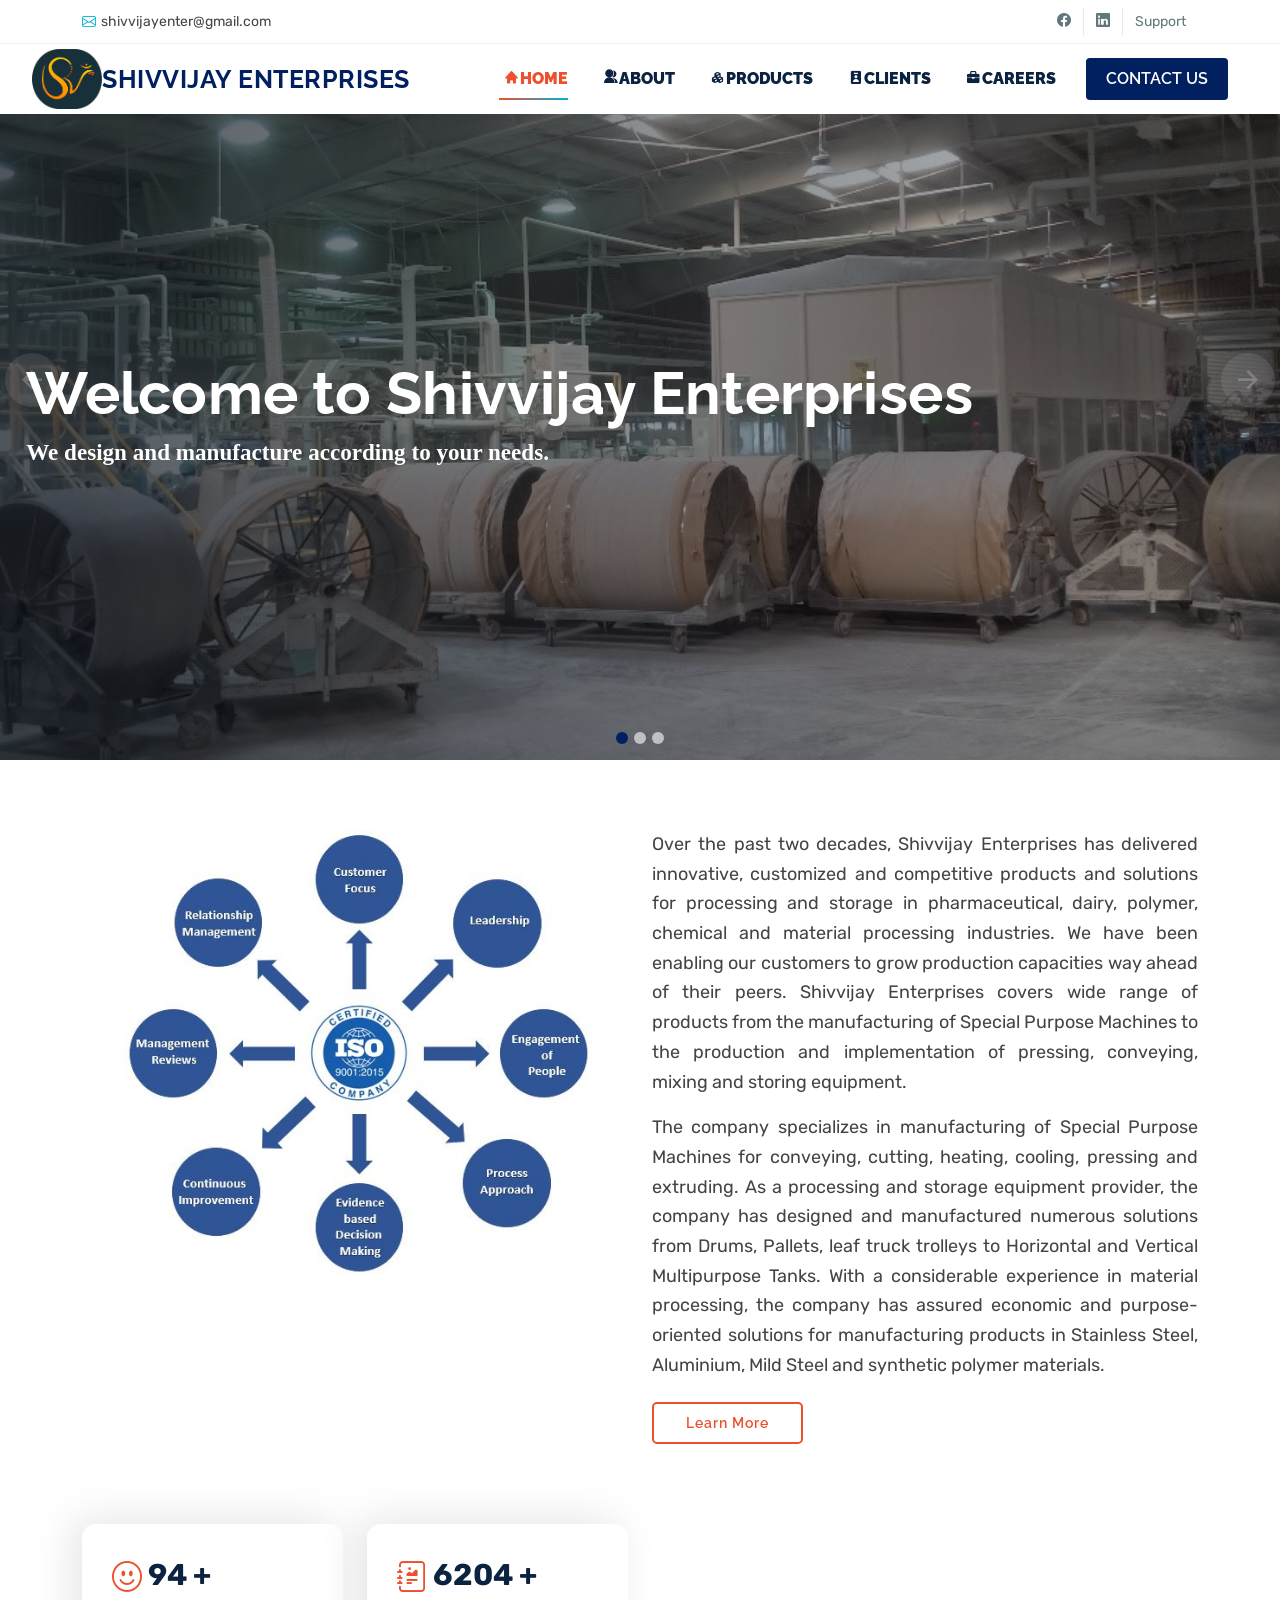
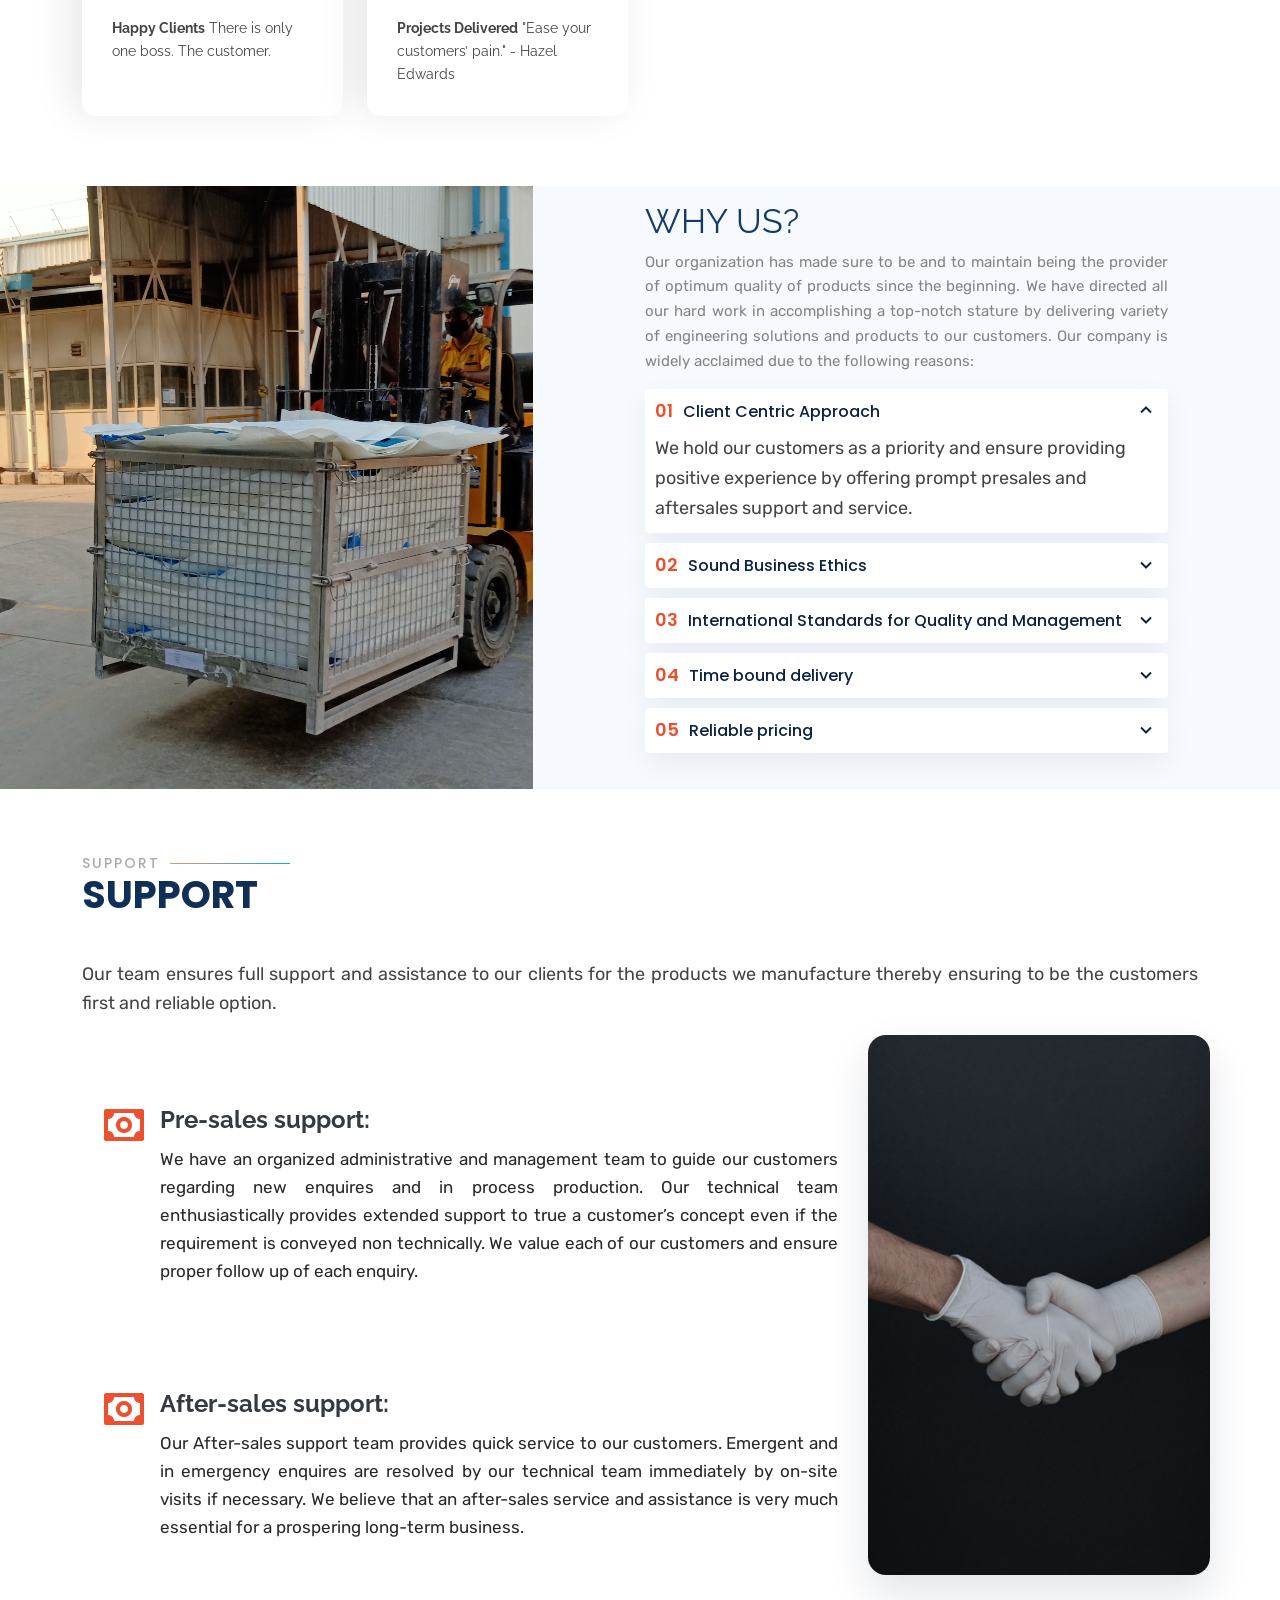
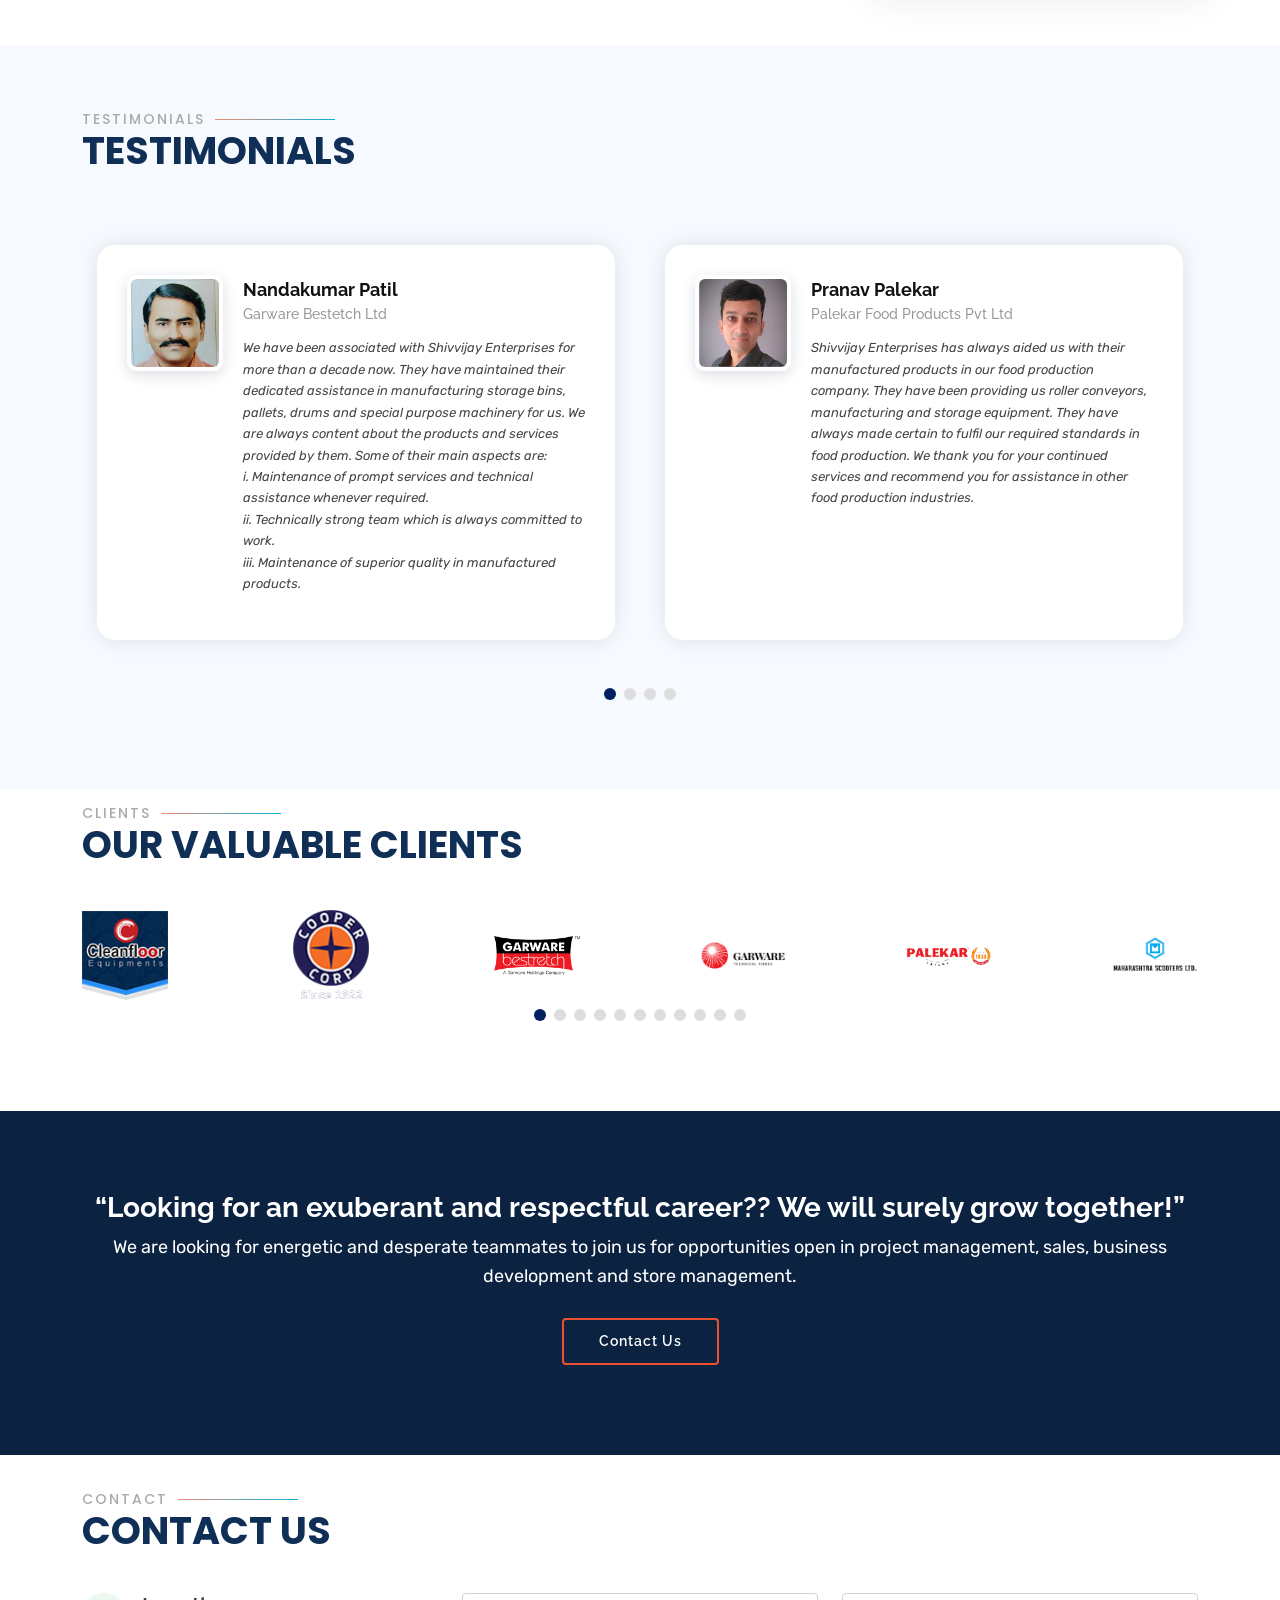
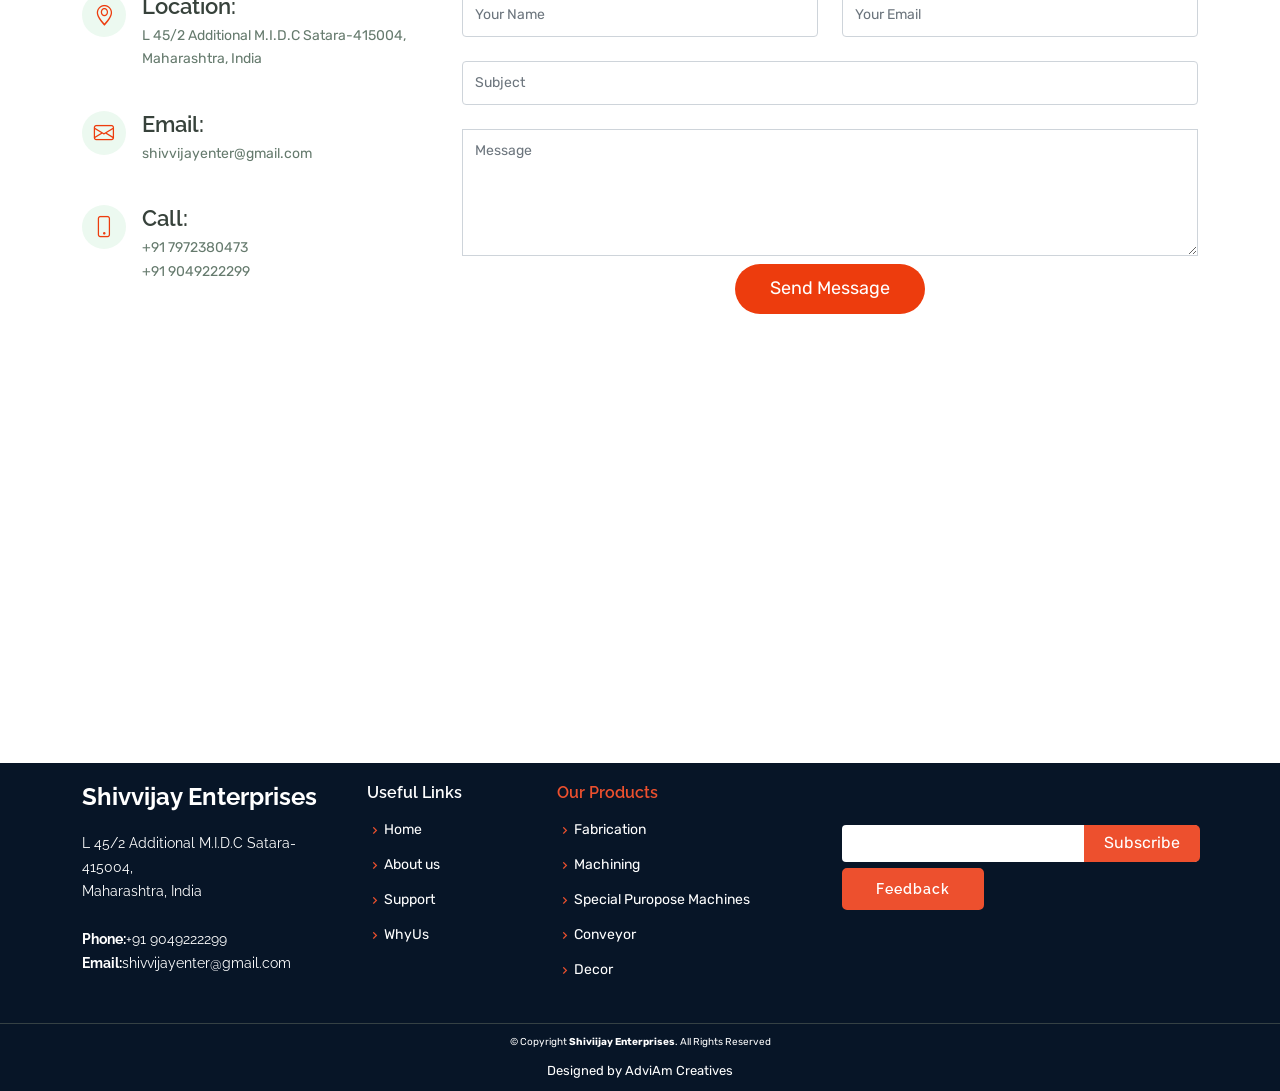
<file: index.html>
<!DOCTYPE html>
<html lang="en">
<head>
  <meta charset="utf-8">
  <meta content="width=device-width, initial-scale=1.0" name="viewport">

  <title>Shivvijay Enterprises</title>
  <meta content="" name="description">
  <meta content="" name="keywords">

  <!-- Favicons -->
  <link href="assets/img/favicon.png" rel="icon">
  <link href="assets/img/apple-touch-icon.png" rel="apple-touch-icon">

  <!-- Google Fonts -->
  <link href="https://fonts.googleapis.com/css?family=Open+Sans:300,300i,400,400i,600,600i,700,700i|Raleway:300,300i,400,400i,500,500i,600,600i,700,700i|Poppins:300,300i,400,400i,500,500i,600,600i,700,700i" rel="stylesheet">

  <!-- Vendor CSS Files -->
  <link href="assets/vendor/animate.css/animate.min.css" rel="stylesheet">
  <link href="assets/vendor/bootstrap/css/bootstrap.min.css" rel="stylesheet">
  <link href="assets/vendor/bootstrap-icons/bootstrap-icons.css" rel="stylesheet">
  <link href="assets/vendor/boxicons/css/boxicons.min.css" rel="stylesheet">
  <link href="assets/vendor/glightbox/css/glightbox.min.css" rel="stylesheet">
  <link href="assets/vendor/remixicon/remixicon.css" rel="stylesheet">
  <link href="assets/vendor/swiper/swiper-bundle.min.css" rel="stylesheet">
  <link href="https://fonts.googleapis.com/css?family=Rubik" rel='stylesheet'>

  <!-- Template Main CSS File -->
  <link href="assets/css/style.css" rel="stylesheet">

</head>

<body>

  <!-- ======= Top Bar ======= -->
  <section id="topbar" class="fixed-top d-flex align-items-center">
    <div class="container d-flex justify-content-center justify-content-md-between">
      <div class="contact-info d-flex align-items-center">
        <i class="bi bi-envelope d-flex align-items-center"><a href="mailto:shivvijayenter@gmail.com" target="_blank">shivvijayenter@gmail.com</a></i>
      </div>
      <div class="social-links d-none d-md-flex">
        <a href="#" class="facebook"><i class="bi bi-facebook"></i></a>
        <a href="#" class="linkedin"><i class="bi bi-linkedin"></i></a>
        <a href="covid.html" class="covidsupport">Support</a>

      </div>
    </div>
  </section>

  <!-- ======= Header ======= -->
  <header id="header" class="fixed-top d-flex align-items-center">
    <div class="container d-flex align-items-center justify-content-between">

      <div class="logo-div">
        <a href="index.html"><img src="assets/logo/logo6.png" class="img-logo" alt=""/></a>
        <div class="logo-text">
          <h1 class="logo"><a href="index.html">Shivvijay Enterprises</a></h1>
        </div>
      </div>

      <nav id="navbar" class="navbar">
        <ul>
          <li><a class="nav-link scrollto active" href="index.html"><b><i class='bx bxs-home'></i>Home</b></a></li>
          <li class="dropdown"><a href="about.html"><span><b><i class="ri-group-fill"></i>About</b></span></a>
            <ul>
              <li><a href="index.html#about"><b>About Us</b></a></li>
              <li><a href="about.html#team-about"><b>Our Team</b></a></li>
              <li><a href="about.html#certifications"><b>Certifications</b></a></li>
              <li><a  href="index.html#why-us"><b>Why us</b></a></li>
            </ul>
          </li>
          <li class="dropdown"><a href="product.html"><span><b><i class='bx bxs-component'></i>Products</b></span></a>
            <ul>
              <li><a href="product.html#filter-Fabrication"><b>Fabrication</b></a></li>
              <li><a href="product.html#filter-Machining"><b>Machining</b></a></li>
              <li><a href="product.html#filter-spm"><b>Special Puropose Machines</b></a></li>
              <li><a href="product.html#filter-Conveyor"><b>Conveyor</b></a></li>
              <li><a href="product.html#filter-Decor"><b>Decor</b></a></li>


            </ul>
          </li>
          <li><a class="nav-link scrollto" href="#clients"><b><i class='bx bxs-user-badge' ></i>Clients</b></a></li>
          <li><a class="nav-link scrollto" href="Career.html"><b><i class='bx bxs-briefcase'></i>Careers</b></a></li>
          <li><a class="getstarted scrollto" href="#contact">Contact us</a></li>
        </ul>
        <i class="bi bi-list mobile-nav-toggle"></i>
      </nav><!-- .navbar -->

    </div>
  </header><!-- End Header -->

  <!-- ======= Hero Section ======= -->
  <section id="hero">
    <div class="hero-container">
      <div id="heroCarousel" data-bs-interval="5000" class="carousel slide carousel-fade" data-bs-ride="carousel">

        <ol class="carousel-indicators" id="hero-carousel-indicators"></ol>

        <div class="carousel-inner" role="listbox">

          <!-- Slide 1 -->
        <div class="carousel-item active" style="background-image: url(assets/img/slide/slide-1.jpg)">
          <div class="carousel-container">
            <div class="container">
              <h2 class="animate__animated animate__fadeInDown">Welcome to Shivvijay Enterprises</h2>
              <p class="animate__animated animate__fadeInUp"><b>We design and manufacture according to your needs.</b></p>
            </div>
          </div>
        </div>

        <!-- Slide 2 -->
        <div class="carousel-item" style="background-image: url(assets/img/slide/slide-2.jpg)">
          <div class="carousel-container">
            <div class="container">
              <h2 class="animate__animated animate__fadeInDown">Design and Manufacture of Engineering Products</h2>
              <p class="animate__animated animate__fadeInUp"><b>We specialize in designing engineering solutions, special purpose machinery, conveyors, Plain rollers, knurled rollers, metal art furniture, decor, pressurized tanks for Chemical, Pharmaceutical and Milk storage, CIP systems and other customized storage and processing equipment.</b></p>
            </div>
          </div>
        </div>

        <!-- Slide 3 -->
        <div class="carousel-item" style="background-image: url(assets/img/slide/slide-3.jpg)">
          <div class="carousel-container">
            <div class="container">
              <h2 class="animate__animated animate__fadeInDown">Quality Assurance</h2>
              <p class="animate__animated animate__fadeInUp"><b>We have built up a strong PLAN-DO-CHECK-ACT cycle within our management and technical team to ensure quality of our products. We have always considered quality as the backbone of our organization and always certain abiding by it.</b></p>
            </div>
          </div>
        </div>

        </div>

        <a class="carousel-control-prev" href="#heroCarousel" role="button" data-bs-slide="prev">
          <span class="carousel-control-prev-icon ri-arrow-left-line" aria-hidden="true"></span>
        </a>

        <a class="carousel-control-next" href="#heroCarousel" role="button" data-bs-slide="next">
          <span class="carousel-control-next-icon ri-arrow-right-line" aria-hidden="true"></span>
        </a>

      </div>
    </div>
  </section><!-- End Hero -->

  <main id="main">

    <!-- ======= About Section ======= -->
    <section id="about" class="about">
      <div class="container">

        <div class="row content">
          <div class="col-lg-6">
            <img src="assets/img/iso.jpg" alt="alternatetext" style="width: 100%;">
          </div>
          <div class="col-lg-6 pt-4 pt-lg-0">
            <p style="text-align: justify;">
              Over the past two decades, Shivvijay Enterprises has delivered innovative, customized and competitive products and solutions for processing and storage in pharmaceutical, dairy, polymer, chemical and material processing industries. We have been enabling our customers to grow production capacities way ahead of their peers. Shivvijay Enterprises covers wide range of products from the manufacturing of Special Purpose Machines to the production and implementation of pressing, conveying, mixing and storing equipment.
            </p>
            <p style="text-align: justify;">
              The company specializes in manufacturing of Special Purpose Machines for conveying, cutting, heating, cooling, pressing and extruding. As a processing and storage equipment provider, the company has designed and manufactured numerous solutions from Drums, Pallets, leaf truck trolleys to Horizontal and Vertical Multipurpose Tanks. With a considerable experience in material processing, the company has assured economic and purpose-oriented solutions for manufacturing products in Stainless Steel, Aluminium, Mild Steel and synthetic polymer materials.
            </p>
            <a href="about.html" class="btn-learn-more">Learn More</a>
          </div>
        </div>
      </div>
    </section><!-- End About Section -->

    <!-- Count Section-->
    <section id="counts" class="counts">
      <div class="container" data-aos="fade-up">

        <div class="row no-gutters">

          <div class="col-lg-3 col-md-6 d-md-flex align-items-md-stretch">
            <div class="count-box">
              <i class="bi bi-emoji-smile"></i>
              <span data-purecounter-start="0" data-purecounter-end="100" data-purecounter-duration="3"  class="purecounter"></span>
              <span class="plus">+</span>
        <p><strong>Happy Clients</strong> There is only one boss. The customer.</p>
            </div>
          </div>

          <div class="col-lg-3 col-md-6 d-md-flex align-items-md-stretch">
            <div class="count-box">
              <i class="bi bi-journal-richtext"></i>
              <span data-purecounter-start="0" data-purecounter-end="20000" data-purecounter-duration="3" class="purecounter"></span>
         <span>+</span>
              <p><strong>Projects Delivered</strong> "Ease your customers’ pain." - Hazel Edwards</p>
            </div>
          </div>
        </div>

      </div>
    </section><!-- End Counts Section -->

    <!-- ======= Why Us Section ======= -->
    <section id="why-us" class="why-us section-bg">
      <div class="container-fluid" data-aos="fade-up">

        <div class="row">

           <div class="col-lg-5 align-items-stretch video-box" style='background-image: url("assets/img/why-us2.jpg");' data-aos="zoom-in" data-aos-delay="100">
            <!-- <a href="https://www.youtube.com/watch?v=jDDaplaOz7Q" class="venobox play-btn mb-4" data-vbtype="video" data-autoplay="true"></a> -->
          </div>

          <div class="col-lg-7 d-flex flex-column justify-content-center align-items-stretch">

            <div class="content">
              <h3>WHY US?</h3>
              <p>
                Our organization has made sure to be and to maintain being the provider of optimum quality of products since the beginning. We have directed all our hard work in accomplishing a top-notch stature by delivering variety of engineering solutions and products to our customers. Our company is widely acclaimed due to the following reasons:
              </p>
            </div>

            <div class="accordion-list">
              <ul>
                <li>
                  <a data-bs-toggle="collapse" class="collapse" data-bs-target="#accordion-list-1"><span>01</span>Client Centric Approach<i class="bx bx-chevron-down icon-show"></i><i class="bx bx-chevron-up icon-close"></i></a>
                  <div id="accordion-list-1" class="collapse show" data-bs-parent=".accordion-list">
                    <p>
                      We hold our customers as a priority and ensure providing positive experience by offering prompt presales and aftersales support and service.
                    </p>
                  </div>
                </li>

                <li>
                  <a data-bs-toggle="collapse" data-bs-target="#accordion-list-2" class="collapsed"><span>02</span>Sound Business Ethics<i class="bx bx-chevron-down icon-show"></i><i class="bx bx-chevron-up icon-close"></i></a>
                  <div id="accordion-list-2" class="collapse" data-bs-parent=".accordion-list">
                    <p>
                      We value and certain following sound ethical practices with our customer and suppliers.
                    </p>
                  </div>
                </li>

                <li>
                  <a data-bs-toggle="collapse" data-bs-target="#accordion-list-3" class="collapsed"><span>03</span>International Standards for Quality and Management<i class="bx bx-chevron-down icon-show"></i><i class="bx bx-chevron-up icon-close"></i></a>
                  <div id="accordion-list-3" class="collapse" data-bs-parent=".accordion-list">
                    <p>
                      We have ensured use of ISO, WPS and WPQ standards in our organization to maintain impeccable quality and to keep enhancing our rate of productivity.
                    </p>
                  </div>
                </li>

                <li>
                  <a data-bs-toggle="collapse" data-bs-target="#accordion-list-4" class="collapsed"><span>04</span>Time bound delivery<i class="bx bx-chevron-down icon-show"></i><i class="bx bx-chevron-up icon-close"></i></a>
                  <div id="accordion-list-4" class="collapse" data-bs-parent=".accordion-list">
                    <p>
                      Time is money and we abide by it. We value our specified commitment to the customer and ensure its fulfilment to the mark.
                    </p>
                  </div>
                </li>

                <li>
                  <a data-bs-toggle="collapse" data-bs-target="#accordion-list-5" class="collapsed"><span>05</span>Reliable pricing<i class="bx bx-chevron-down icon-show"></i><i class="bx bx-chevron-up icon-close"></i></a>
                  <div id="accordion-list-5" class="collapse" data-bs-parent=".accordion-list">
                    <p>
                      We offer uncompromised quality products at reasonable prices to our customers. We believe in long term association policy.
                    </p>
                  </div>
                </li>

              </ul>
            </div>

          </div>

        </div>

      </div>
    </section><!-- End Why Us Section -->


   <!-- ======= Support Section ======= -->
   <section id="support" class="support">
    <div class="container">
      <div class="section-title">
        <h2>Support</h2>
        <p>Support</p>
      </div>

      <p style="text-align: justify;">Our team ensures full support and assistance to our clients for the products we manufacture thereby ensuring to be the customers first and reliable option.</p>
      <div class="row">
        <div class="col-lg-6 order-2 order-lg-1 data">
          <div class="icon-box mt-5">
            <i class="bx bx-money"></i>
            <h4>Pre-sales support:</h4>
            <p style="text-align: justify;">We have an organized administrative and management team to guide our customers regarding new enquires and in process production. Our technical team enthusiastically provides extended support to true a customer’s concept even if the requirement is conveyed non technically. We value each of our customers and ensure proper follow up of each enquiry.</p>
          </div>

          <div class="icon-box mt-5">
            <i class="bx bx-money"></i>
            <h4>After-sales support:</h4>
            <p style="text-align: justify;">Our After-sales support team provides quick service to our customers. Emergent and in emergency enquires are resolved by our technical team immediately by on-site visits if necessary. We believe that an after-sales service and assistance is very much essential for a prospering long-term business.</p>
          </div>
      </div>
      <div class="image col-lg-6 order-1 order-lg-2" style='background-image: url("assets/img/support.jpg");'></div>
        </div>

    </div>
  </section><!-- End support Section -->

    <!-- ======= Testimonials Section ======= -->
    <section id="testimonials" class="testimonials section-bg">
      <div class="container" data-aos="fade-up">

        <div class="section-title">
          <h2>Testimonials</h2>
          <p>Testimonials</p>
        </div>

        <div class="testimonials-slider swiper-container" data-aos="fade-up" data-aos-delay="100">
          <div class="swiper-wrapper">

            <div class="swiper-slide">
              <div class="testimonial-wrap">
                <div class="testimonial-item">
                  <img src="assets/img/testimonials/Nandakumar Patil.jpg" class="testimonial-img" alt="">
                  <h3>Nandakumar Patil</h3>
                  <h4>Garware Bestetch Ltd</h4>
                  <div class="testimonial-content">
                  <p>
                    We have been associated with Shivvijay Enterprises for more than a decade now. They have maintained their dedicated assistance in manufacturing storage bins, pallets, drums and special purpose machinery for us. We are always content about the products and services provided by them. Some of their main aspects are:<br>
                    i. Maintenance of prompt services and technical assistance whenever required.<br>
                    ii. Technically strong team which is always committed to work.<br>
                    iii. Maintenance of superior quality in manufactured products.
                  </p>
                </div>
                </div>
              </div>
            </div><!-- End testimonial item -->

            <div class="swiper-slide">
              <div class="testimonial-wrap">
                <div class="testimonial-item">
                  <img src="assets/img/testimonials/Pranav Palekar.jpg" class="testimonial-img" alt="">
                  <h3>Pranav Palekar</h3>
                  <h4>Palekar Food Products Pvt Ltd</h4>
                  <div class="testimonial-content">
                  <p>

                     Shivvijay Enterprises has always aided us with their manufactured products in our food production company. They have been providing us roller conveyors, manufacturing and storage equipment. They have always made certain to fulfil our required standards in food production. We thank you for your continued services and recommend you for assistance in other food production industries.

                  </p>
                  </div>
                </div>
              </div>
            </div><!-- End testimonial item -->

      <div class="swiper-slide">
              <div class="testimonial-wrap">
                <div class="testimonial-item">
                  <img src="assets/img/testimonials/Rahul Raut.jpg" class="testimonial-img" alt="">
                  <h3>Rahul Raut</h3>
                  <h4>Maharashtra Scooters Ltd in c/o Bajaj Auto Ltd</h4>
                  <div class="testimonial-content">
                  <p>

                     It has been our pleasure working with you. You are providing us die processing services for nearly 15 years now. We look forward to your assistance in the future as well.

                  </p>
                  </div>
                </div>
              </div>
            </div><!-- End testimonial item -->

      <div class="swiper-slide">
              <div class="testimonial-wrap">
                <div class="testimonial-item">
                  <img src="assets/img/testimonials/Satish Ratnaparkhi.jpg" class="testimonial-img" alt="">
                  <h3>Satish Ratnaparkhi</h3>
                  <h4>Shree Refrigerations Pvt Ltd</h4>
                  <div class="testimonial-content">
                  <p>

                     You are providing us SS 304 pressurized tanks for 15 years. You have maintained superior quality and a rejection rate of 0 % in all the pressurized tanks supplied to us. We are happy with your support.

                  </p>
                  </div>
                </div>
              </div>
            </div><!-- End testimonial item -->


          </div>
          <div class="swiper-pagination"></div>
        </div>

      </div>
    </section><!-- End Testimonials Section -->

    <!-- ======= Clients Section ======= -->
    <section id="clients" class="clients">
      <div class="container" data-aos="zoom-in">
    <div class="section-title">
          <h2>Clients</h2>
          <p>Our Valuable Clients</p>
        </div>

        <div class="clients-slider swiper-container">
          <div class="swiper-wrapper align-items-center">
            <div class="swiper-slide"><img src="assets/img/clients/client-1.png" class="img-fluid" alt=""></div>
            <div class="swiper-slide"><img src="assets/img/clients/client-2.png" class="img-fluid" alt=""></div>
            <div class="swiper-slide"><img src="assets/img/clients/client-3.png" class="img-fluid" alt=""></div>
            <div class="swiper-slide"><img src="assets/img/clients/client-4.png" class="img-fluid" alt=""></div>
            <div class="swiper-slide"><img src="assets/img/clients/client-5.png" class="img-fluid" alt=""></div>
            <div class="swiper-slide"><img src="assets/img/clients/client-6.png" class="img-fluid" alt=""></div>
            <div class="swiper-slide"><img src="assets/img/clients/client-7.jpg" class="img-fluid" alt=""></div>
            <div class="swiper-slide"><img src="assets/img/clients/client-8.png" class="img-fluid" alt=""></div>
            <div class="swiper-slide"><img src="assets/img/clients/client-9.png" class="img-fluid" alt=""></div>
            <div class="swiper-slide"><img src="assets/img/clients/client-10.png" class="img-fluid" alt=""></div>
            <div class="swiper-slide"><img src="assets/img/clients/client-11.jpg" class="img-fluid" alt=""></div>
          </div>
          <div class="swiper-pagination"></div>
        </div>

      </div>
    </section><!-- End Clients Section -->

     <!-- ======= Cta Section ======= -->
     <section id="cta" class="cta">
      <div class="container" data-aos="zoom-in">
        <div class="text-center">
          <h3>“Looking for an exuberant and respectful career?? We will surely grow together!”</h3>
          <p> We are looking for energetic and desperate teammates to join us for opportunities open in project management, sales, business development and store management.</p>
          <a class="cta-btn" href="Career.html">Contact Us</a>
        </div>

      </div>
    </section><!-- End Cta Section -->


   <!-- ======= Contact Section ======= -->
    <section id="contact" class="contact">
      <div class="container" data-aos="fade-up">

        <div class="section-title">
          <h2>Contact</h2>
          <p>Contact Us</p>
        </div>
        <div class="row mt-5">

          <div class="col-lg-4">
            <div class="info">
              <div class="address">
                <i class="bi bi-geo-alt"></i>
                <h4>Location:</h4>
                <p>L 45/2 Additional M.I.D.C Satara-415004, Maharashtra, India</p>
              </div>

              <div class="email">
                <i class="bi bi-envelope"></i>
                <h4>Email:</h4>
                <p> shivvijayenter@gmail.com</p>
              </div>

              <div class="phone">
                <i class="bi bi-phone"></i>
                <h4>Call:</h4>
                <p>+91 7972380473<br>+91 9049222299</p>
              </div>

            </div>

          </div>

          <div class="col-lg-8 mt-5 mt-lg-0">

            <form action="forms/contact.php" method="post" role="form" class="php-email-form">
              <div class="row">
                <div class="col-md-6 form-group">
                  <input type="text" name="name" class="form-control" id="name" placeholder="Your Name" required>
                </div>
                <div class="col-md-6 form-group mt-3 mt-md-0">
                  <input type="email" class="form-control" name="email" id="email" placeholder="Your Email" required>
                </div>
              </div>
              <div class="form-group mt-3">
                <input type="text" class="form-control" name="subject" id="subject" placeholder="Subject" required>
              </div>
              <div class="form-group mt-3">
                <textarea class="form-control" name="message" rows="5" placeholder="Message" required></textarea>
              </div>
              <div class="text-center"><button type="submit">Send Message</button></div>
            </form>

          </div>

        </div>

      </div>

      <div data-aos="fade-up">
        <iframe style="border:0; width: 100%; height: 350px;" src="https://www.google.com/maps/embed?pb=!1m18!1m12!1m3!1d3801.7111933232754!2d74.0420725141915!3d17.663832499424!2m3!1f0!2f0!3f0!3m2!1i1024!2i768!4f13.1!3m3!1m2!1s0x3bc231f9020ce30b%3A0xbd687c36d72f3190!2sShivvijay%20Enterprises!5e0!3m2!1sen!2sin!4v1620741753962!5m2!1sen!2sin" frameborder="0" allowfullscreen></iframe>
      </div>
    </section><!-- End Contact Section -->

    <div id="popupMain" class="contactp">
      <div id="popup" class="popup">
       <a class="contactp-close"><i class='bx bx-window-close'></i></a>
       <div>
               <form id ="queryFormP" action="forms/contact.php" method="post" role="form" class="php-email-form" >
                 <div class="row">
                   <div class="col form-group">
                     <input type="text" name="name" class="form-control" id="popup-name" placeholder="Your Name" required >
                   </div>
                   <div class="col form-group">
                     <input type="email" class="form-control" name="email" id="popup-email" placeholder="Your Email"  required>
                   </div>
                 </div>
                 <div class="form-group">
                   <input type="text" class="form-control" name="subject" id="popup-subject" placeholder="Subject"  required>
                 </div>
                 <div class="form-group">
                   <textarea class="form-control" name="message" rows="5" placeholder="Message" required ></textarea>
                 </div>
                 <div class="text-center"><button type="submit">Send Message</button></div>
               </form>
       </div>
      </div>
    </div>

  </main><!-- End #main -->

  <!-- ======= Footer ======= -->
  <footer id="footer">
    <div class="footer-top">
      <div class="container">
        <div class="row">

          <div class="col-lg-3 col-md-6">
            <div class="footer-info">
              <h3>Shivvijay Enterprises</h3>
              <p>
                L 45/2 Additional M.I.D.C Satara-415004,<br>
                Maharashtra, India<br><br>
                <strong>Phone:</strong>+91 9049222299<br>
                <strong>Email:</strong>shivvijayenter@gmail.com<br>
              </p>
              <!--<div class="social-links mt-3">
                <a href="#" class="facebook" target="_blank"><i class="bx bxl-facebook"></i></a>
                <a href="#" class="linkedin" target="_blank"><i class="bx bxl-linkedin"></i></a>
              </div> -->
            </div>
          </div>

          <div class="col-lg-2 col-md-6 footer-links useful-links">
            <h4>Useful Links</h4>
            <ul>
              <li><i class="bx bx-chevron-right"></i> <a href="#hero">Home</a></li>
              <li><i class="bx bx-chevron-right"></i> <a href="#about">About us</a></li>
              <li><i class="bx bx-chevron-right"></i> <a href="#support">Support</a></li>
              <li><i class="bx bx-chevron-right"></i> <a href="#why-us">WhyUs</a></li>
              <!-- <li><i class="bx bx-chevron-right"></i> <a href="./covid.html">Pandemic Support</a></li> -->
            </ul>
          </div>

          <div class="col-lg-3 col-md-6 footer-links">
            <h4><a href="product.html">Our Products</a></h4>
            <ul>
              <li><i class="bx bx-chevron-right"></i> <a href="product.html#filter-Fabrication">Fabrication</a></li>
              <li><i class="bx bx-chevron-right"></i> <a href="product.html#filter-Machining">Machining</a></li>
              <li><i class="bx bx-chevron-right"></i> <a href="product.html#filter-spm">Special Puropose Machines</a></li>
              <li><i class="bx bx-chevron-right"></i> <a href="product.html#filter-Conveyor">Conveyor</a></li>
              <li><i class="bx bx-chevron-right"></i> <a href="product.html#filter-Decor">Decor</a></li>
            </ul>
          </div>

          <div class="col-lg-4 col-md-6 footer-newsletter">
            <!-- Our Newsletter removed by DJ -->
            <h4></h4>
            <!-- Get yourself updated removed by DJ -->
            <p></p>
            <form action="#" method="post" onsubmit="return false;">
              <input type="email" name="email"><input type="submit" value="Subscribe">
            </form>
            <a href="./feedbackForm.html" class="btn-learn-more">Feedback </a>
          </div>


        </div>
      </div>
    </div>

    <div class="container">
      <div class="copyright">
        &copy; Copyright <strong><span>Shiviijay Enterprises</span></strong>. All Rights Reserved
      </div>
      <div class="credits">
        Designed by <span>AdviAm Creatives</span>
      </div>
    </div>
  </footer><!-- End Footer -->

  <!-- -->

  <a href="#" class="back-to-top d-flex align-items-center justify-content-center"><i class="bi bi-arrow-up-short"></i></a>

  <script src="https://ajax.googleapis.com/ajax/libs/jquery/3.5.1/jquery.min.js"></script>
  <!-- Vendor JS Files -->
  <script src="assets/vendor/bootstrap/js/bootstrap.bundle.min.js"></script>
  <script src="assets/vendor/glightbox/js/glightbox.min.js"></script>
  <script src="assets/vendor/isotope-layout/isotope.pkgd.min.js"></script>
  <!-- <script src="assets/vendor/php-email-form/validate.js"></script> -->
  <script src="assets/vendor/purecounter/purecounter.js"></script>
  <script src="assets/vendor/swiper/swiper-bundle.min.js"></script>
  <script src="assets/vendor/aos/aos.js"></script>

  <!-- Template Main JS File -->
  <script src="assets/js/main.js"></script>

</body>

</html>
</file>
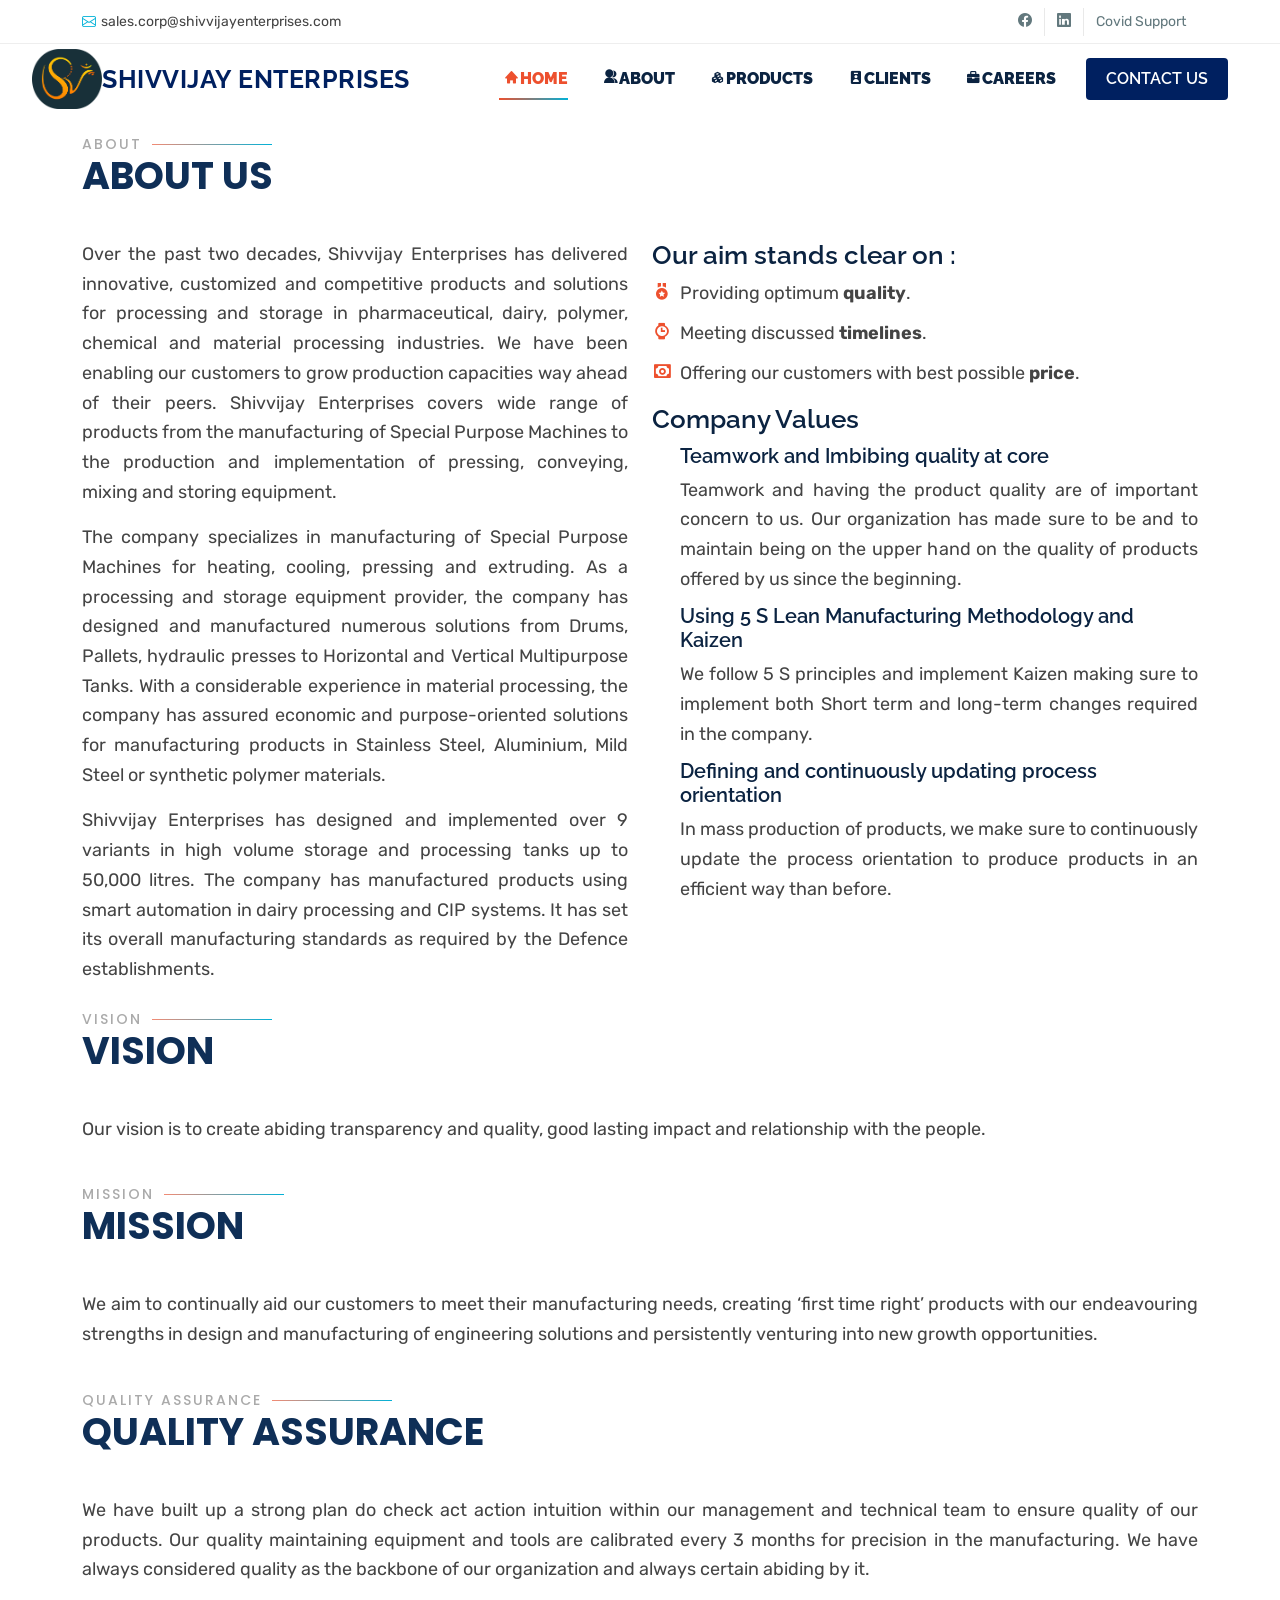
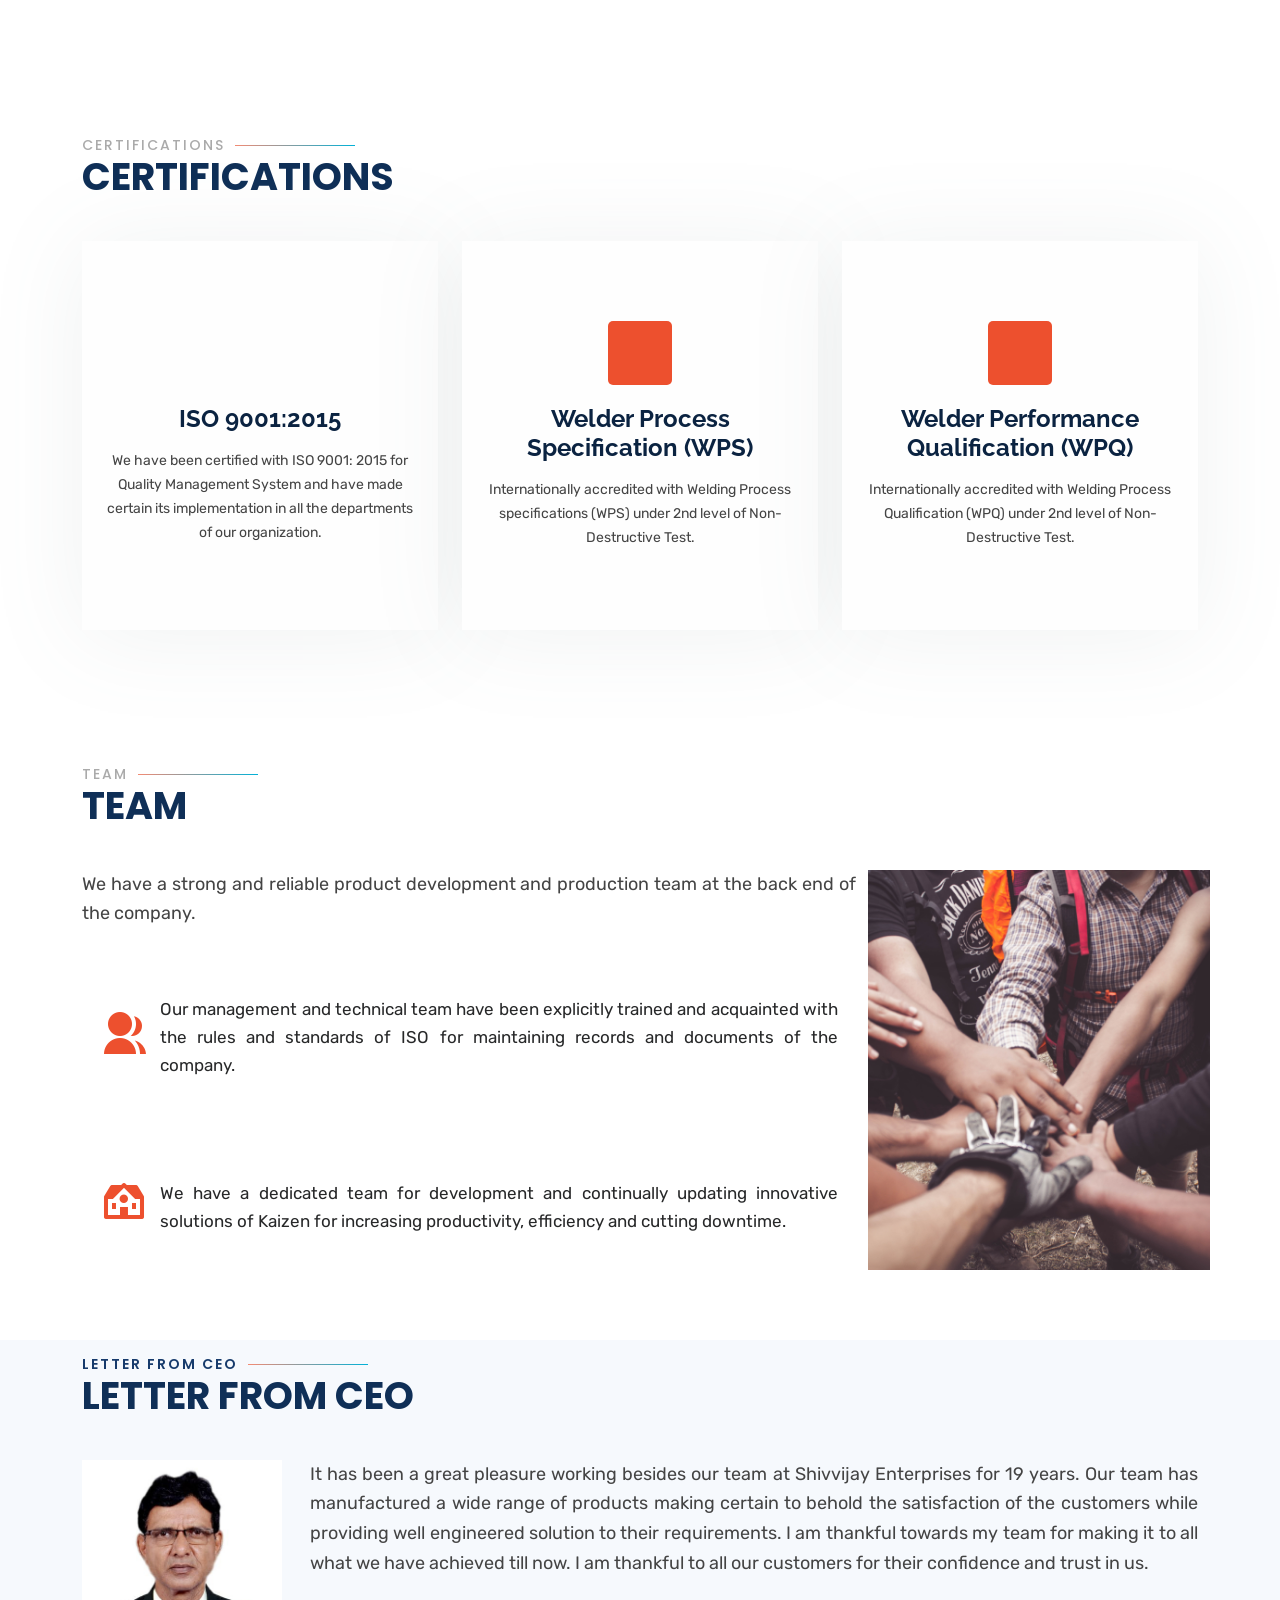
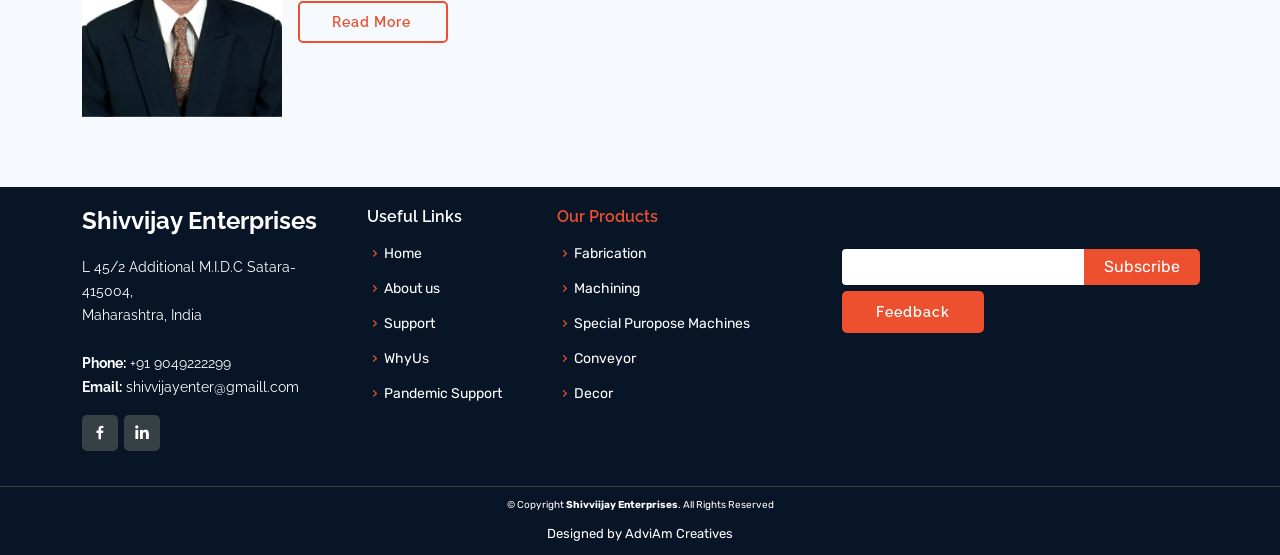
<file: about.html>
<!DOCTYPE html>
<html lang="en">
<head>
  <meta charset="utf-8">
  <meta content="width=device-width, initial-scale=1.0" name="viewport">

  <title>Shivvijay Enterprises</title>
  <meta content="" name="description">
  <meta content="" name="keywords">

  <!-- Favicons -->
  <link href="assets/img/favicon.png" rel="icon">
  <link href="assets/img/apple-touch-icon.png" rel="apple-touch-icon">

  <!-- Google Fonts -->
  <link href="https://fonts.googleapis.com/css?family=Open+Sans:300,300i,400,400i,600,600i,700,700i|Raleway:300,300i,400,400i,500,500i,600,600i,700,700i|Poppins:300,300i,400,400i,500,500i,600,600i,700,700i" rel="stylesheet">

  <!-- Vendor CSS Files -->
  <link href="assets/vendor/animate.css/animate.min.css" rel="stylesheet">
  <link href="assets/vendor/bootstrap/css/bootstrap.min.css" rel="stylesheet">
  <link href="assets/vendor/bootstrap-icons/bootstrap-icons.css" rel="stylesheet">
  <link href="assets/vendor/boxicons/css/boxicons.min.css" rel="stylesheet">
  <link href="assets/vendor/glightbox/css/glightbox.min.css" rel="stylesheet">
  <link href="assets/vendor/remixicon/remixicon.css" rel="stylesheet">
  <link href="assets/vendor/swiper/swiper-bundle.min.css" rel="stylesheet">
  <link href="https://fonts.googleapis.com/css?family=Rubik" rel='stylesheet'>

  <!-- Template Main CSS File -->
  <link href="assets/css/style.css" rel="stylesheet">
  <link href="assets/css/about.css" rel="stylesheet">

  <!-- =======================================================
  * Template Name: MyBiz - v4.1.0
  * Template URL: https://bootstrapmade.com/mybiz-free-business-bootstrap-theme/
  * Author: BootstrapMade.com
  * License: https://bootstrapmade.com/license/
  ======================================================== -->
</head>

<body>

  <!-- ======= Top Bar ======= -->
  <section id="topbar" class="fixed-top d-flex align-items-center">
    <div class="container d-flex justify-content-center justify-content-md-between">
      <div class="contact-info d-flex align-items-center">
        <i class="bi bi-envelope d-flex align-items-center"><a href="mailto:sales.corp@shivvijayenterprises.com" target="_blank">sales.corp@shivvijayenterprises.com</a></i>
      </div>
      <div class="social-links d-none d-md-flex">
        <a href="#" class="facebook" target="_blank"><i class="bi bi-facebook"></i></a>
        <a href="#" class="linkedin" target="_blank"><i class="bi bi-linkedin"></i></a>
        <a href="covid.html" class="covidsupport">Covid Support</a>

      </div>
    </div>
  </section>

  <!-- ======= Header ======= -->
  <header id="header" class="fixed-top d-flex align-items-center">
    <div class="container d-flex align-items-center justify-content-between">

      <div class="logo-div">
        <a href="index.html"><img src="assets/logo/logo6.png" class="img-logo" alt=""/></a>
        <div class="logo-text">
          <h1 class="logo"><a href="index.html">Shivvijay Enterprises</a></h1>
        </div>
      </div>

      <nav id="navbar" class="navbar">
        <ul>
          <li><a class="nav-link scrollto active" href="index.html"><b><i class='bx bxs-home'></i>Home</b></a></li>
          <li class="dropdown"><a href="about.html"><span><b><i class="ri-group-fill"></i>About</b></span></a>
            <ul>
              <li><a href="index.html#about"><b>About Us</b></a></li>
              <li><a href="about.html#team-about"><b>Our Team</b></a></li>
              <li><a href="about.html#certifications"><b>Certifications</b></a></li>
              <li><a  href="index.html#why-us"><b>Why us</b></a></li>
            </ul>
          </li>
          <li class="dropdown"><a href="product.html"><span><b><i class='bx bxs-component'></i>Products</b></span></a>
            <ul>
              <li><a href="product.html#filter-Fabrication"><b>Fabrication</b></a></li>
              <li><a href="product.html#filter-Machining"><b>Machining</b></a></li>
              <li><a href="product.html#filter-spm"><b>Special Purpose Machines</b></a></li>
              <li><a href="product.html#filter-Conveyor"><b>Conveyor</b></a></li>
              <li><a href="product.html#filter-Decor"><b>Decor</b></a></li>

            </ul>
          </li>
          <li><a class="nav-link scrollto" href="index.html#clients"><b><i class='bx bxs-user-badge' ></i>Clients</b></a></li>
          <li><a class="nav-link scrollto" href="Career.html"><b><i class='bx bxs-briefcase'></i>Careers</b></a></li>
          <li><a class="getstarted scrollto" href="index.html#contact">Contact us</a></li>
        </ul>
        <i class="bi bi-list mobile-nav-toggle"></i>
      </nav><!-- .navbar -->

    </div>
  </header><!-- End Header -->

  <main id="main">

    <!-- ======= About Section ======= -->
    <section id="aboutpage" class="aboutpage">
      <div class="container">
        <div class="section-title">
          <h2>About</h2>
          <p>About Us</p>
        </div>
        <div class="row content">
          <div class="col-lg-6">
            <p style="text-align: justify;">
              Over the past two decades, Shivvijay Enterprises has delivered innovative, customized and competitive products and solutions for processing and storage in pharmaceutical, dairy, polymer, chemical and material processing industries. We have been enabling our customers to grow production capacities way ahead of their peers. Shivvijay Enterprises covers wide range of products from the manufacturing of Special Purpose Machines to the production and implementation of pressing, conveying, mixing and storing equipment.
            </p>
            <p style="text-align: justify;">
              The company specializes in manufacturing of Special Purpose Machines for heating, cooling, pressing and extruding. As a processing and storage equipment provider, the company has designed and manufactured numerous solutions from Drums, Pallets, hydraulic presses to Horizontal and Vertical Multipurpose Tanks. With a considerable experience in material processing, the company has assured economic and purpose-oriented solutions for manufacturing products in Stainless Steel, Aluminium, Mild Steel or synthetic polymer materials.
            </p>
            <p style="text-align: justify;">
              Shivvijay Enterprises has designed and implemented over 9 variants in high volume storage and processing tanks up to 50,000 litres. The company has manufactured products using smart automation in dairy processing and CIP systems. It has set its overall manufacturing standards as required by the Defence establishments.
            </p>
          </div>
          <div class="col-lg-6 pt-4 pt-lg-0">
            <h4>Our aim stands clear on :</h4>
            <ul>
              <li><i class='bx bxs-medal'></i> Providing optimum <b>quality</b>.</li>
              <li><i class='bx bxs-watch'></i> Meeting discussed <b>timelines</b>.</li>
              <li><i class='bx bx-money' ></i> Offering our customers with best possible <b>price</b>.</li>
            </ul>

            <p>
              <h4>Company Values</h4>
              <ul>
                <li>
                  <h5>Teamwork and Imbibing quality at core</h5>
                  <p style="text-align: justify;">Teamwork and having the product quality are of important concern to us.
                    Our organization has made sure to be and to maintain being on the upper hand on the quality of products offered by us since the beginning.
                  </p>
                </li>
                <li>
                  <h5>Using 5 S Lean Manufacturing Methodology and Kaizen</h5>
                  <p style="text-align: justify;">We follow 5 S principles and implement Kaizen making sure to implement both Short term and long-term changes required in the company.
                  </p>
                </li>
                <li>
                  <h5>Defining and continuously updating process orientation</h5>
                  <p style="text-align: justify;">In mass production of products, we make sure to continuously update the process orientation to produce products in an efficient way than before.
                  </p>
                </li>

        </ul>
            </p>
          </div>
        </div>

        <div class="section-title" style="padding-top: 30px;">
          <h2>Vision</h2>
          <p>Vision</p>
        </div>

        <p style="text-align: justify;">
          Our vision is to create abiding transparency and quality, good lasting impact and relationship with the people.
        </p>


        <div class="section-title" style="padding-top: 30px;">
          <h2>Mission</h2>
          <p>Mission</p>
        </div>

        <p style="text-align: justify;">
          We aim to continually aid our customers to meet their manufacturing needs, creating ‘first time right’ products with our endeavouring strengths in design and manufacturing of engineering solutions and persistently venturing into new growth opportunities.
        </p>


        <div class="section-title" style="padding-top: 30px;">
          <h2>Quality Assurance</h2>
          <p>Quality Assurance</p>
        </div>

        <p style="text-align: justify;">
          We have built up a strong plan do check act action intuition within our management and technical team to ensure quality of our products. Our quality maintaining equipment and tools are calibrated every 3 months for precision in the manufacturing. We have always considered quality as the backbone of our organization and always certain abiding by it.
        </p>

      </div>
    </section><!-- End About Section -->


    <!-- ======= certifications Section ======= -->
    <section id="certifications" class="certifications">
      <div class="container" data-aos="fade-up">

        <div class="section-title">
          <h2>Certifications</h2>
          <p>Certifications</p>
        </div>

        <div class="row">
          <div class="col-lg-4 col-md-6 d-flex align-items-stretch" data-aos="zoom-in" data-aos-delay="100">
            <div class="icon-box">
              <div class="icon"><img src="assets/img/certificate/iso.png"></div>
              <h4><a href="#certifications">ISO 9001:2015 </a></h4>
              <p>We have been certified with ISO 9001: 2015 for Quality Management System and have made certain its implementation in all the departments of our organization.</p>
            </div>
          </div>

          <div class="col-lg-4 col-md-6 d-flex align-items-stretch mt-4 mt-md-0" data-aos="zoom-in" data-aos-delay="200">
            <div class="icon-box">
              <div class="icon"><i class='bx bxs-certification'></i></div>
              <h4><a href="#certifications">Welder Process Specification (WPS)</a></h4>
              <p>Internationally accredited with Welding Process specifications (WPS) under 2nd level of Non-Destructive Test.</p>
            </div>
          </div>

          <div class="col-lg-4 col-md-6 d-flex align-items-stretch mt-4 mt-lg-0" data-aos="zoom-in" data-aos-delay="300">
            <div class="icon-box">
              <div class="icon"><i class='bx bx-certification'></i></div>
              <h4><a href="#certifications">Welder Performance Qualification (WPQ) </a></h4>
              <p>Internationally accredited with Welding Process Qualification (WPQ) under 2nd level of Non-Destructive Test.</p>
            </div>
          </div>
        </div>

      </div>
    </section><!-- End Certifications Section -->



    <!-- ======= team-about Section ======= -->
   <section id="team-about" class="team-about">
    <div class="container">
      <div class="section-title">
        <h2>Team</h2>
        <p>Team</p>
      </div>

      <div class="row">
        <div class="col-lg-6 order-2 order-lg-1 data">
          <p style="text-align: justify;">We have a strong and reliable product development and production team at the back end of the company.</p>
          <div class="icon-box mt-5">
            <i class="ri-group-fill"></i>
            <p style="text-align: justify;">Our management and technical team have been explicitly trained and acquainted with the rules and standards of ISO for maintaining records and documents of the company.</p>
          </div>

          <div class="icon-box mt-5">
            <i class='bx bxs-institution'></i>
            <p style="text-align: justify;">We have a dedicated team for development and continually updating innovative solutions of Kaizen for increasing productivity, efficiency and cutting downtime.</p>
          </div>

        </div>
        <div class="image col-lg-6 order-1 order-lg-2" style='background-image: url("assets/img/team.jpg");'></div>
        </div>

    </div>
  </section><!-- End Features Section -->

  <section id="letter-ceo" class="letter-ceo section-bg">
    <div class="container">
      <div class="section-title">
        <h2>Letter from CEO</h2>
        <p>Letter from CEO</p>
      </div>
      <div class="row">
        <div class="col-lg-4">
          <div class="covid-content" data-aos="fade-right">
            <img src="assets/img/team/team-1.jpg">
          </div>
        </div>
        <div class="col-lg-8">
          <div class="row">
            <p style="text-align: justify;">It has been a great pleasure working besides our team at Shivvijay Enterprises for 19 years. Our team has manufactured a wide range of products making certain to behold the satisfaction of the customers while providing well engineered solution to their requirements. I am thankful towards my team for making it to all what we have achieved till now. I am thankful to all our customers for their confidence and trust in us.</p>
            <a href="letter.html" class="btn-learn-more">Read More</a>
          </div>
        </div>
      </div>

    </div>
  </section><!-- End Services Section -->


  <div id="popupMain" class="contactp">
    <div id="popup" class="popup">
     <a class="contactp-close"><i class='bx bx-window-close'></i></a>
     <div>
             <form id ="queryFormP" action="forms/contact.php" method="post" role="form" class="php-email-form" >
               <div class="row">
                 <div class="col form-group">
                   <input type="text" name="name" class="form-control" id="popup-name" placeholder="Your Name" required >
                 </div>
                 <div class="col form-group">
                   <input type="email" class="form-control" name="email" id="popup-email" placeholder="Your Email"  required>
                 </div>
               </div>
               <div class="form-group">
                 <input type="text" class="form-control" name="subject" id="popup-subject" placeholder="Subject"  required>
               </div>
               <div class="form-group">
                 <textarea class="form-control" name="message" rows="5" placeholder="Message" required ></textarea>
               </div>
               <div class="text-center"><button type="submit">Send Message</button></div>
             </form>
     </div>
    </div>
  </div>


  </main><!-- End #main -->

  <!-- ======= Footer ======= -->
  <footer id="footer">
    <div class="footer-top">
      <div class="container">
        <div class="row">

          <div class="col-lg-3 col-md-6">
            <div class="footer-info">
              <h3>Shivvijay Enterprises</h3>
              <p>
                L 45/2 Additional M.I.D.C Satara-415004,<br>
                Maharashtra, India<br><br>
                <strong>Phone:</strong> +91 9049222299<br>
                <strong>Email:</strong> shivvijayenter@gmaill.com<br>
              </p>
              <div class="social-links mt-3">
                <a href="#" class="facebook" target="_blank"><i class="bx bxl-facebook"></i></a>
                <a href="#" class="linkedin" target="_blank"><i class="bx bxl-linkedin"></i></a>
              </div>
            </div>
          </div>

          <div class="col-lg-2 col-md-6 footer-links useful-links">
            <h4>Useful Links</h4>
            <ul>
              <li><i class="bx bx-chevron-right"></i> <a href="index.html">Home</a></li>
              <li><i class="bx bx-chevron-right"></i> <a href="index.html#about">About us</a></li>
              <li><i class="bx bx-chevron-right"></i> <a href="index.html#support">Support</a></li>
              <li><i class="bx bx-chevron-right"></i> <a href="index.html#why-us">WhyUs</a></li>
              <li><i class="bx bx-chevron-right"></i> <a href="./covid.html">Pandemic Support</a></li>
            </ul>
          </div>

          <div class="col-lg-3 col-md-6 footer-links">
            <h4><a href="product.html">Our Products</a></h4>
            <ul>
              <li><i class="bx bx-chevron-right"></i> <a href="product.html#filter-Fabrication">Fabrication</a></li>
              <li><i class="bx bx-chevron-right"></i> <a href="product.html#filter-Machining">Machining</a></li>
              <li><i class="bx bx-chevron-right"></i> <a href="product.html#filter-spm">Special Puropose Machines</a></li>
              <li><i class="bx bx-chevron-right"></i> <a href="product.html#filter-Conveyor">Conveyor</a></li>
              <li><i class="bx bx-chevron-right"></i> <a href="product.html#filter-Decor">Decor</a></li>
            </ul>
          </div>

          <div class="col-lg-4 col-md-6 footer-newsletter">
            <!-- Our Newsletter removed by DJ -->
            <h4></h4>
            <!-- Get yourself updated removed by DJ -->
            <p></p>
            <form action="#" method="post" onsubmit="return false;">
              <input type="email" name="email"><input type="submit" value="Subscribe">
            </form>
            <a href="./feedbackForm.html" class="btn-learn-more">Feedback </a>
          </div>

        </div>
      </div>
    </div>

    <div class="container">
      <div class="copyright">
        &copy; Copyright <strong><span>Shivviijay Enterprises</span></strong>. All Rights Reserved
      </div>
      <div class="credits">
        Designed by <span>AdviAm Creatives</span>
      </div>
    </div>
  </footer><!-- End Footer -->

  <a href="#" class="back-to-top d-flex align-items-center justify-content-center"><i class="bi bi-arrow-up-short"></i></a>

  <script src="https://ajax.googleapis.com/ajax/libs/jquery/3.5.1/jquery.min.js"></script>
  <!-- Vendor JS Files -->
  <script src="assets/vendor/bootstrap/js/bootstrap.bundle.min.js"></script>
  <script src="assets/vendor/glightbox/js/glightbox.min.js"></script>
  <script src="assets/vendor/isotope-layout/isotope.pkgd.min.js"></script>
  <script src="assets/vendor/php-email-form/validate.js"></script>
  <script src="assets/vendor/purecounter/purecounter.js"></script>
  <script src="assets/vendor/swiper/swiper-bundle.min.js"></script>
  <script src="assets/vendor/aos/aos.js"></script>

  <!-- Template Main JS File -->
  <script src="assets/js/main.js"></script>

</body>

</html>
</file>
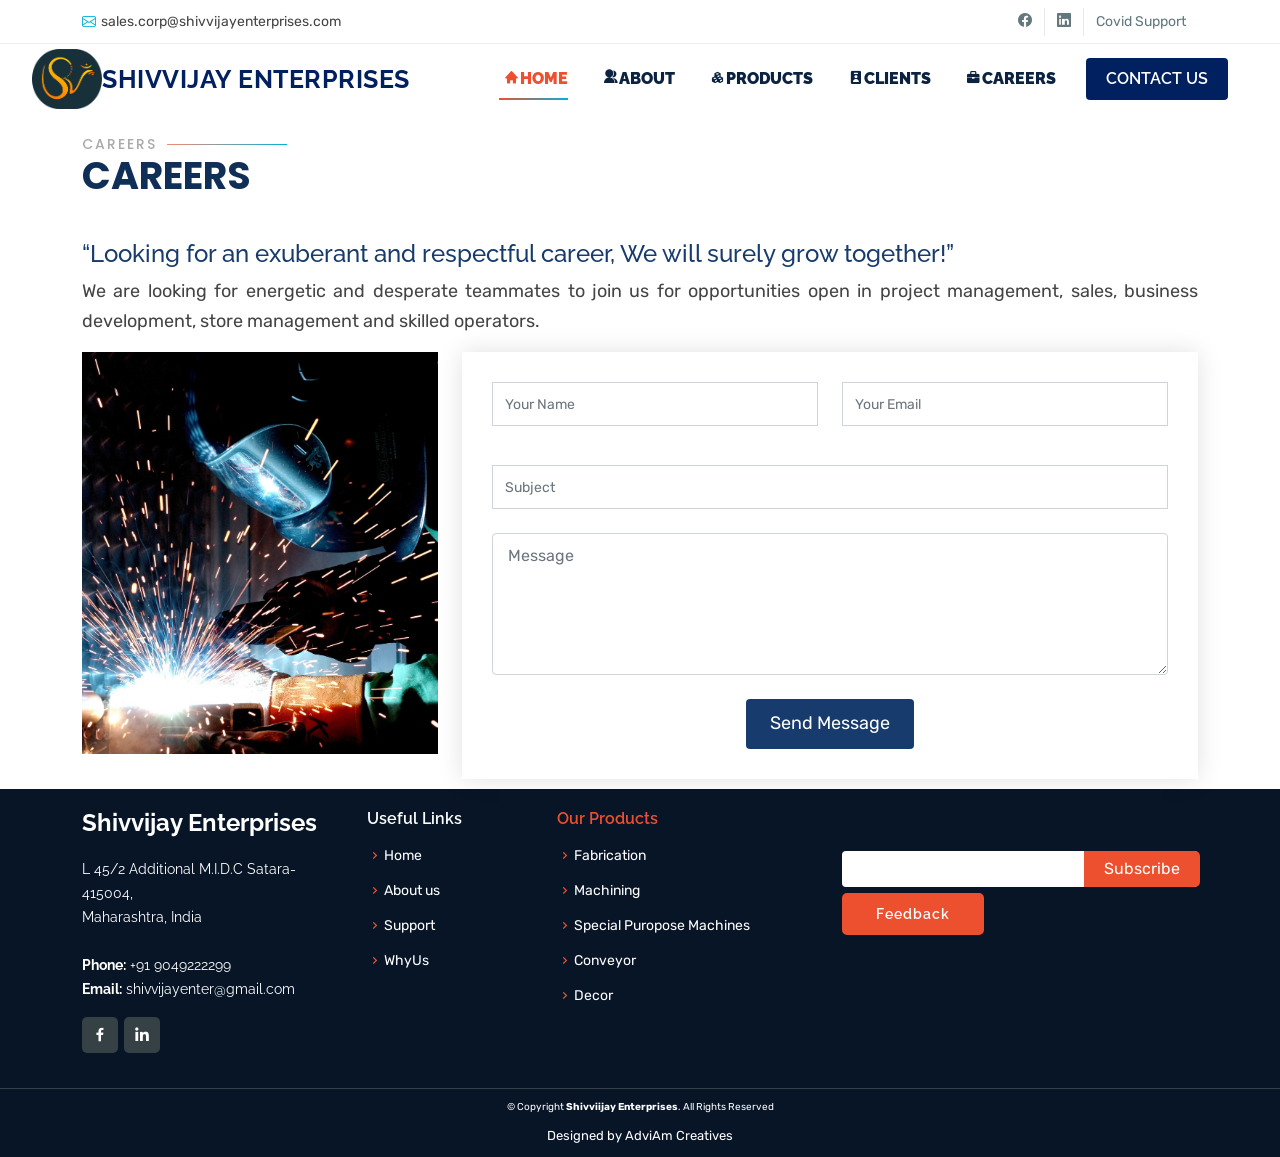
<file: Career.html>
<!DOCTYPE html>
<html lang="en">
<head>
  <meta charset="utf-8">
  <meta content="width=device-width, initial-scale=1.0" name="viewport">

  <title>Shivvijay Enterprises</title>
  <meta content="" name="description">
  <meta content="" name="keywords">

  <!-- Favicons -->
  <link href="assets/img/favicon.png" rel="icon">
  <link href="assets/img/apple-touch-icon.png" rel="apple-touch-icon">

  <!-- Google Fonts -->
  <link href="https://fonts.googleapis.com/css?family=Open+Sans:300,300i,400,400i,600,600i,700,700i|Raleway:300,300i,400,400i,500,500i,600,600i,700,700i|Poppins:300,300i,400,400i,500,500i,600,600i,700,700i" rel="stylesheet">

  <!-- Vendor CSS Files -->
  <link href="assets/vendor/animate.css/animate.min.css" rel="stylesheet">
  <link href="assets/vendor/bootstrap/css/bootstrap.min.css" rel="stylesheet">
  <link href="assets/vendor/bootstrap-icons/bootstrap-icons.css" rel="stylesheet">
  <link href="assets/vendor/boxicons/css/boxicons.min.css" rel="stylesheet">
  <link href="assets/vendor/glightbox/css/glightbox.min.css" rel="stylesheet">
  <link href="assets/vendor/remixicon/remixicon.css" rel="stylesheet">
  <link href="assets/vendor/swiper/swiper-bundle.min.css" rel="stylesheet">
  <link href="https://fonts.googleapis.com/css?family=Rubik" rel='stylesheet'>

  <!-- Template Main CSS File -->
  <link href="assets/css/style.css" rel="stylesheet">
  <link href="assets/css/careers.css" rel="stylesheet">

</head>

<body>

  <!-- ======= Top Bar ======= -->
  <section id="topbar" class="fixed-top d-flex align-items-center">
    <div class="container d-flex justify-content-center justify-content-md-between">
      <div class="contact-info d-flex align-items-center">
        <i class="bi bi-envelope d-flex align-items-center"><a href="mailto:sales.corp@shivvijayenterprises.com" target="_blank">sales.corp@shivvijayenterprises.com</a></i>
      </div>
      <div class="social-links d-none d-md-flex">
        <a href="#" class="facebook" target="_blank"><i class="bi bi-facebook"></i></a>
        <a href="#" class="linkedin" target="_blank"><i class="bi bi-linkedin"></i></a>
        <a href="covid.html" class="covidsupport">Covid Support</a>

      </div>
    </div>
  </section>

  <!-- ======= Header ======= -->
  <header id="header" class="fixed-top d-flex align-items-center">
    <div class="container d-flex align-items-center justify-content-between">

      <div class="logo-div">
        <a href="index.html"><img src="assets/logo/logo6.png" class="img-logo" alt=""/></a>
        <div class="logo-text">
          <h1 class="logo"><a href="index.html">Shivvijay Enterprises</a></h1>
        </div>
      </div>

      <nav id="navbar" class="navbar">
        <ul>
          <li><a class="nav-link scrollto active" href="index.html"><b><i class='bx bxs-home'></i>Home</b></a></li>
          <li class="dropdown"><a href="about.html"><span><b><i class="ri-group-fill"></i>About</b></span></a>
            <ul>
              <li><a href="index.html#about"><b>About Us</b></a></li>
              <li><a href="about.html#team-about"><b>Our Team</b></a></li>
              <li><a href="about.html#certifications"><b>Certifications</b></a></li>
              <li><a  href="index.html#why-us"><b>Why us</b></a></li>
            </ul>
          </li>
          <li class="dropdown"><a href="product.html"><span><b><i class='bx bxs-component'></i>Products</b></span></a>
            <ul>
              <li><a href="product.html#filter-Fabrication"><b>Fabrication</b></a></li>
              <li><a href="product.html#filter-Machining"><b>Machining</b></a></li>
              <li><a href="product.html#filter-spm"><b>Special Purpose Machines</b></a></li>
              <li><a href="product.html#filter-Conveyor"><b>Conveyor</b></a></li>
              <li><a href="product.html#filter-Decor"><b>Decor</b></a></li>

            </ul>
          </li>
          <li><a class="nav-link scrollto" href="index.html#clients"><b><i class='bx bxs-user-badge' ></i>Clients</b></a></li>
          <li><a class="nav-link scrollto" href="Career.html"><b><i class='bx bxs-briefcase'></i>Careers</b></a></li>
          <li><a class="getstarted scrollto" href="index.html#contact">Contact us</a></li>
        </ul>
        <i class="bi bi-list mobile-nav-toggle"></i>
      </nav><!-- .navbar -->

    </div>
  </header><!-- End Header -->

   <main id="main">

    <!-- ======= About Section ======= -->
    <section id="career-contact" class="career-contact">
      <div class="container">
        <div class="section-title">
          <h2>Careers</h2>
          <p>Careers</p>
        </div>
          <h4 class="heading-careers">“Looking for an exuberant and respectful career, We will surely grow together!”</h4>
          <p class="para-careers">We are looking for energetic and desperate teammates to join us for opportunities open in project management, sales, business development, store management and skilled operators.</p>
            <div class="row">
              <div class="col-lg-4">
                <img src="assets/img/careers.jpg" class="img-fluid" alt="">
              </div>
              <div class="col-lg-8 mt-5 mt-lg-0">
                <form  action="forms/contactcareer.php"  method="post" role="form" class="php-email-form">
                    <div class="row">
                      <div class="col-md-6 form-group">
                        <input type="text" name="name" class="form-control" id="name" placeholder="Your Name" required>
                      </div>
                      <div class="col-md-6 form-group mt-3 mt-md-0">
                        <input type="email" class="form-control" name="email" id="email" placeholder="Your Email" required>
                      </div>
                    </div>
                    <div class="form-group mt-3">
                      <input type="text" class="form-control" name="subject" id="subject" placeholder="Subject" required>
                    </div>
                    <div class="form-group mt-3">
                      <textarea class="form-control" name="message" rows="5" placeholder="Message" required></textarea>
                    </div>
                    <div class="my-3">
                      <div class="loading">Loading</div>
                      <div class="error-message"></div>
                      <div class="sent-message">Your message has been sent. Thank you!</div>
                    </div>
                    <div class="text-center"><button type="submit">Send Message</button></div>
                  </form>
              </div>

              </div>


      </div>
    </section><!-- End About Section -->

  </main><!-- End #main -->


  <!-- ======= Footer ======= -->
  <footer id="footer">
    <div class="footer-top">
      <div class="container">
        <div class="row">

          <div class="col-lg-3 col-md-6">
            <div class="footer-info">
              <h3>Shivvijay Enterprises</h3>
              <p>
                L 45/2 Additional M.I.D.C Satara-415004,<br>
                Maharashtra, India<br><br>
                <strong>Phone:</strong> +91 9049222299<br>
                <strong>Email:</strong> shivvijayenter@gmail.com<br>
              </p>
              <div class="social-links mt-3">
                <a href="#" class="facebook" target="_blank"><i class="bx bxl-facebook"></i></a>
                <a href="#" class="linkedin" target="_blank"><i class="bx bxl-linkedin"></i></a>
              </div>
            </div>
          </div>

          <div class="col-lg-2 col-md-6 footer-links useful-links">
            <h4>Useful Links</h4>
            <ul>
              <li><i class="bx bx-chevron-right"></i> <a href="index.html">Home</a></li>
              <li><i class="bx bx-chevron-right"></i> <a href="index.html#about">About us</a></li>
              <li><i class="bx bx-chevron-right"></i> <a href="index.html#support">Support</a></li>
              <li><i class="bx bx-chevron-right"></i> <a href="index.html#why-us">WhyUs</a></li>
              <!-- <li><i class="bx bx-chevron-right"></i> <a href="./covid.html">Covid Support</a></li> -->
            </ul>
          </div>

          <div class="col-lg-3 col-md-6 footer-links">
            <h4><a href="product.html">Our Products</a></h4>
            <ul>
              <li><i class="bx bx-chevron-right"></i> <a href="product.html#filter-Fabrication">Fabrication</a></li>
              <li><i class="bx bx-chevron-right"></i> <a href="product.html#filter-Machining">Machining</a></li>
              <li><i class="bx bx-chevron-right"></i> <a href="product.html#filter-spm">Special Puropose Machines</a></li>
              <li><i class="bx bx-chevron-right"></i> <a href="product.html#filter-Conveyor">Conveyor</a></li>
              <li><i class="bx bx-chevron-right"></i> <a href="product.html#filter-Decor">Decor</a></li>
            </ul>
          </div>

          <div class="col-lg-4 col-md-6 footer-newsletter">
            <!-- Our Newsletter removed by DJ -->
            <h4></h4>
            <!-- Get yourself updated removed by DJ -->
            <p></p>
            <form action="#" method="post" onsubmit="return false;">
              <input type="email" name="email"><input type="submit" value="Subscribe">
            </form>
            <a href="./feedbackForm.html" class="btn-learn-more">Feedback </a>
          </div>

        </div>
      </div>
    </div>

    <div class="container">
      <div class="copyright">
        &copy; Copyright <strong><span>Shivviijay Enterprises</span></strong>. All Rights Reserved
      </div>
      <div class="credits">
        Designed by <span>AdviAm Creatives</span>
      </div>
    </div>
  </footer><!-- End Footer -->

  <a href="#" class="back-to-top d-flex align-items-center justify-content-center"><i class="bi bi-arrow-up-short"></i></a>

  <script src="https://ajax.googleapis.com/ajax/libs/jquery/3.5.1/jquery.min.js"></script>
  <!-- Vendor JS Files -->
  <script src="assets/vendor/bootstrap/js/bootstrap.bundle.min.js"></script>
  <script src="assets/vendor/glightbox/js/glightbox.min.js"></script>
  <script src="assets/vendor/isotope-layout/isotope.pkgd.min.js"></script>
  <!-- <script src="assets/vendor/php-email-form/validate.js"></script> -->
  <script src="assets/vendor/purecounter/purecounter.js"></script>
  <script src="assets/vendor/swiper/swiper-bundle.min.js"></script>
  <script src="assets/vendor/aos/aos.js"></script>

  <!-- Template Main JS File -->
  <script src="assets/js/main.js"></script>

</body>

</html>
</file>
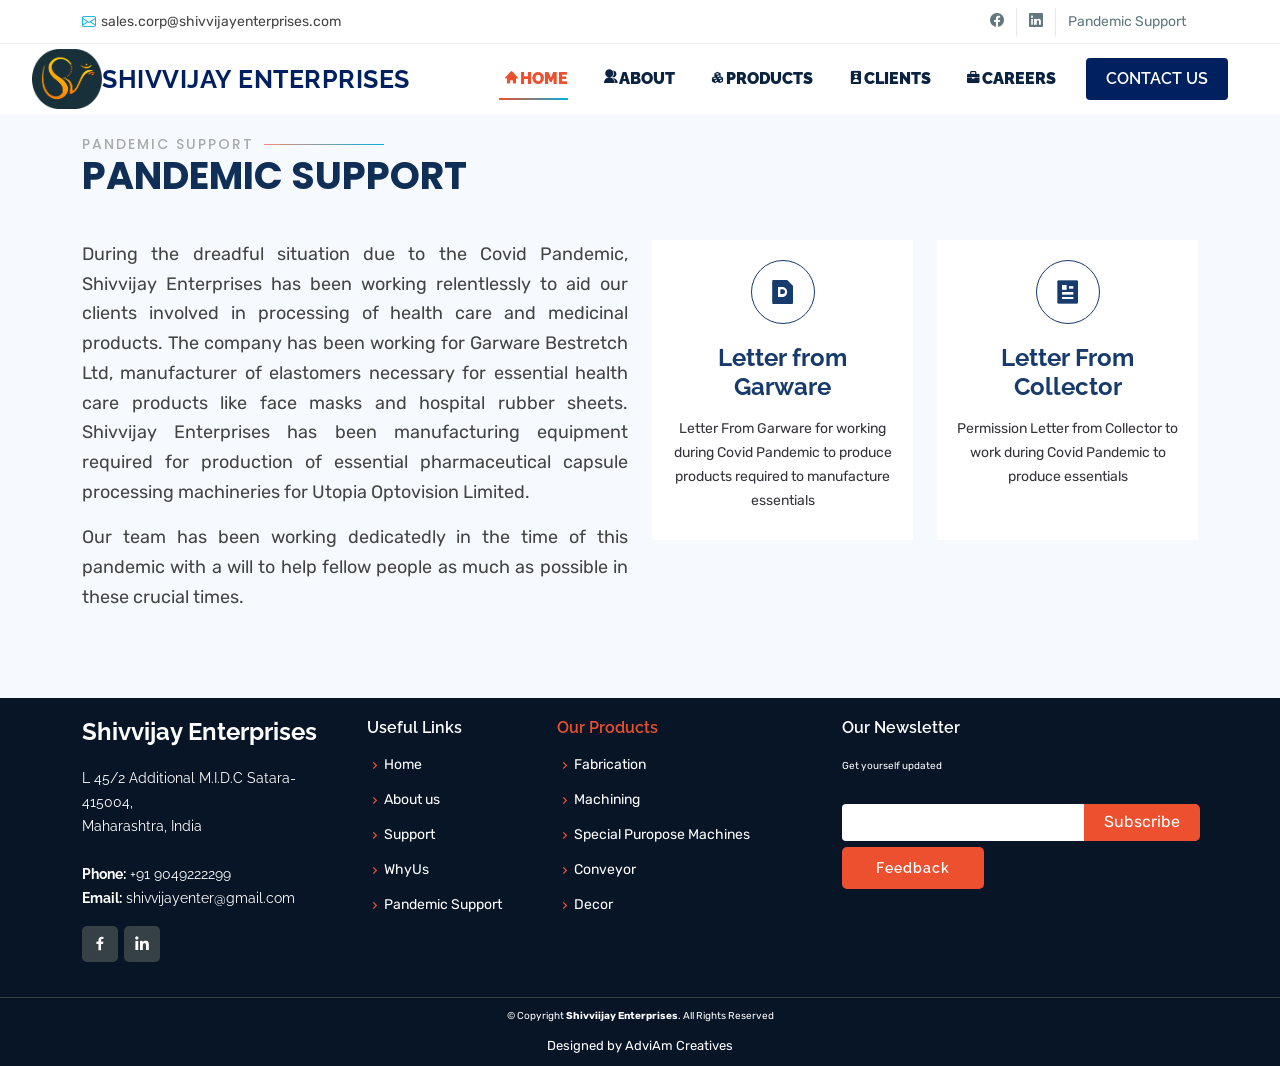
<file: covid.html>
<!DOCTYPE html>
<html lang="en">
<head>
  <meta charset="utf-8">
  <meta content="width=device-width, initial-scale=1.0" name="viewport">

  <title>Shivvijay Enterprises</title>
  <meta content="" name="description">
  <meta content="" name="keywords">

  <!-- Favicons -->
  <link href="assets/img/favicon.png" rel="icon">
  <link href="assets/img/apple-touch-icon.png" rel="apple-touch-icon">

  <!-- Google Fonts -->
  <link href="https://fonts.googleapis.com/css?family=Open+Sans:300,300i,400,400i,600,600i,700,700i|Raleway:300,300i,400,400i,500,500i,600,600i,700,700i|Poppins:300,300i,400,400i,500,500i,600,600i,700,700i" rel="stylesheet">

  <!-- Vendor CSS Files -->
  <link href="assets/vendor/animate.css/animate.min.css" rel="stylesheet">
  <link href="assets/vendor/bootstrap/css/bootstrap.min.css" rel="stylesheet">
  <link href="assets/vendor/bootstrap-icons/bootstrap-icons.css" rel="stylesheet">
  <link href="assets/vendor/boxicons/css/boxicons.min.css" rel="stylesheet">
  <link href="assets/vendor/glightbox/css/glightbox.min.css" rel="stylesheet">
  <link href="assets/vendor/remixicon/remixicon.css" rel="stylesheet">
  <link href="assets/vendor/swiper/swiper-bundle.min.css" rel="stylesheet">
  <link href="https://fonts.googleapis.com/css?family=Rubik" rel='stylesheet'>

  <!-- Template Main CSS File -->
  <link href="assets/css/style.css" rel="stylesheet">
  <link href="assets/css/covid.css" rel="stylesheet">


</head>

<body>

  <!-- ======= Top Bar ======= -->
  <section id="topbar" class="fixed-top d-flex align-items-center">
    <div class="container d-flex justify-content-center justify-content-md-between">
      <div class="contact-info d-flex align-items-center">
        <i class="bi bi-envelope d-flex align-items-center"><a href="mailto:sales.corp@shivvijayenterprises.com" target="_blank">sales.corp@shivvijayenterprises.com</a></i>
      </div>
      <div class="social-links d-none d-md-flex">
        <a href="#" class="facebook" target="_blank"><i class="bi bi-facebook"></i></a>
        <a href="#" class="linkedin" target="_blank"><i class="bi bi-linkedin"></i></a>
        <a href="covid.html" class="covidsupport">Pandemic Support</a>
      </div>
    </div>
  </section>

  <!-- ======= Header ======= -->
  <header id="header" class="fixed-top d-flex align-items-center">
    <div class="container d-flex align-items-center justify-content-between">

      <div class="logo-div">
        <a href="index.html"><img src="assets/logo/logo6.png" class="img-logo" alt=""/></a>
        <div class="logo-text">
          <h1 class="logo"><a href="index.html">Shivvijay Enterprises</a></h1>
        </div>
      </div>

      <nav id="navbar" class="navbar">
        <ul>
          <li><a class="nav-link scrollto active" href="index.html"><b><i class='bx bxs-home'></i>Home</b></a></li>
          <li class="dropdown"><a href="about.html"><span><b><i class="ri-group-fill"></i>About</b></span></a>
            <ul>
              <li><a href="index.html#about"><b>About Us</b></a></li>
              <li><a href="about.html#team-about"><b>Our Team</b></a></li>
              <li><a href="about.html#certifications"><b>Certifications</b></a></li>
              <li><a  href="index.html#why-us"><b>Why us</b></a></li>
            </ul>
          </li>
          <li class="dropdown"><a href="product.html"><span><b><i class='bx bxs-component'></i>Products</b></span></a>
            <ul>
              <li><a href="product.html#filter-Fabrication"><b>Fabrication</b></a></li>
              <li><a href="product.html#filter-Machining"><b>Machining</b></a></li>
              <li><a href="product.html#filter-spm"><b>Special Purpose Machines</b></a></li>
              <li><a href="product.html#filter-Conveyor"><b>Conveyor</b></a></li>
              <li><a href="product.html#filter-Decor"><b>Decor</b></a></li>

            </ul>
          </li>
          <li><a class="nav-link scrollto" href="index.html#clients"><b><i class='bx bxs-user-badge' ></i>Clients</b></a></li>
          <li><a class="nav-link scrollto" href="Career.html"><b><i class='bx bxs-briefcase'></i>Careers</b></a></li>
          <li><a class="getstarted scrollto" href="index.html#contact">Contact us</a></li>
        </ul>
        <i class="bi bi-list mobile-nav-toggle"></i>
      </nav><!-- .navbar -->

    </div>
  </header><!-- End Header -->

	<main id="main">

    <!-- ======= Services Section ======= -->
    <section id="covid-letter" class="covid-letter section-bg">
      <div class="container">
        <div class="section-title" data-aos="fade-right">
          <h2>Pandemic Support</h2>
          <p>Pandemic Support</p>
        </div>

        <div class="row">
          <div class="col-lg-4">
            <div class="covid-content" data-aos="fade-right">
              <p style="text-align: justify;">During the dreadful situation due to the Covid Pandemic, Shivvijay Enterprises has been working relentlessly to aid our clients involved in processing of health care and medicinal products. The company has been working for Garware Bestretch Ltd, manufacturer of elastomers necessary for essential health care products like face masks and hospital rubber sheets.  Shivvijay Enterprises has been manufacturing equipment required for production of essential pharmaceutical capsule processing machineries for Utopia Optovision Limited.</p>
              <p style="text-align: justify;">Our team has been working dedicatedly in the time of this pandemic with a will to help fellow people as much as possible in these crucial times.</p>
            </div>
          </div>
          <div class="col-lg-8">
            <div class="row">

              <div id="garware-box" class="col-md-6 d-flex align-items-stretch mt-4 mt-lg-0">
               <a href="document/garwaretechletter.html" target="_blank">
                <div class="icon-box" data-aos="zoom-in" data-aos-delay="200">
                  <div class="icon garware-icon" id="garware-icon"><i class="ri-file-pdf-fill"></i></div>
                  <h4>Letter from Garware</h4>
                  <p>Letter From Garware for working during Covid Pandemic to produce products required to manufacture essentials</p>
                </div>
                </a>
              </div>

              <div  id="collector-box" class="col-md-6 d-flex align-items-stretch">
                <a href="document/letterFromCollector.html" target="_blank">
                <div class="icon-box" data-aos="zoom-in" data-aos-delay="100">
                  <div class="icon collector-icon" id="collector-icon"><i class="ri-article-fill"></i></div>
                  <h4>Letter From Collector</h4>
                  <p>Permission Letter from Collector to work during Covid Pandemic to produce essentials</p>
                </div>
              </a>
              </div>

            </div>
          </div>
        </div>

      </div>
    </section><!-- End Services Section -->
<!--
    <div id="collector-pdf" class="collector-pdf" style="display:none">
      <div id="popup-collector" class="popup-letter">
       <a class="collector-close"><i class='bx bx-window-close'></i></a>
       <div  class="collector-frame">
        <iframe src="assets/docs/DISTRICT_COLLECTOR_LETTER.pdf"
       width="100%" height="650">
       <div>
      </div>
    <div> -->

  </main><!-- End #main -->


  <!-- ======= Footer ======= -->
  <footer id="footer">
    <div class="footer-top">
      <div class="container">
        <div class="row">

          <div class="col-lg-3 col-md-6">
            <div class="footer-info">
              <h3>Shivvijay Enterprises</h3>
              <p>
                L 45/2 Additional M.I.D.C Satara-415004,<br>
                Maharashtra, India<br><br>
                <strong>Phone:</strong> +91 9049222299<br>
                <strong>Email:</strong> shivvijayenter@gmail.com<br>
              </p>
              <div class="social-links mt-3">
                <a href="#" class="facebook" target="_blank"><i class="bx bxl-facebook"></i></a>
                <a href="#" class="linkedin" target="_blank"><i class="bx bxl-linkedin"></i></a>
              </div>
            </div>
          </div>

          <div class="col-lg-2 col-md-6 footer-links useful-links">
            <h4>Useful Links</h4>
            <ul>
              <li><i class="bx bx-chevron-right"></i> <a href="index.html">Home</a></li>
              <li><i class="bx bx-chevron-right"></i> <a href="index.html#about">About us</a></li>
              <li><i class="bx bx-chevron-right"></i> <a href="index.html#support">Support</a></li>
              <li><i class="bx bx-chevron-right"></i> <a href="index.html#why-us">WhyUs</a></li>
              <li><i class="bx bx-chevron-right"></i> <a href="./covid.html">Pandemic Support</a></li>
            </ul>
          </div>

          <div class="col-lg-3 col-md-6 footer-links">
            <h4><a href="product.html">Our Products</a></h4>
            <ul>
              <li><i class="bx bx-chevron-right"></i> <a href="product.html#filter-Fabrication">Fabrication</a></li>
              <li><i class="bx bx-chevron-right"></i> <a href="product.html#filter-Machining">Machining</a></li>
              <li><i class="bx bx-chevron-right"></i> <a href="product.html#filter-spm">Special Puropose Machines</a></li>
              <li><i class="bx bx-chevron-right"></i> <a href="product.html#filter-Conveyor">Conveyor</a></li>
              <li><i class="bx bx-chevron-right"></i> <a href="product.html#filter-Decor">Decor</a></li>
            </ul>
          </div>

          <div class="col-lg-4 col-md-6 footer-newsletter">
            <h4>Our Newsletter</h4>
            <p>Get yourself updated</p>
            <form action="#" method="post" onsubmit="return false;">
              <input type="email" name="email"><input type="submit" value="Subscribe">
            </form>
            <a href="./feedbackForm.html" class="btn-learn-more">Feedback </a>
          </div>

        </div>
      </div>
    </div>

    <div class="container">
      <div class="copyright">
        &copy; Copyright <strong><span>Shivviijay Enterprises</span></strong>. All Rights Reserved
      </div>
      <div class="credits">
        Designed by <span>AdviAm Creatives</span>
      </div>
    </div>
  </footer><!-- End Footer -->

  <a href="#" class="back-to-top d-flex align-items-center justify-content-center"><i class="bi bi-arrow-up-short"></i></a>

  <script src="https://ajax.googleapis.com/ajax/libs/jquery/3.5.1/jquery.min.js"></script>
  <!-- Vendor JS Files -->
  <script src="assets/vendor/bootstrap/js/bootstrap.bundle.min.js"></script>
  <script src="assets/vendor/glightbox/js/glightbox.min.js"></script>
  <script src="assets/vendor/isotope-layout/isotope.pkgd.min.js"></script>
  <script src="assets/vendor/php-email-form/validate.js"></script>
  <script src="assets/vendor/purecounter/purecounter.js"></script>
  <script src="assets/vendor/swiper/swiper-bundle.min.js"></script>
  <script src="assets/vendor/aos/aos.js"></script>

  <!-- Template Main JS File -->
  <script src="assets/js/main.js"></script>

</body>

</html>
</file>
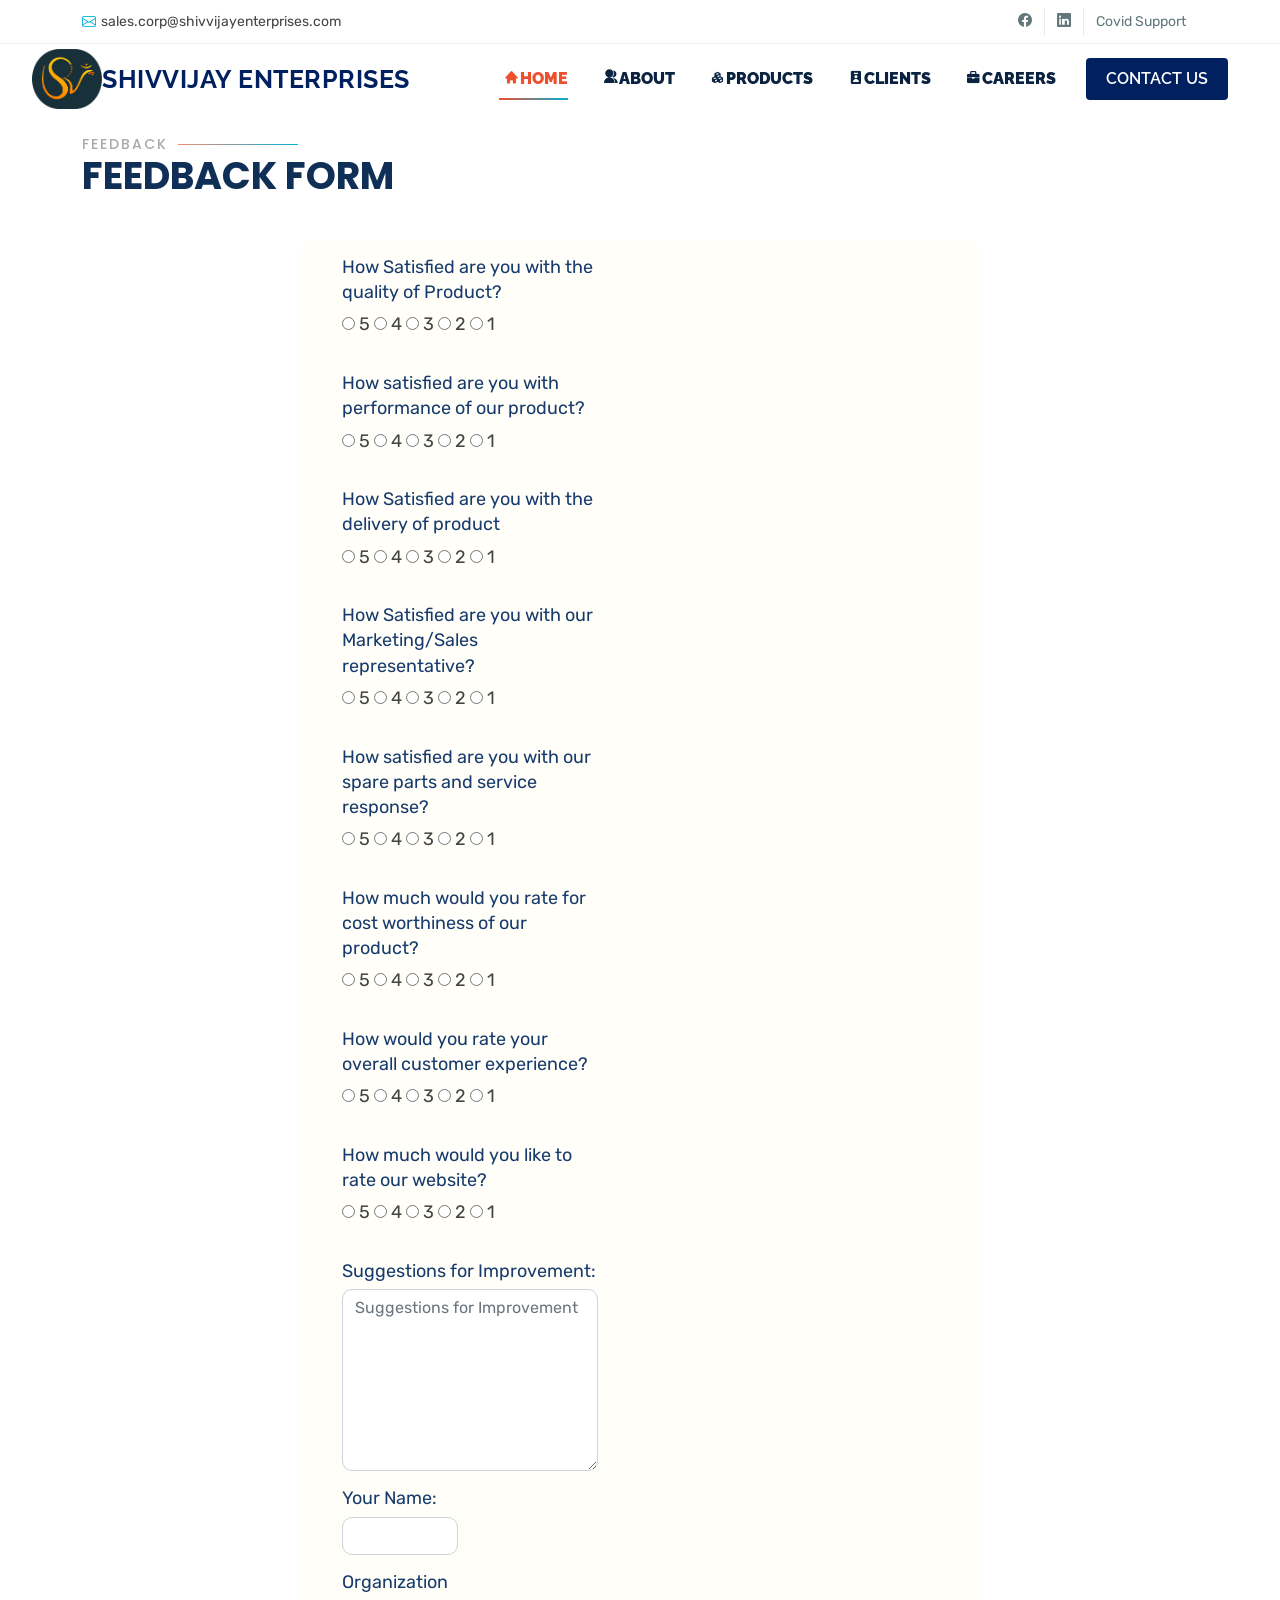
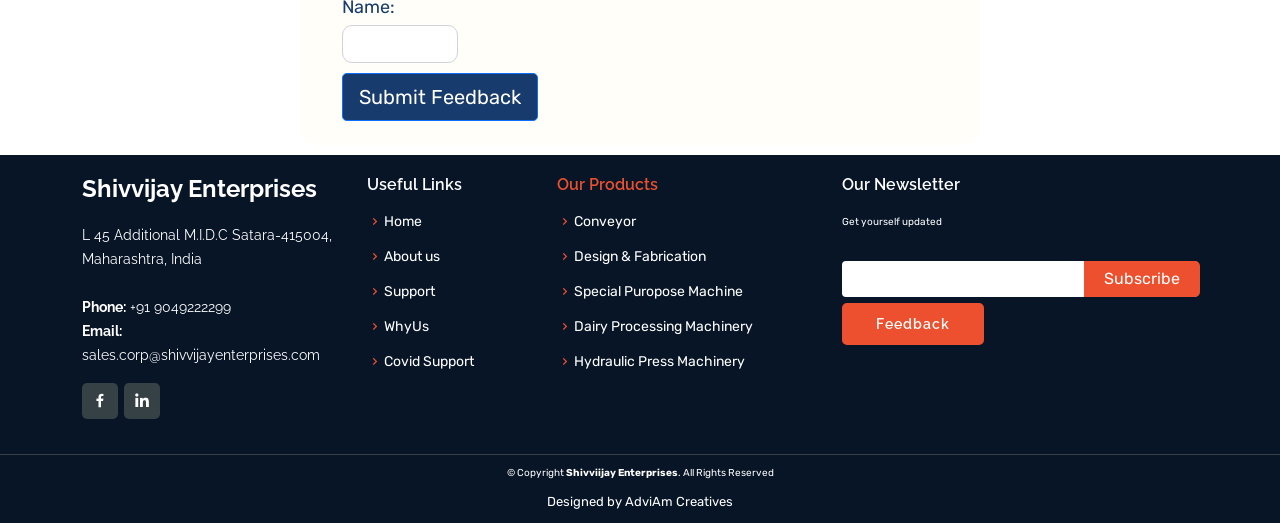
<file: feedbackForm.html>
<!DOCTYPE html>
<html lang="en">
<head>
  <meta charset="utf-8">
  <meta content="width=device-width, initial-scale=1.0" name="viewport">

  <title>Shivvijay Enterprises</title>
  <meta content="" name="description">
  <meta content="" name="keywords">

  <!-- Favicons -->
  <link href="assets/img/favicon.png" rel="icon">
  <link href="assets/img/apple-touch-icon.png" rel="apple-touch-icon">

  <!-- Google Fonts -->
  <link href="https://fonts.googleapis.com/css?family=Open+Sans:300,300i,400,400i,600,600i,700,700i|Raleway:300,300i,400,400i,500,500i,600,600i,700,700i|Poppins:300,300i,400,400i,500,500i,600,600i,700,700i" rel="stylesheet">

  <!-- Vendor CSS Files -->
  <link href="assets/vendor/animate.css/animate.min.css" rel="stylesheet">
  <link href="assets/vendor/bootstrap/css/bootstrap.min.css" rel="stylesheet">
  <link href="assets/vendor/bootstrap-icons/bootstrap-icons.css" rel="stylesheet">
  <link href="assets/vendor/boxicons/css/boxicons.min.css" rel="stylesheet">
  <link href="assets/vendor/glightbox/css/glightbox.min.css" rel="stylesheet">
  <link href="assets/vendor/remixicon/remixicon.css" rel="stylesheet">
  <link href="assets/vendor/swiper/swiper-bundle.min.css" rel="stylesheet">
  <link href="https://fonts.googleapis.com/css?family=Rubik" rel='stylesheet'>

  <!-- Template Main CSS File -->
  <link href="assets/css/style.css" rel="stylesheet">
  <link href="assets/css/feedback.css" rel="stylesheet">

  <!-- =======================================================
  * Template Name: MyBiz - v4.1.0
  * Template URL: https://bootstrapmade.com/mybiz-free-business-bootstrap-theme/
  * Author: BootstrapMade.com
  * License: https://bootstrapmade.com/license/
  ======================================================== -->
</head>

<body>

  <!-- ======= Top Bar ======= -->
  <section id="topbar" class="fixed-top d-flex align-items-center">
    <div class="container d-flex justify-content-center justify-content-md-between">
      <div class="contact-info d-flex align-items-center">
        <i class="bi bi-envelope d-flex align-items-center"><a href="mailto:sales.corp@shivvijayenterprises.com" target="_blank">sales.corp@shivvijayenterprises.com</a></i>
      </div>
      <div class="social-links d-none d-md-flex">
        <a href="#" class="facebook" target="_blank"><i class="bi bi-facebook"></i></a>
        <a href="#" class="linkedin" target="_blank"><i class="bi bi-linkedin"></i></a>
        <a href="covid.html" class="covidsupport">Covid Support</a>

      </div>
    </div>
  </section>

  <!-- ======= Header ======= -->
  <header id="header" class="fixed-top d-flex align-items-center">
    <div class="container d-flex align-items-center justify-content-between">

      <div class="logo-div">
        <a href="index.html"><img src="assets/logo/logo6.png" class="img-logo" alt=""/></a>
        <div class="logo-text">
          <h1 class="logo"><a href="index.html">Shivvijay Enterprises</a></h1>
        </div>
      </div>

      <nav id="navbar" class="navbar">
        <ul>
          <li><a class="nav-link scrollto active" href="index.html"><b><i class='bx bxs-home'></i>Home</b></a></li>
          <li class="dropdown"><a href="about.html"><span><b><i class="ri-group-fill"></i>About</b></span></a>
            <ul>
              <li><a href="index.html#about"><b>About Us</b></a></li>
              <li><a href="about.html#team-about"><b>Our Team</b></a></li>
              <li><a href="about.html#certifications"><b>Certifications</b></a></li>
              <li><a  href="index.html#why-us"><b>Why us</b></a></li>
            </ul>
          </li>
          <li class="dropdown"><a href="product.html"><span><b><i class='bx bxs-component'></i>Products</b></span></a>
            <ul>
              <li><a href="product.html#filter-Conveyor"><b>Conveyor</b></a></li>
              <li><a href="product.html#filter-Fabrication"><b>Design &amp; Fabrication</b></a></li>
              <li><a href="product.html#filter-spm"><b>Special Purpose Machinery</b></a></li>
              <li><a href="product.html#filter-spm"><b>Dairy processing Machinery</b></a></li>
              <li><a href="product.html#filter-spm"><b>Hydraulic Press Machinery</b></a></li>

            </ul>
          </li>
          <li><a class="nav-link scrollto" href="index.html#clients"><b><i class='bx bxs-user-badge' ></i>Clients</b></a></li>
          <li><a class="nav-link scrollto" href="Career.html"><b><i class='bx bxs-briefcase'></i>Careers</b></a></li>
          <li><a class="getstarted scrollto" href="index.html#contact">Contact us</a></li>
        </ul>
        <i class="bi bi-list mobile-nav-toggle"></i>
      </nav><!-- .navbar -->

    </div>
  </header><!-- End Header -->

   <main id="main">

    <!-- ======= About Section ======= -->
    <section id="feedback-form" class="feedback-form">
      <div class="container">
        <div class="section-title">
          <h2>FeedBack</h2>
          <p>Feedback Form</p>
        </div>

        <div class="row content">
          <div class="col-md-6 col-md-offset-3">
              <form  action="forms/feedbackform.php" role="form" method="post" id="reused_form">
                  <div class="row">
                    <!--Radio_quality-->
                    <div class="col-sm-12 form-group">
                          <label class="question">How Satisfied are you with the quality of Product?</label>
                          <p>
                              <label class="radio-inline">
                                  <input type="radio" name="quality" value="5" >
                                  5
                              </label>
                              <label class="radio-inline">
                                  <input type="radio" name="quality" value="4" >
                                  4
                              </label>
                              <label class="radio-inline">
                                  <input type="radio" name="quality" value="3" >
                                  3
                              </label>
                              <label class="radio-inline">
                                <input type="radio" name="quality" value="2" >
                                2
                            </label>
                            <label class="radio-inline">
                              <input type="radio" name="quality" value="1" >
                              1
                          </label>
                          </p>
                      </div>
                       <!--radio_performance-->
                      <div class="col-sm-12 form-group">
                        <label class="question">How satisfied are you with performance of our product?</label>
                        <p>
                            <label class="radio-inline">
                                <input type="radio" name="performance" value="5" >
                                5
                            </label>
                            <label class="radio-inline">
                                <input type="radio" name="performance" value="4" >
                                4
                            </label>
                            <label class="radio-inline">
                                <input type="radio" name="performance" value="3" >
                                3
                            </label>
                            <label class="radio-inline">
                              <input type="radio" name="performance" value="2" >
                              2
                          </label>
                          <label class="radio-inline">
                            <input type="radio" name="performance" value="1" >
                            1
                        </label>
                        </p>
                    </div>

                    <!--Radio Delivery -->
                    <div class="col-sm-12 form-group">
                      <label class="question">How Satisfied are you with the delivery of product</label>
                      <p>
                          <label class="radio-inline">
                              <input type="radio" name="delivery" value="5" >
                              5
                          </label>
                          <label class="radio-inline">
                              <input type="radio" name="delivery" value="4" >
                              4
                          </label>
                          <label class="radio-inline">
                              <input type="radio" name="delivery" value="3" >
                              3
                          </label>
                          <label class="radio-inline">
                            <input type="radio" name="delivery" value="2" >
                            2
                        </label>
                        <label class="radio-inline">
                          <input type="radio" name="delivery" value="1" >
                          1
                      </label>
                      </p>
                  </div>

                  <!---->

                   <!--Radio representative -->
                   <div class="col-sm-12 form-group">
                    <label class="question">How Satisfied are you with our Marketing/Sales representative?</label>
                    <p>
                        <label class="radio-inline">
                            <input type="radio" name="representative" value="5" >
                            5
                        </label>
                        <label class="radio-inline">
                            <input type="radio" name="representative" value="4" >
                            4
                        </label>
                        <label class="radio-inline">
                            <input type="radio" name="representative" value="3" >
                            3
                        </label>
                        <label class="radio-inline">
                          <input type="radio" name="representative" value="2" >
                          2
                      </label>
                      <label class="radio-inline">
                        <input type="radio" name="representative" value="1" >
                        1
                    </label>
                    </p>
                </div>


                <!--Radio service -->
                <div class="col-sm-12 form-group">
                  <label class="question">How satisfied are you with our spare parts and service response?</label>
                  <p>
                      <label class="radio-inline">
                          <input type="radio" name="service" value="5" >
                          5
                      </label>
                      <label class="radio-inline">
                          <input type="radio" name="service" value="4" >
                          4
                      </label>
                      <label class="radio-inline">
                          <input type="radio" name="service" value="3" >
                          3
                      </label>
                      <label class="radio-inline">
                        <input type="radio" name="service" value="2" >
                        2
                    </label>
                    <label class="radio-inline">
                      <input type="radio" name="service" value="1" >
                      1
                  </label>
                  </p>
              </div>



               <!--Radio cost -->
               <div class="col-sm-12 form-group">
                <label class="question">How much would you rate for cost worthiness of our product?</label>
                <p>
                    <label class="radio-inline">
                        <input type="radio" name="cost" value="5" >
                        5
                    </label>
                    <label class="radio-inline">
                        <input type="radio" name="cost" value="4" >
                        4
                    </label>
                    <label class="radio-inline">
                        <input type="radio" name="cost" value="3" >
                        3
                    </label>
                    <label class="radio-inline">
                      <input type="radio" name="cost" value="2" >
                      2
                  </label>
                  <label class="radio-inline">
                    <input type="radio" name="cost" value="1" >
                    1
                </label>
                </p>
            </div>


            <!--Radio customer -->
            <div class="col-sm-12 form-group">
              <label class="question">How would you rate your overall customer experience?</label>
              <p>
                  <label class="radio-inline">
                      <input type="radio" name="customer" value="5" >
                      5
                  </label>
                  <label class="radio-inline">
                      <input type="radio" name="customer" value="4" >
                      4
                  </label>
                  <label class="radio-inline">
                      <input type="radio" name="customer" value="3" >
                      3
                  </label>
                  <label class="radio-inline">
                    <input type="radio" name="customer" value="2" >
                    2
                </label>
                <label class="radio-inline">
                  <input type="radio" name="customer" value="1" >
                  1
              </label>
              </p>
          </div>


           <!--Radio website -->
           <div class="col-sm-12 form-group">
            <label class="question">How much would you like to rate our website?</label>
            <p>
                <label class="radio-inline">
                    <input type="radio" name="website" value="5" >
                    5
                </label>
                <label class="radio-inline">
                    <input type="radio" name="website" value="4" >
                    4
                </label>
                <label class="radio-inline">
                    <input type="radio" name="website" value="3" >
                    3
                </label>
                <label class="radio-inline">
                  <input type="radio" name="website" value="2" >
                  2
              </label>
              <label class="radio-inline">
                <input type="radio" name="website" value="1" >
                1
            </label>
            </p>
        </div>

                  </div>
                  <div class="row">
                      <div class="col-sm-12 form-group" >
                          <label for="comments" class="question"> Suggestions for Improvement:</label>
                          <textarea class="form-control" type="textarea" name="comments" id="comments" placeholder="Suggestions for Improvement" maxlength="6000" rows="7"></textarea>
                      </div>
                  </div>
                  <div class="row">
                      <div class="col-sm-6 form-group">
                          <label for="name" class="question"> Your Name:</label>
                          <input type="text" class="form-control" id="name" name="name" required>
                      </div>
                  </div>
                  <div class="row">
                    <div class="col-sm-6 form-group">
                        <label for="organization" class="question">Organization Name:</label>
                        <input type="text" class="form-control" id="organization" name="organization" required>
                    </div>
                </div>
                  <div class="row" id="btn-block">
                      <div class="col-sm-12 form-group" >
                          <button type="submit" class="btn btn-lg btn-primary btn-block" >Submit Feedback</button>
                      </div>
                  </div>
                </form>
          </div>
      </div>
      </div>
    </section><!-- End About Section -->

  </main><!-- End #main -->

  <!-- ======= Footer ======= -->
  <footer id="footer">
    <div class="footer-top">
      <div class="container">
        <div class="row">

          <div class="col-lg-3 col-md-6">
            <div class="footer-info">
              <h3>Shivvijay Enterprises</h3>
              <p>
                L 45 Additional M.I.D.C Satara-415004,<br>
                Maharashtra, India<br><br>
                <strong>Phone:</strong> +91 9049222299<br>
                <strong>Email:</strong> sales.corp@shivvijayenterprises.com<br>
              </p>
              <div class="social-links mt-3">
                <a href="#" class="facebook" target="_blank"><i class="bx bxl-facebook"></i></a>
                <a href="#" class="linkedin" target="_blank"><i class="bx bxl-linkedin"></i></a>
              </div>
            </div>
          </div>

          <div class="col-lg-2 col-md-6 footer-links useful-links">
            <h4>Useful Links</h4>
            <ul>
              <li><i class="bx bx-chevron-right"></i> <a href="index.html">Home</a></li>
              <li><i class="bx bx-chevron-right"></i> <a href="index.html#about">About us</a></li>
              <li><i class="bx bx-chevron-right"></i> <a href="index.html#support">Support</a></li>
              <li><i class="bx bx-chevron-right"></i> <a href="index.html#why-us">WhyUs</a></li>
              <li><i class="bx bx-chevron-right"></i> <a href="./covid.html">Covid Support</a></li>
            </ul>
          </div>

          <div class="col-lg-3 col-md-6 footer-links">
            <h4><a href="product.html">Our Products</a></h4>
            <ul>
              <li><i class="bx bx-chevron-right"></i> <a href="product.html#filter-Conveyor">Conveyor</a></li>
              <li><i class="bx bx-chevron-right"></i> <a href="product.html#filter-Fabrication">Design &amp; Fabrication</a></li>
              <li><i class="bx bx-chevron-right"></i> <a href="product.html#filter-spm">Special Puropose Machine</a></li>
              <li><i class="bx bx-chevron-right"></i> <a href="product.html#filter-spm">Dairy Processing Machinery</a></li>
              <li><i class="bx bx-chevron-right"></i> <a href="product.html#filter-spm">Hydraulic Press Machinery</a></li>
            </ul>
          </div>

          <div class="col-lg-4 col-md-6 footer-newsletter">
            <h4>Our Newsletter</h4>
            <p>Get yourself updated</p>
            <form action="#" method="post" onsubmit="return false;">
              <input type="email" name="email"><input type="submit" value="Subscribe">
            </form>
            <a href="./feedbackForm.html" class="btn-learn-more">Feedback </a>
          </div>

        </div>
      </div>
    </div>

    <div class="container">
      <div class="copyright">
        &copy; Copyright <strong><span>Shivviijay Enterprises</span></strong>. All Rights Reserved
      </div>
      <div class="credits">
        Designed by <span>AdviAm Creatives</span>
      </div>
    </div>
  </footer><!-- End Footer -->

  <a href="#" class="back-to-top d-flex align-items-center justify-content-center"><i class="bi bi-arrow-up-short"></i></a>

  <script src="https://ajax.googleapis.com/ajax/libs/jquery/3.5.1/jquery.min.js"></script>
  <!-- Vendor JS Files -->
  <script src="assets/vendor/bootstrap/js/bootstrap.bundle.min.js"></script>
  <script src="assets/vendor/glightbox/js/glightbox.min.js"></script>
  <script src="assets/vendor/isotope-layout/isotope.pkgd.min.js"></script>
  <!-- <script src="assets/vendor/php-email-form/validate.js"></script> -->
  <script src="assets/vendor/purecounter/purecounter.js"></script>
  <script src="assets/vendor/swiper/swiper-bundle.min.js"></script>
  <script src="assets/vendor/aos/aos.js"></script>

  <!-- Template Main JS File -->
  <script src="assets/js/main.js"></script>
</body>
</html>
</file>
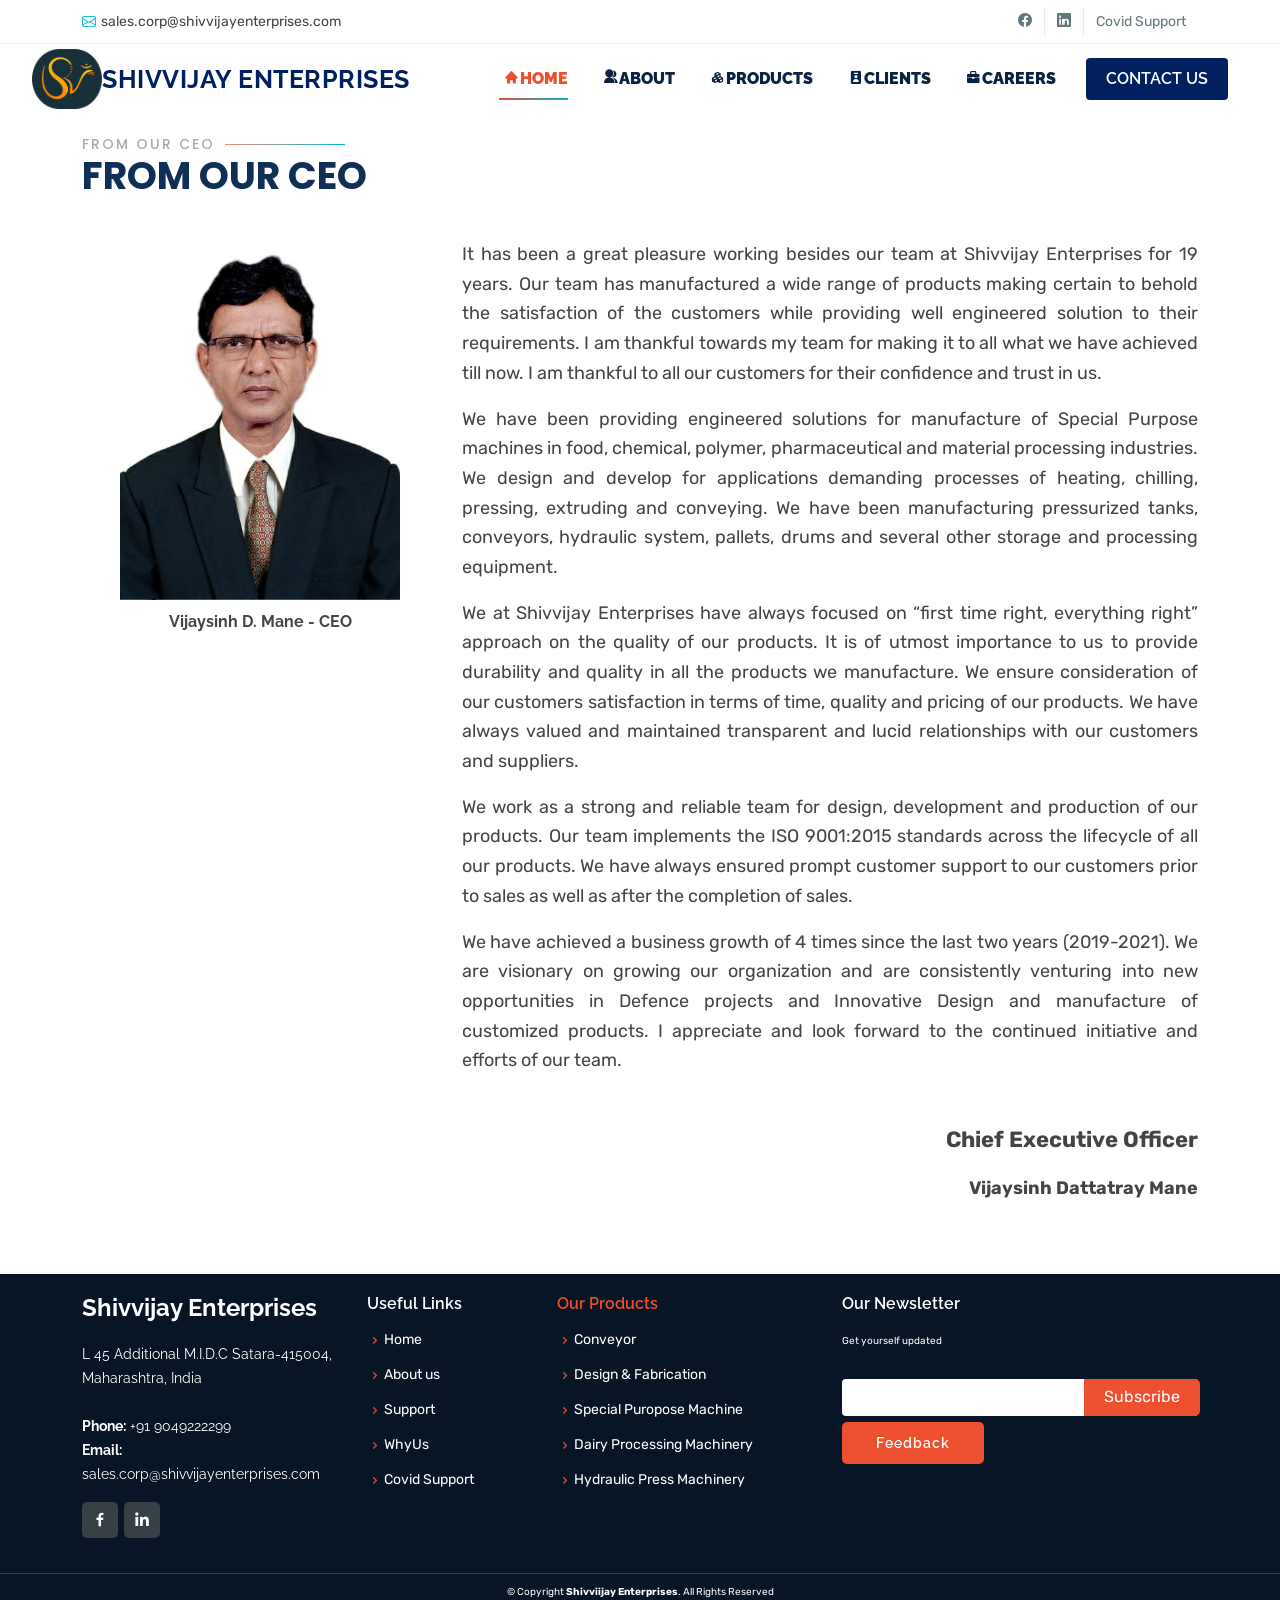
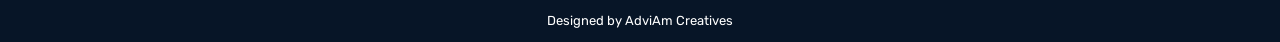
<file: letter.html>
<!DOCTYPE html>
<html lang="en">
<head>
  <meta charset="utf-8">
  <meta content="width=device-width, initial-scale=1.0" name="viewport">

  <title>Shivvijay Enterprises</title>
  <meta content="" name="description">
  <meta content="" name="keywords">

  <!-- Favicons -->
  <link href="assets/img/favicon.png" rel="icon">
  <link href="assets/img/apple-touch-icon.png" rel="apple-touch-icon">

  <!-- Google Fonts -->
  <link href="https://fonts.googleapis.com/css?family=Open+Sans:300,300i,400,400i,600,600i,700,700i|Raleway:300,300i,400,400i,500,500i,600,600i,700,700i|Poppins:300,300i,400,400i,500,500i,600,600i,700,700i" rel="stylesheet">

  <!-- Vendor CSS Files -->
  <link href="assets/vendor/animate.css/animate.min.css" rel="stylesheet">
  <link href="assets/vendor/bootstrap/css/bootstrap.min.css" rel="stylesheet">
  <link href="assets/vendor/bootstrap-icons/bootstrap-icons.css" rel="stylesheet">
  <link href="assets/vendor/boxicons/css/boxicons.min.css" rel="stylesheet">
  <link href="assets/vendor/glightbox/css/glightbox.min.css" rel="stylesheet">
  <link href="assets/vendor/remixicon/remixicon.css" rel="stylesheet">
  <link href="assets/vendor/swiper/swiper-bundle.min.css" rel="stylesheet">
  <link href="https://fonts.googleapis.com/css?family=Rubik" rel='stylesheet'>

  <!-- Template Main CSS File -->
  <link href="assets/css/style.css" rel="stylesheet">
  <link href="assets/css/letter.css" rel="stylesheet">

</head>

<body>

  <!-- ======= Top Bar ======= -->
  <section id="topbar" class="fixed-top d-flex align-items-center">
    <div class="container d-flex justify-content-center justify-content-md-between">
      <div class="contact-info d-flex align-items-center">
        <i class="bi bi-envelope d-flex align-items-center"><a href="mailto:sales.corp@shivvijayenterprises.com" target="_blank">sales.corp@shivvijayenterprises.com</a></i>
      </div>
      <div class="social-links d-none d-md-flex">
        <a href="#" class="facebook" target="_blank"><i class="bi bi-facebook"></i></a>
        <a href="#" class="linkedin" target="_blank"><i class="bi bi-linkedin"></i></a>
        <a href="covid.html" class="covidsupport">Covid Support</a>

      </div>
    </div>
  </section>

  <!-- ======= Header ======= -->
  <header id="header" class="fixed-top d-flex align-items-center">
    <div class="container d-flex align-items-center justify-content-between">

      <div class="logo-div">
        <a href="index.html"><img src="assets/logo/logo6.png" class="img-logo" alt=""/></a>
        <div class="logo-text">
          <h1 class="logo"><a href="index.html">Shivvijay Enterprises</a></h1>
        </div>
      </div>

      <nav id="navbar" class="navbar">
        <ul>
          <li><a class="nav-link scrollto active" href="index.html"><b><i class='bx bxs-home'></i>Home</b></a></li>
          <li class="dropdown"><a href="about.html"><span><b><i class="ri-group-fill"></i>About</b></span></a>
            <ul>
              <li><a href="index.html#about"><b>About Us</b></a></li>
              <li><a href="about.html#team-about"><b>Our Team</b></a></li>
              <li><a href="about.html#certifications"><b>Certifications</b></a></li>
              <li><a  href="index.html#why-us"><b>Why us</b></a></li>
            </ul>
          </li>
          <li class="dropdown"><a href="product.html"><span><b><i class='bx bxs-component'></i>Products</b></span></a>
            <ul>
              <li><a href="product.html#filter-Conveyor"><b>Conveyor</b></a></li>
              <li><a href="product.html#filter-Fabrication"><b>Design &amp; Fabrication</b></a></li>
              <li><a href="product.html#filter-spm"><b>Special Purpose Machinery</b></a></li>
              <li><a href="product.html#filter-spm"><b>Dairy processing Machinery</b></a></li>
              <li><a href="product.html#filter-spm"><b>Hydraulic Press Machinery</b></a></li>

            </ul>
          </li>
          <li><a class="nav-link scrollto" href="index.html#clients"><b><i class='bx bxs-user-badge' ></i>Clients</b></a></li>
          <li><a class="nav-link scrollto" href="Career.html"><b><i class='bx bxs-briefcase'></i>Careers</b></a></li>
          <li><a class="getstarted scrollto" href="index.html#contact">Contact us</a></li>
        </ul>
        <i class="bi bi-list mobile-nav-toggle"></i>
      </nav><!-- .navbar -->

    </div>
  </header><!-- End Header -->

	<main id="main">

    <!-- ======= About Section ======= -->
    <section id="letter" class="letter">
      <div class="container">
        <div class="section-title">
          <h2>From Our CEO</h2>
          <p>From Our CEO</p>
        </div>

            <div class="row">
              <div class="col-lg-4">
                <img src="assets/img/team/team-1.jpg" class="img-fluid" alt="">
                <h6>Vijaysinh D. Mane - CEO</h6>
              </div>
              <div class="col-lg-8 pt-4 pt-lg-0 content">

                <p style="text-align: justify;">
                  It has been a great pleasure working besides our team at Shivvijay Enterprises for 19 years. Our team has manufactured a wide range of products making certain to behold the satisfaction of the customers while providing well engineered solution to their requirements. I am thankful towards my team for making it to all what we have achieved till now. I am thankful to all our customers for their confidence and trust in us.
                </p>
                <p style="text-align: justify;">
                  We have been providing engineered solutions for manufacture of Special Purpose machines in food, chemical, polymer, pharmaceutical and material processing industries. We design and develop for applications demanding processes of heating, chilling, pressing, extruding and conveying. We have been manufacturing pressurized tanks, conveyors, hydraulic system, pallets, drums and several other storage and processing equipment.
                </p>
                <p style="text-align: justify;">
                  We at Shivvijay Enterprises have always focused on “first time right, everything right” approach on the quality of our products. It is of utmost importance to us to provide durability and quality in all the products we manufacture. We ensure consideration of our customers satisfaction in terms of time, quality and pricing of our products. We have always valued and maintained transparent and lucid relationships with our customers and suppliers.
                </p>

                <p style="text-align: justify;">
                  We work as a strong and reliable team for design, development and production of our products. Our team implements the ISO 9001:2015 standards across the lifecycle of all our products. We have always ensured prompt customer support to our customers prior to sales as well as after the completion of sales.
                </p>
                <p style="text-align: justify;">
                  We have achieved a business growth of 4 times since the last two years (2019-2021). We are visionary on growing our organization and are consistently venturing into new opportunities in Defence projects and Innovative Design and manufacture of customized products. I appreciate and look forward to the continued initiative and efforts of our team.
                </p>
                <br>
                <p class="designation" style="text-align: right; font-size: 22px;"><strong> Chief Executive Officer</strong></p>
                <p class="ceo-name" style="text-align: right; font-size: 18px;"><strong>Vijaysinh Dattatray Mane</strong></p>


              </div>
            </div>


      </div>
    </section><!-- End About Section -->

  </main><!-- End #main -->


  <!-- ======= Footer ======= -->
  <footer id="footer">
    <div class="footer-top">
      <div class="container">
        <div class="row">

          <div class="col-lg-3 col-md-6">
            <div class="footer-info">
              <h3>Shivvijay Enterprises</h3>
              <p>
                L 45 Additional M.I.D.C Satara-415004,<br>
                Maharashtra, India<br><br>
                <strong>Phone:</strong> +91 9049222299<br>
                <strong>Email:</strong> sales.corp@shivvijayenterprises.com<br>
              </p>
              <div class="social-links mt-3">
                <a href="#" class="facebook" target="_blank"><i class="bx bxl-facebook"></i></a>
                <a href="#" class="linkedin" target="_blank"><i class="bx bxl-linkedin"></i></a>
              </div>
            </div>
          </div>

          <div class="col-lg-2 col-md-6 footer-links useful-links">
            <h4>Useful Links</h4>
            <ul>
              <li><i class="bx bx-chevron-right"></i> <a href="index.html">Home</a></li>
              <li><i class="bx bx-chevron-right"></i> <a href="index.html#about">About us</a></li>
              <li><i class="bx bx-chevron-right"></i> <a href="index.html#support">Support</a></li>
              <li><i class="bx bx-chevron-right"></i> <a href="index.html#why-us">WhyUs</a></li>
              <li><i class="bx bx-chevron-right"></i> <a href="./covid.html">Covid Support</a></li>
            </ul>
          </div>

          <div class="col-lg-3 col-md-6 footer-links">
            <h4><a href="product.html">Our Products</a></h4>
            <ul>
              <li><i class="bx bx-chevron-right"></i> <a href="product.html#filter-Conveyor">Conveyor</a></li>
              <li><i class="bx bx-chevron-right"></i> <a href="product.html#filter-Fabrication">Design &amp; Fabrication</a></li>
              <li><i class="bx bx-chevron-right"></i> <a href="product.html#filter-spm">Special Puropose Machine</a></li>
              <li><i class="bx bx-chevron-right"></i> <a href="product.html#filter-spm">Dairy Processing Machinery</a></li>
              <li><i class="bx bx-chevron-right"></i> <a href="product.html#filter-spm">Hydraulic Press Machinery</a></li>
            </ul>
          </div>

          <div class="col-lg-4 col-md-6 footer-newsletter">
            <h4>Our Newsletter</h4>
            <p>Get yourself updated</p>
            <form action="#" method="post" onsubmit="return false;">
              <input type="email" name="email"><input type="submit" value="Subscribe">
            </form>
            <a href="./feedbackForm.html" class="btn-learn-more">Feedback </a>
          </div>

        </div>
      </div>
    </div>

    <div class="container">
      <div class="copyright">
        &copy; Copyright <strong><span>Shivviijay Enterprises</span></strong>. All Rights Reserved
      </div>
      <div class="credits">
        Designed by <span>AdviAm Creatives</span>
      </div>
    </div>
  </footer><!-- End Footer -->

  <a href="#" class="back-to-top d-flex align-items-center justify-content-center"><i class="bi bi-arrow-up-short"></i></a>

  <script src="https://ajax.googleapis.com/ajax/libs/jquery/3.5.1/jquery.min.js"></script>
  <!-- Vendor JS Files -->
  <script src="assets/vendor/bootstrap/js/bootstrap.bundle.min.js"></script>
  <script src="assets/vendor/glightbox/js/glightbox.min.js"></script>
  <script src="assets/vendor/isotope-layout/isotope.pkgd.min.js"></script>
  <script src="assets/vendor/php-email-form/validate.js"></script>
  <script src="assets/vendor/purecounter/purecounter.js"></script>
  <script src="assets/vendor/swiper/swiper-bundle.min.js"></script>
  <script src="assets/vendor/aos/aos.js"></script>

  <!-- Template Main JS File -->
  <script src="assets/js/main.js"></script>

</body>

</html>
</file>
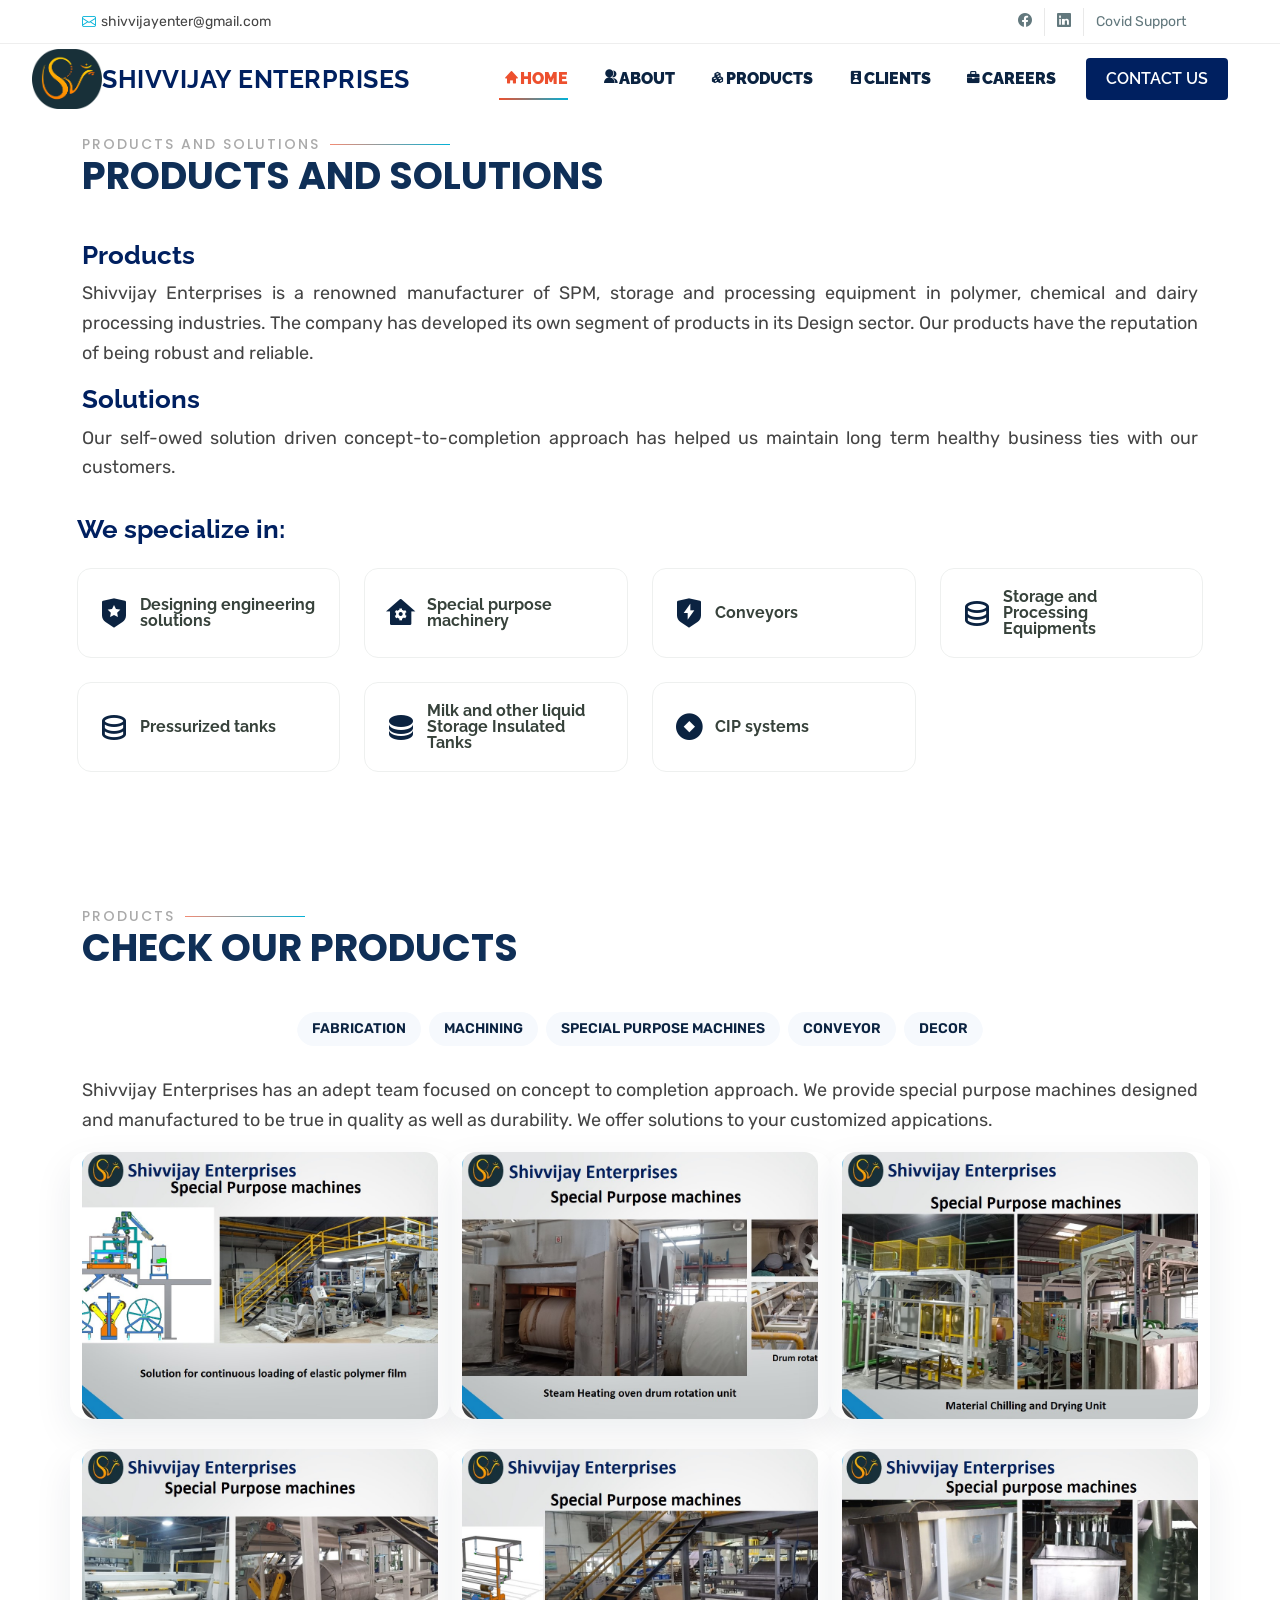
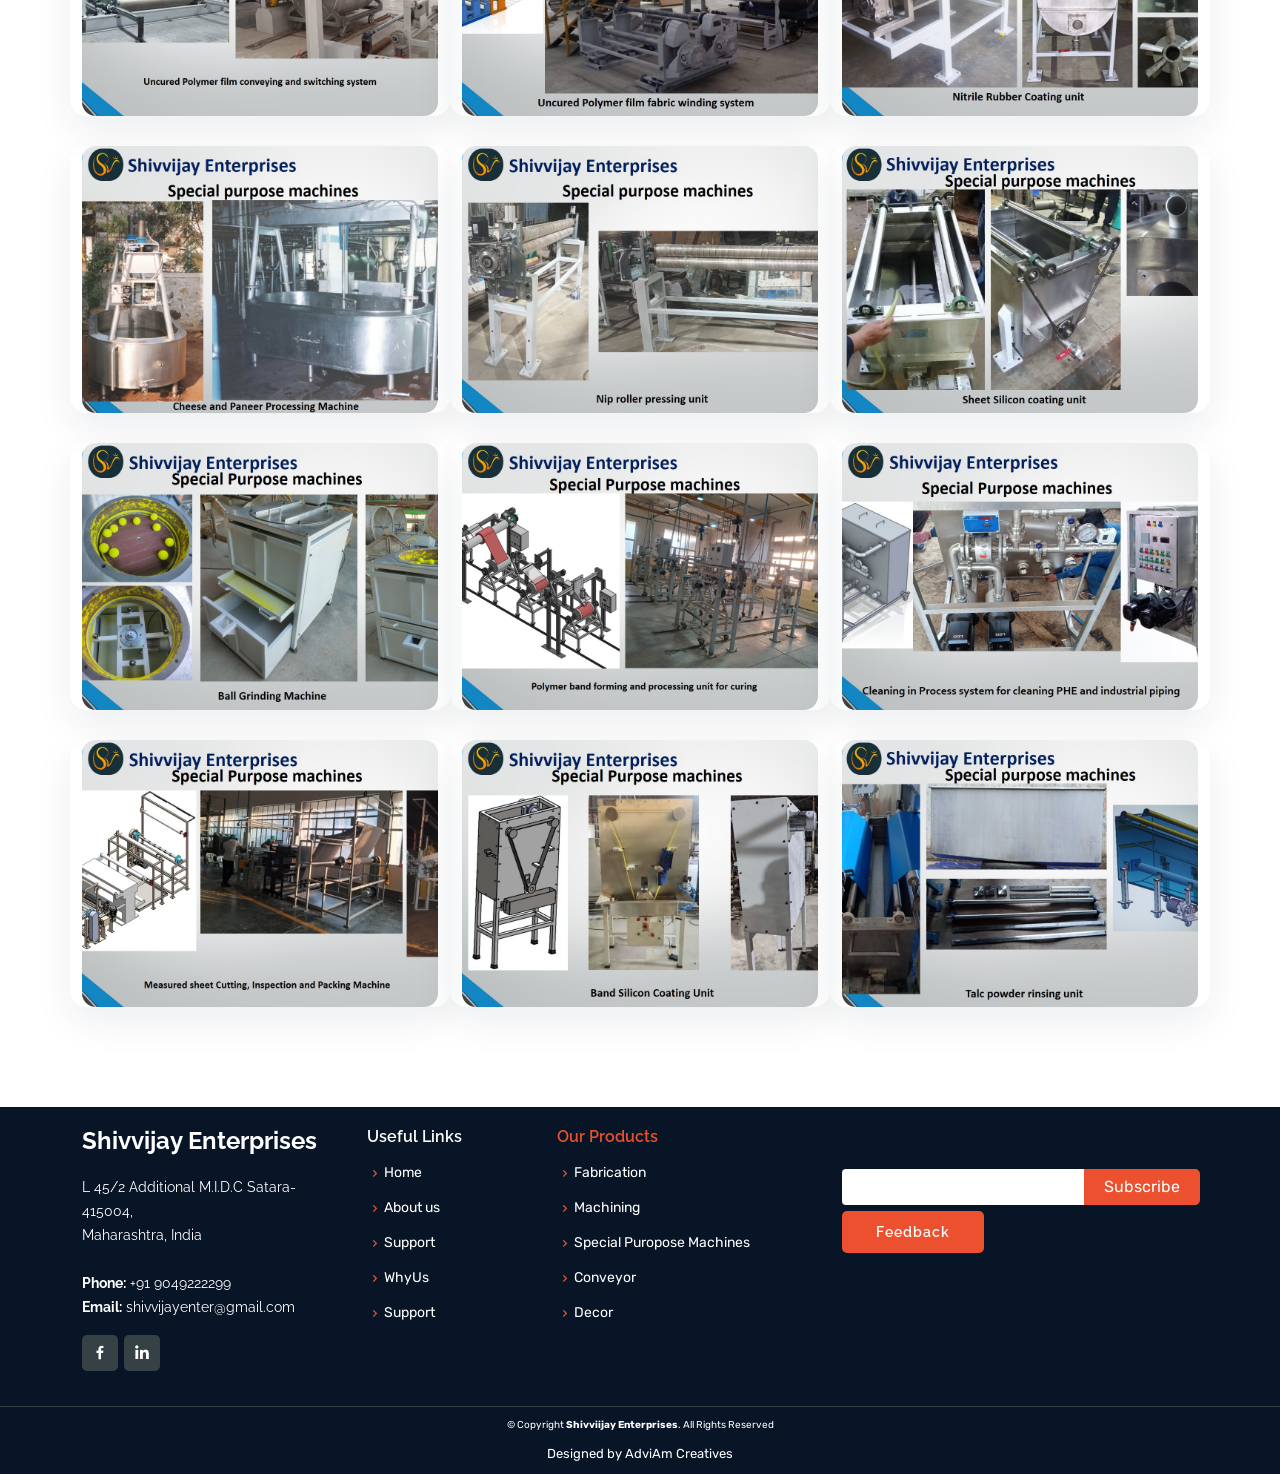
<file: product.html>
<!DOCTYPE html>
<html lang="en">
<head>
  <meta charset="utf-8">
  <meta content="width=device-width, initial-scale=1.0" name="viewport">

  <title>Shivvijay Enterprises</title>
  <meta content="" name="description">
  <meta content="" name="keywords">

  <!-- Favicons -->
  <link href="assets/img/favicon.png" rel="icon">
  <link href="assets/img/apple-touch-icon.png" rel="apple-touch-icon">

  <!-- Google Fonts -->
  <link href="https://fonts.googleapis.com/css?family=Open+Sans:300,300i,400,400i,600,600i,700,700i|Raleway:300,300i,400,400i,500,500i,600,600i,700,700i|Poppins:300,300i,400,400i,500,500i,600,600i,700,700i" rel="stylesheet">

  <!-- Vendor CSS Files -->
  <link href="assets/vendor/animate.css/animate.min.css" rel="stylesheet">
  <link href="assets/vendor/bootstrap/css/bootstrap.min.css" rel="stylesheet">
  <link href="assets/vendor/bootstrap-icons/bootstrap-icons.css" rel="stylesheet">
  <link href="assets/vendor/boxicons/css/boxicons.min.css" rel="stylesheet">
  <link href="assets/vendor/glightbox/css/glightbox.min.css" rel="stylesheet">
  <link href="assets/vendor/remixicon/remixicon.css" rel="stylesheet">
  <link href="assets/vendor/swiper/swiper-bundle.min.css" rel="stylesheet">
  <link href="https://fonts.googleapis.com/css?family=Rubik" rel='stylesheet'>

  <!-- Template Main CSS File -->
  <link href="assets/css/style.css" rel="stylesheet">
  <link href="assets/css/product.css" rel="stylesheet">


</head>

<body>

  <!-- ======= Top Bar ======= -->
  <section id="topbar" class="fixed-top d-flex align-items-center">
    <div class="container d-flex justify-content-center justify-content-md-between">
      <div class="contact-info d-flex align-items-center">
        <i class="bi bi-envelope d-flex align-items-center"><a href="mailto:shivvijayenter@gmail.com" target="_blank">shivvijayenter@gmail.com</a></i>
      </div>
      <div class="social-links d-none d-md-flex">
        <a href="#" class="facebook" target="_blank"><i class="bi bi-facebook"></i></a>
        <a href="#" class="linkedin" target="_blank"><i class="bi bi-linkedin"></i></a>
        <a href="covid.html" class="covidsupport">Covid Support</a>

      </div>
    </div>
  </section>

  <!-- ======= Header ======= -->
  <header id="header" class="fixed-top d-flex align-items-center">
    <div class="container d-flex align-items-center justify-content-between">

      <div class="logo-div">
        <img src="assets/logo/logo6.png" class="img-logo" alt=""/>
        <div class="logo-text">
          <h1 class="logo"><a href="index.html">Shivvijay Enterprises</a></h1>
        </div>
      </div>

      <nav id="navbar" class="navbar">
        <ul>
          <li><a class="nav-link scrollto active" href="index.html"><b><i class='bx bxs-home'></i>Home</b></a></li>
          <li class="dropdown"><a href="about.html"><span><b><i class="ri-group-fill"></i>About</b></span></a>
            <ul>
              <li><a href="index.html#about"><b>About Us</b></a></li>
              <li><a href="about.html#team-about"><b>Our Team</b></a></li>
              <li><a href="about.html#certifications"><b>Certifications</b></a></li>
              <li><a  href="index.html#why-us"><b>Why us</b></a></li>
            </ul>
          </li>
          <li class="dropdown"><a href="product.html"><span><b><i class='bx bxs-component'></i>Products</b></span></a>
<!--            <ul>-->
<!--              <li><a class='subNav' data-id='product.html#filter-Fabrication' href="product.html#filter-Fabrication" ><b>Fabrication</b></a></li>-->
<!--              <li><a class='subNav' data-id='product.html#filter-Machining' href="product.html#filter-Machining" ><b>Machining</b></a></li>-->
<!--              <li><a class='subNav' data-id='product.html#filter-spm' href="product.html#filter-spm" ><b>Special Purpose Machines</b></a></li>-->
<!--              <li><a class='subNav' data-id='product.html#filter-Conveyor' href="product.html#filter-Conveyor" ><b>Conveyor</b></a></li>-->
<!--              <li><a class='subNav' data-id='product.html#filter-Decor' href="product.html#filter-Decor" ><b>Decor</b></a></li>-->
<!--            </ul>-->
              <ul>
                  <li><a href="product.html#filter-Fabrication"><b>Fabrication</b></a></li>
                  <li><a href="product.html#filter-Machining"><b>Machining</b></a></li>
                  <li><a href="product.html#filter-spm"><b>Special Puropose Machines</b></a></li>
                  <li><a href="product.html#filter-Conveyor"><b>Conveyor</b></a></li>
                  <li><a href="product.html#filter-Decor"><b>Decor</b></a></li>
              </ul>
          </li>
          <li><a class="nav-link scrollto" href="index.html#clients"><b><i class='bx bxs-user-badge' ></i>Clients</b></a></li>
          <li><a class="nav-link scrollto" href="Career.html"><b><i class='bx bxs-briefcase'></i>Careers</b></a></li>
          <li><a class="getstarted scrollto" href="index.html#contact">Contact us</a></li>
        </ul>
        <i class="bi bi-list mobile-nav-toggle"></i>
      </nav><!-- .navbar -->

    </div>
  </header><!-- End Header -->

  <main id="main">

    <!-- ======= About Section ======= -->
    <section id="product" class="product">
      <div class="container">
        <div class="section-title">
          <h2>Products and Solutions</h2>
          <p>Products and Solutions</p>
        </div>

        <h3>Products</h3>
        <p style="text-align: justify;">
          Shivvijay Enterprises is a renowned manufacturer of SPM, storage and processing equipment in polymer, chemical and dairy processing industries. The company has developed its own segment of products in its Design sector. Our products have the reputation of being robust and reliable.
        </p>
        <h3>Solutions</h3>
        <p style="text-align: justify;">
          Our self-owed solution driven concept-to-completion approach has helped us maintain long term healthy business ties with our customers.
        </p>
      </div>

      <div class="specialize" id="specialize">
        <h3>We specialize in:</h3>
      <div class="row" data-aos="fade-right" data-aos-delay="100">
        <div class="col-lg-3 col-md-4 mt-4 mt-md-0">
          <div class="icon-box">
            <i class="ri-shield-star-fill" style="color: #0b2341;"></i>
            <h3><a href="#portfolio">Designing engineering solutions</a></h3>
          </div>
        </div>
        <div class="col-lg-3 col-md-4 mt-4 mt-md-0">
          <div class="icon-box">
            <i class="ri-home-gear-fill" style="color: #0b2341;"></i>
            <h3><a href="#portfolio">Special purpose machinery</a></h3>
          </div>
        </div>
        <div class="col-lg-3 col-md-4 mt-4 mt-md-0">
          <div class="icon-box">
            <i class="ri-shield-flash-fill" style="color: #0b2341;"></i>
            <h3><a href="#portfolio">Conveyors</a></h3>
          </div>
        </div>
        <div class="col-lg-3 col-md-4 mt-4 mt-md-0">
          <div class="icon-box">
            <i class="ri-database-2-line" style="color: #0b2341;"></i>
            <h3><a href="#portfolio">Storage and Processing Equipments</a></h3>
          </div>
        </div>
        <div class="col-lg-3 col-md-4 mt-4">
          <div class="icon-box">
            <i class="ri-database-2-line" style="color: #0b2341;"></i>
            <h3><a href="#portfolio">Pressurized tanks</a></h3>
          </div>
        </div>
        <div class="col-lg-3 col-md-4 mt-4">
          <div class="icon-box">
            <i class="ri-database-2-fill" style="color: #0b2341;"></i>
            <h3><a href="#portfolio">Milk and other liquid Storage Insulated Tanks</a></h3>
          </div>
        </div>
       <!-- <div class="col-lg-3 col-md-4 mt-4">
          <div class="icon-box">
            <i class="ri-database-2-fill" style="color: #0b2341;"></i>
            <h3><a href="#portfolio">Brewery tanks</a></h3>
          </div>
        </div>
        -->
        <div class="col-lg-3 col-md-4 mt-4">
          <div class="icon-box">
            <i class="ri-copper-coin-fill" style="color: #0b2341;"></i>
            <h3><a href="#portfolio">CIP systems</a></h3>
          </div>
        </div>
      </div>
    </div>
    </section><!-- End About Section -->


      <!-- ======= Portfolio Section ======= -->
      <section id="portfolio" class="portfolio">
        <div class="container" data-aos="fade-up">

          <div class="section-title">
            <h2>Products</h2>
            <p>Check our Products</p>
          </div>

          <div class="row" data-aos="fade-up" data-aos-delay="100">
            <div class="col-lg-12 d-flex justify-content-center">
              <ul id="portfolio-flters">
                  <li data-filter=".filter-Fabrication" id="filter-Fabrication">Fabrication</li>
                  <li data-filter=".filter-Machining" id="filter-Machining">Machining</li>
                  <li data-filter=".filter-spm" class="filter-spm" id="filter-spm">Special Purpose Machines</li>
                  <li data-filter=".filter-Conveyor" id="filter-Conveyor">Conveyor</li>
                  <li data-filter=".filter-Decor" id="filter-Decor">Decor</li>

              </ul>
            </div>
          </div>
          <div class="row description-container">
          <p class="product-desc filter-Fabrication" style="text-align: justify;">
            We are providers of wide range of products in fabrication adhering to Industrial fabrication, sheet metal fabrication, tank fabrication and fixture manufacturing. Our ability to adapt, design and tackle to problems and challenges helps us become flexible in the jobs we undertake.
          </p>

          <p class="product-desc filter-Machining" style="text-align: justify;">
            We are providers of machining products adhering to Industrial machining, fixture machining, Rollers and Couplings manufacturing.
          </p>


          <p class="product-desc filter-spm" style="text-align: justify;">
            Shivvijay Enterprises has an adept team focused on concept to completion approach. We provide special purpose machines designed and manufactured to be true in quality as well as durability. We offer solutions to your customized appications.
          </p>

          <p class="product-desc filter-Conveyor" style="text-align: justify;">

          </p>

          <p class="product-desc filter-Decor" style="text-align: justify;">
            We provide entire milk processing system comprising of Can Conveyor, weigh bowl, Dump tank, Glycol Chiller, insulated storage tank, balance tank, pasteurizer and homogenizer with its volume customizable according to the requirement of the customer. We also provide Sweetened condensed milk production machine, storage skids, paneer and cheese processing machines.
          </p>
          </div>



          <div class="row portfolio-container" data-aos="fade-up" data-aos-delay="200">


           <!-- 1 -->
            <div class="col-lg-4 col-md-6 portfolio-item filter-Fabrication">
              <a href="assets/img/products/Fabrication/Industrial Fabrication/Polymer film processing drum-Variant II 1.JPG"data-gallery="portfolioGallery" class="portfolio-lightbox preview-link" title="Polymer film processing drum-Variant II 1" >
              <img src="assets/img/products/Fabrication/Industrial Fabrication/Polymer film processing drum-Variant II 1.JPG" class="img-fluid" alt="">
              <div class="portfolio-info">
                <h4>Polymer film processing drum-Variant II 1</h4>
                 <p>Industrial Fabrication</p>
              </div>
              </a>
            </div>


            <!-- 2 -->
            <div class="col-lg-4 col-md-6 portfolio-item filter-Fabrication">
              <a href="assets/img/products/Fabrication/Industrial Fabrication/Polymer film processing drum-Variant II 2.JPG"data-gallery="portfolioGallery" class="portfolio-lightbox preview-link" title="Polymer film processing drum-Variant II 2" >
              <img src="assets/img/products/Fabrication/Industrial Fabrication/Polymer film processing drum-Variant II 2.JPG" class="img-fluid" alt="">
              <div class="portfolio-info">
                <h4>Polymer film processing drum-Variant II 2</h4>
                 <p>Industrial Fabrication</p>
              </div>
              </a>
            </div>

             <!-- 3 -->
            <div class="col-lg-4 col-md-6 portfolio-item filter-Fabrication">
              <a href="assets/img/products/Fabrication/Sheet metal Fabrication//Capsule Tablet Suction System.JPG"data-gallery="portfolioGallery" class="portfolio-lightbox preview-link" title="Capsule Tablet Suction System" >
              <img src="assets/img/products/Fabrication/Sheet metal Fabrication//Capsule Tablet Suction System.JPG" class="img-fluid" alt="">
              <div class="portfolio-info">
                <h4>Capsule Tablet Suction System</h4>
                 <p>Sheet metal Fabrication</p>
              </div>
              </a>
            </div>

             <!-- 4 -->
            <div class="col-lg-4 col-md-6 portfolio-item filter-Fabrication">
              <a href="assets/img/products/Fabrication/Tank Fabrication/Storage tanks.JPG"data-gallery="portfolioGallery" class="portfolio-lightbox preview-link" title="Storage Tanks" >
              <img src="assets/img/products/Fabrication/Tank Fabrication/Storage tanks.JPG" class="img-fluid" alt="">
              <div class="portfolio-info">
                <h4>Storage tanks</h4>
                 <p>Tank Fabrication</p>
              </div>
              </a>
            </div>

             <!-- 5 -->
            <div class="col-lg-4 col-md-6 portfolio-item filter-Fabrication">
              <a href="assets/img/products/Fabrication/Industrial Fabrication/Army tank carriage.JPG"data-gallery="portfolioGallery" class="portfolio-lightbox preview-link" title="Army tank carriage" >
              <img src="assets/img/products/Fabrication/Industrial Fabrication/Army tank carriage.JPG" class="img-fluid" alt="">
              <div class="portfolio-info">
                <h4>Army tank carriage</h4>
                 <p>Industrial Fabrication</p>
              </div>
              </a>
            </div>

            <!-- 6 -->
            <div class="col-lg-4 col-md-6 portfolio-item filter-Fabrication">
              <a href="assets/img/products/Fabrication/Industrial Fabrication/Pallets.JPG"data-gallery="portfolioGallery" class="portfolio-lightbox preview-link" title="Pallets" >
              <img src="assets/img/products/Fabrication/Industrial Fabrication/Pallets.JPG" class="img-fluid" alt="">
              <div class="portfolio-info">
                <h4>Pallets</h4>
                 <p>Industrial Fabrication</p>
              </div>
              </a>
            </div>

            <!-- 7 -->
            <div class="col-lg-4 col-md-6 portfolio-item filter-Fabrication">
              <a href="assets/img/products/Fabrication/Industrial Fabrication/Body steamer and Swedan Peti.JPG"data-gallery="portfolioGallery" class="portfolio-lightbox preview-link" title="Body steamer and Swedan Peti" >
              <img src="assets/img/products/Fabrication/Industrial Fabrication/Body steamer and Swedan Peti.JPG" class="img-fluid" alt="">
              <div class="portfolio-info">
                <h4>Body steamer and Swedan Peti</h4>
                 <p>Industrial Fabrication</p>
              </div>
              </a>
            </div>

            <!-- 8 -->
            <div class="col-lg-4 col-md-6 portfolio-item filter-Fabrication">
              <a href="assets/img/products/Fabrication/Industrial Fabrication/Leaf Truck Trolley.JPG"data-gallery="portfolioGallery" class="portfolio-lightbox preview-link" title="Leaf Truck Trolley" >
              <img src="assets/img/products/Fabrication/Industrial Fabrication/Leaf Truck Trolley.JPG" class="img-fluid" alt="">
              <div class="portfolio-info">
                <h4>Leaf Truck Trolley</h4>
                 <p>Industrial Fabrication</p>
              </div>
              </a>
            </div>

            <!-- 9 -->
            <div class="col-lg-4 col-md-6 portfolio-item filter-Fabrication">
              <a href="assets/img/products/Fabrication/Tank Fabrication/Pharma additive agitating tank.JPG"data-gallery="portfolioGallery" class="portfolio-lightbox preview-link" title="Pharma additive agitating tank" >
              <img src="assets/img/products/Fabrication/Tank Fabrication/Pharma additive agitating tank.JPG" class="img-fluid" alt="">
              <div class="portfolio-info">
                <h4>Pharma additive agitating tank</h4>
                 <p>Tank Fabrication</p>
              </div>
              </a>
            </div>



            <!-- 10 -->
            <div class="col-lg-4 col-md-6 portfolio-item filter-Fabrication">
              <a href="assets/img/products/Fabrication/Industrial Fabrication-Fixture/Pnuematic actuator testing fixture.JPG"data-gallery="portfolioGallery" class="portfolio-lightbox preview-link" title="Pnuematic actuator testing fixture" >
              <img src="assets/img/products/Fabrication/Industrial Fabrication-Fixture/Pnuematic actuator testing fixture.JPG" class="img-fluid" alt="">
              <div class="portfolio-info">
                <h4>Pnuematic actuator testing fixture</h4>
                 <p>Industrial Fabrication-Fixture</p>
              </div>
              </a>
            </div>

            <!-- 11 -->
            <div class="col-lg-4 col-md-6 portfolio-item filter-Fabrication">
              <a href="assets/img/products/Fabrication/Industrial Fabrication/Grease making machine.JPG"data-gallery="portfolioGallery" class="portfolio-lightbox preview-link" title="Grease making machine" >
              <img src="assets/img/products/Fabrication/Industrial Fabrication/Grease making machine.JPG" class="img-fluid" alt="">
              <div class="portfolio-info">
                <h4>Grease making machine</h4>
                 <p>Industrial Fabrication</p>
              </div>
              </a>
            </div>

            <!-- 12 -->
            <div class="col-lg-4 col-md-6 portfolio-item filter-Fabrication">
              <a href="assets/img/products/Fabrication/Tank Fabrication/30kl Fuel storage tank.JPG"data-gallery="portfolioGallery" class="portfolio-lightbox preview-link" title="30kl Fuel storage tank" >
              <img src="assets/img/products/Fabrication/Tank Fabrication/30kl Fuel storage tank.JPG" class="img-fluid" alt="">
              <div class="portfolio-info">
                <h4>30kl Fuel storage tank</h4>
                 <p>Tank Fabrication</p>
              </div>
              </a>
            </div>

            <!-- 13 -->
            <div class="col-lg-4 col-md-6 portfolio-item filter-Fabrication">
              <a href="assets/img/products/Fabrication/Sheet metal Fabrication/Machine Cabinet 2.JPG"data-gallery="portfolioGallery" class="portfolio-lightbox preview-link" title="Machine Cabinet 2" >
              <img src="assets/img/products/Fabrication/Sheet metal Fabrication/Machine Cabinet 2.JPG" class="img-fluid" alt="">
              <div class="portfolio-info">
                <h4>Machine Cabinet 2</h4>
                 <p>Sheet metal Fabrication</p>
              </div>
              </a>
            </div>

             <!-- 14 -->
            <div class="col-lg-4 col-md-6 portfolio-item filter-Fabrication">
              <a href="assets/img/products/Fabrication/Sheet metal Fabrication/Filter Casing for Pharma Tanks.JPG"data-gallery="portfolioGallery" class="portfolio-lightbox preview-link" title="Filter Casing for Pharma Tanks" >
              <img src="assets/img/products/Fabrication/Sheet metal Fabrication/Filter Casing for Pharma Tanks.JPG" class="img-fluid" alt="">
              <div class="portfolio-info">
                <h4>Filter Casing for Pharma Tanks</h4>
                 <p>Sheet metal Fabrication</p>
              </div>
              </a>
            </div>

             <!-- 15 -->
            <div class="col-lg-4 col-md-6 portfolio-item filter-Fabrication">
              <a href="assets/img/products/Fabrication/Industrial Fabrication-Fixture/Bread baking rack fixture.JPG"data-gallery="portfolioGallery" class="portfolio-lightbox preview-link" title="Bread baking rack fixture" >
              <img src="assets/img/products/Fabrication/Industrial Fabrication-Fixture/Bread baking rack fixture.JPG" class="img-fluid" alt="">
              <div class="portfolio-info">
                <h4>Bread baking rack fixture</h4>
                 <p>Industrial Fabrication-Fixture</p>
              </div>
              </a>
            </div>

             <!-- 16 -->
            <div class="col-lg-4 col-md-6 portfolio-item filter-Fabrication">
              <a href="assets/img/products/Fabrication/Industrial Fabrication/Milk Can Scrubing Machine.JPG"data-gallery="portfolioGallery" class="portfolio-lightbox preview-link" title="Milk Can Scrubing Machine" >
              <img src="assets/img/products/Fabrication/Industrial Fabrication/Milk Can Scrubing Machine.JPG" class="img-fluid" alt="">
              <div class="portfolio-info">
                <h4>Milk Can Scrubing Machine</h4>
                 <p>Industrial Fabrication</p>
              </div>
              </a>
            </div>

             <!-- 17 -->
            <div class="col-lg-4 col-md-6 portfolio-item filter-Fabrication">
              <a href="assets/img/products/Fabrication/Tank Fabrication/Filtration system tanks.JPG"data-gallery="portfolioGallery" class="portfolio-lightbox preview-link" title="Filtration system tanks" >
              <img src="assets/img/products/Fabrication/Tank Fabrication/Filtration system tanks.JPG" class="img-fluid" alt="">
              <div class="portfolio-info">
                <h4>Filtration system tanks</h4>
                 <p>Tank Fabrication</p>
              </div>
              </a>
            </div>


              <!-- 18 -->
            <div class="col-lg-4 col-md-6 portfolio-item filter-Fabrication">
              <a href="assets/img/products/Fabrication/Industrial Fabrication/Foldable iron Stands.JPG"data-gallery="portfolioGallery" class="portfolio-lightbox preview-link" title="Foldable iron Stands" >
              <img src="assets/img/products/Fabrication/Industrial Fabrication/Foldable iron Stands.JPG" class="img-fluid" alt="">
              <div class="portfolio-info">
                <h4>Foldable iron Stands</h4>
                 <p>Industrial Fabrication</p>
              </div>
              </a>
            </div>

              <!-- 19 -->
            <div class="col-lg-4 col-md-6 portfolio-item filter-Fabrication">
              <a href="assets/img/products/Fabrication/Industrial Fabrication/6th gen Pyrolysis Reactor.JPG"data-gallery="portfolioGallery" class="portfolio-lightbox preview-link" title="6th gen Pyrolysis Reactor" >
              <img src="assets/img/products/Fabrication/Industrial Fabrication/6th gen Pyrolysis Reactor.JPG" class="img-fluid" alt="">
              <div class="portfolio-info">
                <h4>6th gen Pyrolysis Reactor</h4>
                 <p>Industrial Fabrication</p>
              </div>
              </a>
            </div>


              <!-- 20 -->
            <div class="col-lg-4 col-md-6 portfolio-item filter-Fabrication">
              <a href="assets/img/products/Fabrication/Industrial Fabrication/2000 litre Ice bank tank.JPG"data-gallery="portfolioGallery" class="portfolio-lightbox preview-link" title="2000 litre Ice bank tank" >
              <img src="assets/img/products/Fabrication/Industrial Fabrication/2000 litre Ice bank tank.JPG" class="img-fluid" alt="">
              <div class="portfolio-info">
                <h4>2000 litre Ice bank tank</h4>
                 <p>Industrial Fabrication</p>
              </div>
              </a>
            </div>

              <!-- 21 -->
            <div class="col-lg-4 col-md-6 portfolio-item filter-Fabrication">
              <a href="assets/img/products/Fabrication/Sheet metal Fabrication/Machine Cabinet 1.JPG"data-gallery="portfolioGallery" class="portfolio-lightbox preview-link" title="Machine Cabinet 1" >
              <img src="assets/img/products/Fabrication/Sheet metal Fabrication/Machine Cabinet 1.JPG" class="img-fluid" alt="">
              <div class="portfolio-info">
                <h4>Machine Cabinet 1</h4>
                 <p>Sheet metal Fabrication</p>
              </div>
              </a>
            </div>

              <!-- 22 -->
            <div class="col-lg-4 col-md-6 portfolio-item filter-Fabrication">
              <a href="assets/img/products/Fabrication/Tank Fabrication/1kl VMST.JPG"data-gallery="portfolioGallery" class="portfolio-lightbox preview-link" title="1kl VMST" >
              <img src="assets/img/products/Fabrication/Tank Fabrication/1kl VMST.JPG" class="img-fluid" alt="">
              <div class="portfolio-info">
                <h4>1kl VMST</h4>
                 <p>Tank Fabrication</p>
              </div>
              </a>
            </div>

              <!-- 23 -->
            <div class="col-lg-4 col-md-6 portfolio-item filter-Fabrication">
              <a href="assets/img/products/Fabrication/Industrial Fabrication/Canteen Tables.JPG"data-gallery="portfolioGallery" class="portfolio-lightbox preview-link" title="Canteen Tables" >
              <img src="assets/img/products/Fabrication/Industrial Fabrication/Canteen Tables.JPG" class="img-fluid" alt="">
              <div class="portfolio-info">
                <h4>Canteen Tables</h4>
                 <p>Industrial Fabrication</p>
              </div>
              </a>
            </div>


              <!-- 24 -->
            <div class="col-lg-4 col-md-6 portfolio-item filter-Fabrication">
              <a href="assets/img/products/Fabrication/Tank Fabrication/VAT Tanks.JPG"data-gallery="portfolioGallery" class="portfolio-lightbox preview-link" title="VAT Tanks" >
              <img src="assets/img/products/Fabrication/Tank Fabrication/VAT Tanks.JPG" class="img-fluid" alt="">
              <div class="portfolio-info">
                <h4>VAT Tanks</h4>
                 <p>Tank Fabrication</p>
              </div>
              </a>
            </div>

              <!-- 25 -->
            <div class="col-lg-4 col-md-6 portfolio-item filter-Fabrication">
              <a href="assets/img/products/Fabrication/Industrial Fabrication-Fixture/Fixtures for shot blasting casting bodies.JPG"data-gallery="portfolioGallery" class="portfolio-lightbox preview-link" title="Fixtures for shot blasting casting bodies" >
              <img src="assets/img/products/Fabrication/Industrial Fabrication-Fixture/Fixtures for shot blasting casting bodies.JPG" class="img-fluid" alt="">
              <div class="portfolio-info">
                <h4>Fixtures for shot blasting casting bodies</h4>
                 <p>Industrial Fabrication-Fixture</p>
              </div>
              </a>
            </div>


            <!-- 26 -->
            <div class="col-lg-4 col-md-6 portfolio-item filter-Fabrication">
              <a href="assets/img/products/Fabrication/Industrial Fabrication/Polymer film processing drum-Variant I.JPG"data-gallery="portfolioGallery" class="portfolio-lightbox preview-link" title="Polymer film processing drum-Variant I" >
              <img src="assets/img/products/Fabrication/Industrial Fabrication/Polymer film processing drum-Variant I.JPG" class="img-fluid" alt="">
              <div class="portfolio-info">
                <h4>Polymer film processing drum-Variant I</h4>
                 <p>Industrial Fabrication</p>
              </div>
              </a>
            </div>

            <!-- 27 -->
            <div class="col-lg-4 col-md-6 portfolio-item filter-Fabrication">
              <a href="assets/img/products/Fabrication/Industrial Fabrication-Fixture/Tank road barrier mould.JPG"data-gallery="portfolioGallery" class="portfolio-lightbox preview-link" title="Tank road barrier mould" >
              <img src="assets/img/products/Fabrication/Industrial Fabrication-Fixture/Tank road barrier mould.JPG" class="img-fluid" alt="">
              <div class="portfolio-info">
                <h4>Tank road barrier mould</h4>
                 <p>Industrial Fabrication-Fixture</p>
              </div>
              </a>
            </div>

            <!-- 28 -->
            <div class="col-lg-4 col-md-6 portfolio-item filter-Fabrication">
              <a href="assets/img/products/Fabrication/Sheet metal Fabrication/Panel fabrication.JPG"data-gallery="portfolioGallery" class="portfolio-lightbox preview-link" title="Panel fabrication" >
              <img src="assets/img/products/Fabrication/Sheet metal Fabrication/Panel fabrication.JPG" class="img-fluid" alt="">
              <div class="portfolio-info">
                <h4>Panel fabrication</h4>
                 <p>Sheet metal Fabrication</p>
              </div>
              </a>
            </div>

            <!-- 29 -->
            <div class="col-lg-4 col-md-6 portfolio-item filter-Fabrication">
              <a href="assets/img/products/Fabrication/Tank Fabrication/5k L HMST.JPG"data-gallery="portfolioGallery" class="portfolio-lightbox preview-link" title="5k L HMST" >
              <img src="assets/img/products/Fabrication/Tank Fabrication/5k L HMST.JPG" class="img-fluid" alt="">
              <div class="portfolio-info">
                <h4>5k L HMST</h4>
                 <p>Tank Fabrication</p>
              </div>
              </a>
            </div>

            <!-- 30 -->
            <div class="col-lg-4 col-md-6 portfolio-item filter-Fabrication">
              <a href="assets/img/products/Fabrication/Industrial Fabrication/Storage Bins.JPG"data-gallery="portfolioGallery" class="portfolio-lightbox preview-link" title="Storage Bins" >
              <img src="assets/img/products/Fabrication/Industrial Fabrication/Storage Bins.JPG" class="img-fluid" alt="">
              <div class="portfolio-info">
                <h4>Storage Bins</h4>
                 <p>Industrial Fabrication</p>
              </div>
              </a>
            </div>


             <!-- 31 -->
            <div class="col-lg-4 col-md-6 portfolio-item filter-Fabrication">
              <a href="assets/img/products/Fabrication/Industrial Fabrication-Fixture/Swimming Cap Curing Fixture.JPG"data-gallery="portfolioGallery" class="portfolio-lightbox preview-link" title="Swimming Cap Curing Fixture" >
              <img src="assets/img/products/Fabrication/Industrial Fabrication-Fixture/Swimming Cap Curing Fixture.JPG" class="img-fluid" alt="">
              <div class="portfolio-info">
                <h4>Swimming Cap Curing Fixture</h4>
                 <p>Industrial Fabrication-Fixture</p>
              </div>
              </a>
            </div>

             <!-- 32 -->
            <div class="col-lg-4 col-md-6 portfolio-item filter-Fabrication">
              <a href="assets/img/products/Fabrication/Industrial Fabrication/Inspection Surface Table.JPG"data-gallery="portfolioGallery" class="portfolio-lightbox preview-link" title="Inspection Surface Table" >
              <img src="assets/img/products/Fabrication/Industrial Fabrication/Inspection Surface Table.JPG" class="img-fluid" alt="">
              <div class="portfolio-info">
                <h4>Inspection Surface Table</h4>
                 <p>Industrial Fabrication</p>
              </div>
              </a>
            </div>

              <!-- 33 -->
            <div class="col-lg-4 col-md-6 portfolio-item filter-Fabrication">
              <a href="assets/img/products/Fabrication/Industrial Fabrication/Polymer rope processing unit.JPG"data-gallery="portfolioGallery" class="portfolio-lightbox preview-link" title="Polymer rope processing unit" >
              <img src="assets/img/products/Fabrication/Industrial Fabrication/Polymer rope processing unit.JPG" class="img-fluid" alt="">
              <div class="portfolio-info">
                <h4>Polymer rope processing unit</h4>
                 <p>Industrial Fabrication</p>
              </div>
              </a>
            </div>

              <!-- 34 -->
            <div class="col-lg-4 col-md-6 portfolio-item filter-Fabrication">
              <a href="assets/img/products/Fabrication/Industrial Fabrication/Storage Skid for CIP system.JPG"data-gallery="portfolioGallery" class="portfolio-lightbox preview-link" title="Storage Skid for CIP system" >
              <img src="assets/img/products/Fabrication/Industrial Fabrication/Storage Skid for CIP system.JPG" class="img-fluid" alt="">
              <div class="portfolio-info">
                <h4>Storage Skid for CIP system</h4>
                 <p>Industrial Fabrication</p>
              </div>
              </a>
            </div>

               <!-- 35 -->
            <div class="col-lg-4 col-md-6 portfolio-item filter-Fabrication">
              <a href="assets/img/products/Fabrication/Tank Fabrication/Pressurized Tanks.JPG"data-gallery="portfolioGallery" class="portfolio-lightbox preview-link" title="Pressurized Tanks" >
              <img src="assets/img/products/Fabrication/Tank Fabrication/Pressurized Tanks.JPG" class="img-fluid" alt="">
              <div class="portfolio-info">
                <h4>Pressurized Tanks</h4>
                 <p>Tank Fabrication</p>
              </div>
              </a>
            </div>

                <!-- 36 -->
            <div class="col-lg-4 col-md-6 portfolio-item filter-Fabrication">
              <a href="assets/img/products/Fabrication/Industrial Fabrication-Fixture/Butterfly valve installation fixture.JPG"data-gallery="portfolioGallery" class="portfolio-lightbox preview-link" title="Butterfly valve installation fixture" >
              <img src="assets/img/products/Fabrication/Industrial Fabrication-Fixture/Butterfly valve installation fixture.JPG" class="img-fluid" alt="">
              <div class="portfolio-info">
                <h4>Butterfly valve installation fixture</h4>
                 <p>Industrial Fabrication-Fixture</p>
              </div>
              </a>
            </div>

                <!-- 37 -->
            <div class="col-lg-4 col-md-6 portfolio-item filter-Fabrication">
              <a href="assets/img/products/Fabrication/Sheet metal Fabrication/Customized hopper.JPG"data-gallery="portfolioGallery" class="portfolio-lightbox preview-link" title="Customized hopper" >
              <img src="assets/img/products/Fabrication/Sheet metal Fabrication/Customized hopper.JPG" class="img-fluid" alt="">
              <div class="portfolio-info">
                <h4>Customized hopper</h4>
                 <p>Sheet metal Fabrication</p>
              </div>
              </a>
            </div>

                 <!-- 38 -->
            <div class="col-lg-4 col-md-6 portfolio-item filter-Fabrication">
              <a href="assets/img/products/Fabrication/Industrial Fabrication/Portable cooking unit.JPG"data-gallery="portfolioGallery" class="portfolio-lightbox preview-link" title="Portable cooking unit" >
              <img src="assets/img/products/Fabrication/Industrial Fabrication/Portable cooking unit.JPG" class="img-fluid" alt="">
              <div class="portfolio-info">
                <h4>Portable cooking unit</h4>
                 <p>Industrial Fabrication</p>
              </div>
              </a>
            </div>


           <!-- 39 -->
             <div class="col-lg-4 col-md-6 portfolio-item filter-Fabrication">
              <a href="assets/img/products/Fabrication/Industrial Fabrication/Ghee Storage and Settling tank.JPG"data-gallery="portfolioGallery" class="portfolio-lightbox preview-link" title="Ghee Storage and Settling tank" >
              <img src="assets/img/products/Fabrication/Industrial Fabrication/Ghee Storage and Settling tank.JPG" class="img-fluid" alt="">
              <div class="portfolio-info">
                <h4>Ghee Storage and Settling tank</h4>
                 <p>Industrial Fabrication</p>
              </div>
              </a>
            </div>



       <!-- Fabrication Ends -->

       <!-- Machining -->

       <!-- 1 -->
        <div class="col-lg-4 col-md-6 portfolio-item filter-Machining">
          <a href="assets/img/products/Machining/Machining-Coupling/EOT Crane Coupling.JPG" data-gallery="portfolioGallery" class="portfolio-lightbox preview-link" title="EOT Crane Coupling">
          <img src="assets/img/products/Machining/Machining-Coupling/EOT Crane Coupling.JPG" class="img-fluid" alt="">
              <div class="portfolio-info">
                <h4>EOT Crane Coupling</h4>
                <p>Machining-Coupling</p>
              </div>
            </a>
          </div>


          <!-- 2 -->
        <div class="col-lg-4 col-md-6 portfolio-item filter-Machining">
          <a href="assets/img/products/Machining/Machining-Coupling/Jaw coupling.JPG" data-gallery="portfolioGallery" class="portfolio-lightbox preview-link" title="Jaw Coupling">
          <img src="assets/img/products/Machining/Machining-Coupling/Jaw coupling.JPG" class="img-fluid" alt="">
              <div class="portfolio-info">
                <h4>Jaw Coupling</h4>
                <p>Machining-Coupling</p>
              </div>
            </a>
          </div>

          <!-- 3 -->
        <div class="col-lg-4 col-md-6 portfolio-item filter-Machining">
          <a href="assets/img/products/Machining/Machining-Rollers/Knurled rollers.JPG" data-gallery="portfolioGallery" class="portfolio-lightbox preview-link" title="Knurled rollers">
          <img src="assets/img/products/Machining/Machining-Rollers/Knurled rollers.JPG" class="img-fluid" alt="">
              <div class="portfolio-info">
                <h4>Knurled rollers</h4>
                <p>Machining-Rollers</p>
              </div>
            </a>
          </div>

          <!-- 4 -->
        <div class="col-lg-4 col-md-6 portfolio-item filter-Machining">
          <a href="assets/img/products/Machining/Machining-Rollers/Conical ended roller.JPG" data-gallery="portfolioGallery" class="portfolio-lightbox preview-link" title="Conical ended roller">
          <img src="assets/img/products/Machining/Machining-Rollers/Conical ended roller.JPG" class="img-fluid" alt="">
              <div class="portfolio-info">
                <h4>Conical ended roller</h4>
                <p>Machining-Rollers</p>
              </div>
            </a>
          </div>

          <!-- 5 -->
        <div class="col-lg-4 col-md-6 portfolio-item filter-Machining">
          <a href="assets/img/products/Machining/Machining-Coupling/Hub and Spacer.JPG" data-gallery="portfolioGallery" class="portfolio-lightbox preview-link" title="Hub and Spacer">
          <img src="assets/img/products/Machining/Machining-Coupling/Hub and Spacer.JPG" class="img-fluid" alt="">
              <div class="portfolio-info">
                <h4>Hub and Spacer</h4>
                <p>Machining-Coupling</p>
              </div>
            </a>
          </div>

          <!-- 6 -->
        <div class="col-lg-4 col-md-6 portfolio-item filter-Machining">
          <a href="assets/img/products/Machining/Machining-Industrial/Two start actuator shafts.JPG" data-gallery="portfolioGallery" class="portfolio-lightbox preview-link" title="Two start actuator shafts">
          <img src="assets/img/products/Machining/Machining-Industrial/Two start actuator shafts.JPG" class="img-fluid" alt="">
              <div class="portfolio-info">
                <h4>Two start actuator shafts</h4>
                <p>Machining-Industrial</p>
              </div>
            </a>
          </div>

          <!-- 7 -->
        <div class="col-lg-4 col-md-6 portfolio-item filter-Machining">
          <a href="assets/img/products/Machining/Machining-Fixture/Vacuum Interrupter holding fixture.JPG" data-gallery="portfolioGallery" class="portfolio-lightbox preview-link" title="Vacuum Interrupter holding fixture">
          <img src="assets/img/products/Machining/Machining-Fixture/Vacuum Interrupter holding fixture.JPG" class="img-fluid" alt="">
              <div class="portfolio-info">
                <h4>Vacuum Interrupter holding fixture</h4>
                <p>Machining-Fixture</p>
              </div>
            </a>
          </div>

          <!-- 8 -->
        <div class="col-lg-4 col-md-6 portfolio-item filter-Machining">
          <a href="assets/img/products/Machining/Machining-Rollers/Post and Pre fininshed rollers.JPG" data-gallery="portfolioGallery" class="portfolio-lightbox preview-link" title="Post and Pre fininshed rollers">
          <img src="assets/img/products/Machining/Machining-Rollers/Post and Pre fininshed rollers.JPG" class="img-fluid" alt="">
              <div class="portfolio-info">
                <h4>Post and Pre fininshed rollers</h4>
                <p>Machining-Rollers</p>
              </div>
            </a>
          </div>

          <!-- 9 -->
        <div class="col-lg-4 col-md-6 portfolio-item filter-Machining">
          <a href="assets/img/products/Machining/Machining-Rollers/Matt and mirror fininshed plain rollers.JPG" data-gallery="portfolioGallery" class="portfolio-lightbox preview-link" title="Matt and mirror fininshed plain rollers">
          <img src="assets/img/products/Machining/Machining-Rollers/Matt and mirror fininshed plain rollers.JPG" class="img-fluid" alt="">
              <div class="portfolio-info">
                <h4>Matt and mirror fininshed plain rollers</h4>
                <p>Machining-Rollers</p>
              </div>
            </a>
          </div>

           <!-- 10 -->
        <div class="col-lg-4 col-md-6 portfolio-item filter-Machining">
          <a href="assets/img/products/Machining/Machining-Coupling/Spacer Coupling.JPG" data-gallery="portfolioGallery" class="portfolio-lightbox preview-link" title="Spacer Coupling">
          <img src="assets/img/products/Machining/Machining-Coupling/Spacer Coupling.JPG" class="img-fluid" alt="">
              <div class="portfolio-info">
                <h4>Spacer Coupling</h4>
                <p>Machining-Coupling</p>
              </div>
            </a>
          </div>

      <!-- Machining ends -->

      <!-- Special Purpose Machines starts -->


            <!-- 1 -->
            <div class="col-lg-4 col-md-6 portfolio-item filter-spm">
              <a href="assets/img/products/Special Purpose machines/Solution for continuous loading of polymer film.JPG" data-gallery="portfolioGallery" class="portfolio-lightbox preview-link" title="Solution for continuous loading of polymer film">
              <img src="assets/img/products/Special Purpose machines/Solution for continuous loading of polymer film.JPG" class="img-fluid" alt="">
              <div class="portfolio-info">
                <h4>Solution for continuous loading of polymer film</h4>
                <p>Special Purpose Machines</p>
              </div>
              </a>
            </div>

            <!-- 2 -->
            <div class="col-lg-4 col-md-6 portfolio-item filter-spm">
              <a href="assets/img/products/Special Purpose machines/Steam heating oven drum rotation unit.JPG" data-gallery="portfolioGallery" class="portfolio-lightbox preview-link" title="Steam heating oven drum rotation unit">
              <img src="assets/img/products/Special Purpose machines/Steam heating oven drum rotation unit.JPG" class="img-fluid" alt="">
              <div class="portfolio-info">
                <h4>Steam heating oven drum rotation unit</h4>
                <p>Special Purpose Machines</p>
              </div>
              </a>
            </div>

             <!-- 3 -->
            <div class="col-lg-4 col-md-6 portfolio-item filter-spm">
              <a href="assets/img/products/Special Purpose machines/Material Chilling and Drying unit.JPG" data-gallery="portfolioGallery" class="portfolio-lightbox preview-link" title="Material Chilling and Drying unit">
              <img src="assets/img/products/Special Purpose machines/Material Chilling and Drying unit.JPG" class="img-fluid" alt="">
              <div class="portfolio-info">
                <h4>Material Chilling and Drying unit</h4>
                <p>Special Purpose Machines</p>
              </div>
              </a>
            </div>

             <!-- 4 -->
            <div class="col-lg-4 col-md-6 portfolio-item filter-spm">
              <a href="assets/img/products/Special Purpose machines/Polymer film conveying and switching system.JPG" data-gallery="portfolioGallery" class="portfolio-lightbox preview-link" title="Polymer film conveying and switching system">
              <img src="assets/img/products/Special Purpose machines/Polymer film conveying and switching system.JPG" class="img-fluid" alt="">
              <div class="portfolio-info">
                <h4>Polymer film conveying and switching system</h4>
                <p>Special Purpose Machines</p>
              </div>
              </a>
            </div>


              <!-- 5 -->
            <div class="col-lg-4 col-md-6 portfolio-item filter-spm">
              <a href="assets/img/products/Special Purpose machines/Polymer film with fabric winding system.JPG" data-gallery="portfolioGallery" class="portfolio-lightbox preview-link" title="Polymer film with fabric winding system">
              <img src="assets/img/products/Special Purpose machines/Polymer film with fabric winding system.JPG" class="img-fluid" alt="">
              <div class="portfolio-info">
                <h4>Polymer film with fabric winding system</h4>
                <p>Special Purpose Machines</p>
              </div>
              </a>
            </div>

              <!-- 6 -->
            <div class="col-lg-4 col-md-6 portfolio-item filter-spm">
              <a href="assets/img/products/Special Purpose machines/Nitrile rubber coating unit.JPG" data-gallery="portfolioGallery" class="portfolio-lightbox preview-link" title="Nitrile rubber coating unit">
              <img src="assets/img/products/Special Purpose machines/Nitrile rubber coating unit.JPG" class="img-fluid" alt="">
              <div class="portfolio-info">
                <h4>Nitrile rubber coating unit</h4>
                <p>Special Purpose Machines</p>
              </div>
              </a>
            </div>

              <!-- 7 -->
            <div class="col-lg-4 col-md-6 portfolio-item filter-spm">
              <a href="assets/img/products/Special Purpose machines/Cheese and Paneer Processing  machine.JPG" data-gallery="portfolioGallery" class="portfolio-lightbox preview-link" title="Cheese and Paneer Processing  machine">
              <img src="assets/img/products/Special Purpose machines/Cheese and Paneer Processing  machine.JPG" class="img-fluid" alt="">
              <div class="portfolio-info">
                <h4>Cheese and Paneer Processing  machine</h4>
                <p>Special Purpose Machines</p>
              </div>
              </a>
            </div>

              <!-- 8 -->
            <div class="col-lg-4 col-md-6 portfolio-item filter-spm">
              <a href="assets/img/products/Special Purpose machines/Nip roller pressing unit.JPG" data-gallery="portfolioGallery" class="portfolio-lightbox preview-link" title="Nip roller pressing unit">
              <img src="assets/img/products/Special Purpose machines/Nip roller pressing unit.JPG " class="img-fluid" alt="">
              <div class="portfolio-info">
                <h4>Nip roller pressing unit</h4>
                <p>Special Purpose Machines</p>
              </div>
              </a>
            </div>

               <!-- 9 -->
            <div class="col-lg-4 col-md-6 portfolio-item filter-spm">
              <a href="assets/img/products/Special Purpose machines/Sheet Silicon coating unit.JPG" data-gallery="portfolioGallery" class="portfolio-lightbox preview-link" title="Sheet Silicon coating unit">
              <img src="assets/img/products/Special Purpose machines/Sheet Silicon coating unit.JPG" class="img-fluid" alt="">
              <div class="portfolio-info">
                <h4>Sheet Silicon coating unit</h4>
                <p>Special Purpose Machines</p>
              </div>
              </a>
            </div>


           <!-- 10 -->
            <div class="col-lg-4 col-md-6 portfolio-item filter-spm">
              <a href="assets/img/products/Special Purpose machines/Ball Grinding Machine.JPG" data-gallery="portfolioGallery" class="portfolio-lightbox preview-link" title="Ball Grinding Machine">
              <img src="assets/img/products/Special Purpose machines/Ball Grinding Machine.JPG" class="img-fluid" alt="">
              <div class="portfolio-info">
                <h4>Ball Grinding Machine</h4>
                <p>Special Purpose Machines</p>
              </div>
              </a>
            </div>

            <!-- 11 -->
            <div class="col-lg-4 col-md-6 portfolio-item filter-spm">
              <a href="assets/img/products/Special Purpose machines/Polymer band forming and processing unit for curing.JPG" data-gallery="portfolioGallery" class="portfolio-lightbox preview-link" title="Polymer band forming and processing unit for curing">
              <img src="assets/img/products/Special Purpose machines/Polymer band forming and processing unit for curing.JPG" class="img-fluid" alt="">
              <div class="portfolio-info">
                <h4>Polymer band forming and processing unit for curing</h4>
                <p>Special Purpose Machines</p>
              </div>
              </a>
            </div>

            <!-- 12 -->
            <div class="col-lg-4 col-md-6 portfolio-item filter-spm">
              <a href="assets/img/products/Special Purpose machines/CIP System.JPG" data-gallery="portfolioGallery" class="portfolio-lightbox preview-link" title="CIP System">
              <img src="assets/img/products/Special Purpose machines/CIP System.JPG" class="img-fluid" alt="">
              <div class="portfolio-info">
                <h4>CIP System</h4>
                <p>Special Purpose Machines</p>
              </div>
              </a>
            </div>

            <!-- 13 -->
            <div class="col-lg-4 col-md-6 portfolio-item filter-spm">
              <a href="assets/img/products/Special Purpose machines/Sheet cutting, inspection and packing machine.JPG" data-gallery="portfolioGallery" class="portfolio-lightbox preview-link" title="Sheet cutting, inspection and packing machine">
              <img src="assets/img/products/Special Purpose machines/Sheet cutting, inspection and packing machine.JPG" class="img-fluid" alt="">
              <div class="portfolio-info">
                <h4>Sheet cutting, inspection and packing machine</h4>
                <p>Special Purpose Machines</p>
              </div>
              </a>
            </div>

           <!-- 14 -->
            <div class="col-lg-4 col-md-6 portfolio-item filter-spm">
              <a href="assets/img/products/Special Purpose machines/Band Silicon Coating Unit.JPG" data-gallery="portfolioGallery" class="portfolio-lightbox preview-link" title="Band Silicon Coating Unit">
              <img src="assets/img/products/Special Purpose machines/Band Silicon Coating Unit.JPG" class="img-fluid" alt="">
              <div class="portfolio-info">
                <h4>Band Silicon Coating Unit</h4>
                <p>Special Purpose Machines</p>
              </div>
              </a>
            </div>

            <!-- 15 -->
            <div class="col-lg-4 col-md-6 portfolio-item filter-spm">
              <a href="assets/img/products/Special Purpose machines/Talc powder rinsing unit.JPG" data-gallery="portfolioGallery" class="portfolio-lightbox preview-link" title="Talc powder rinsing unit">
              <img src="assets/img/products/Special Purpose machines/Talc powder rinsing unit.JPG" class="img-fluid" alt="">
              <div class="portfolio-info">
                <h4>Talc powder rinsing unit</h4>
                <p>Special Purpose Machines</p>
              </div>
              </a>
            </div>


            <!-- Special Purpose Machines ends -->

        <!-- Conveyor Starts -->

           <!-- 1 -->

         <div class="col-lg-4 col-md-6 portfolio-item filter-Conveyor">
          <a href="assets/img/products/Conveyor/Slat chain Conveyor.JPG" data-gallery="portfolioGallery" class="portfolio-lightbox preview-link" title="Slat chain Conveyor">
              <img src="assets/img/products/Conveyor/Slat chain Conveyor.JPG" class="img-fluid" alt="">
              <div class="portfolio-info">
                <h4>Slat chain Conveyor</h4>
                <p>Conveyor</p>
              </div>
            </a>
          </div>

           <!-- 2 -->

         <div class="col-lg-4 col-md-6 portfolio-item filter-Conveyor">
          <a href="assets/img/products/Conveyor/Extrusion profile belt conveyors 3.JPG" data-gallery="portfolioGallery" class="portfolio-lightbox preview-link" title="Extrusion profile belt conveyors 3">
              <img src="assets/img/products/Conveyor/Extrusion profile belt conveyors 3.JPG" class="img-fluid" alt="">
              <div class="portfolio-info">
                <h4>Extrusion profile belt conveyors 3</h4>
                <p>Conveyor</p>
              </div>
            </a>
          </div>

            <!-- 3 -->

         <div class="col-lg-4 col-md-6 portfolio-item filter-Conveyor">
          <a href="assets/img/products/Conveyor/Roller Gravity Conveyor.JPG" data-gallery="portfolioGallery" class="portfolio-lightbox preview-link" title="Roller Gravity Conveyor">
              <img src="assets/img/products/Conveyor/Roller Gravity Conveyor.JPG" class="img-fluid" alt="">
              <div class="portfolio-info">
                <h4>Roller Gravity Conveyor</h4>
                <p>Conveyor</p>
              </div>
            </a>
          </div>


            <!-- 4 -->

         <div class="col-lg-4 col-md-6 portfolio-item filter-Conveyor">
          <a href="assets/img/products/Conveyor/Extrusion profile belt conveyors 2.JPG" data-gallery="portfolioGallery" class="portfolio-lightbox preview-link" title="Extrusion profile belt conveyors 2">
              <img src="assets/img/products/Conveyor/Extrusion profile belt conveyors 2.JPG" class="img-fluid" alt="">
              <div class="portfolio-info">
                <h4>Extrusion profile belt conveyors 2</h4>
                <p>Conveyor</p>
              </div>
            </a>
          </div>

          <!-- 5 -->

        <div class="col-lg-4 col-md-6 portfolio-item filter-Conveyor">
          <a href="assets/img/products/Conveyor/Extrusion profile belt conveyors 1.JPG" data-gallery="portfolioGallery" class="portfolio-lightbox preview-link" title="Extrusion profile belt conveyors 1">
              <img src="assets/img/products/Conveyor/Extrusion profile belt conveyors 1.JPG" class="img-fluid" alt="">
              <div class="portfolio-info">
                <h4>Extrusion profile belt conveyors 1</h4>
                <p>Conveyor</p>
              </div>
            </a>
          </div>


        <!-- Conveyor Ends -->



        <!-- Decor starts -->

           <!-- 1 -->

        <div class="col-lg-4 col-md-6 portfolio-item filter-Decor">
          <a href="assets/img/products/Decor/Teapoy.JPG" data-gallery="portfolioGallery" class="portfolio-lightbox preview-link" title="Teapoy">
              <img src="assets/img/products/Decor/Teapoy.JPG" class="img-fluid" alt="">
              <div class="portfolio-info">
                <h4>Teapoy</h4>
                <p>Decor</p>
              </div>
            </a>
        </div>

            <!-- 2 -->
        <div class="col-lg-4 col-md-6 portfolio-item filter-Decor">
          <a href="assets/img/products/Decor/6 seating dining table.JPG" data-gallery="portfolioGallery" class="portfolio-lightbox preview-link" title="6 seating dining table">
              <img src="assets/img/products/Decor/6 seating dining table.JPG" class="img-fluid" alt="">
              <div class="portfolio-info">
                <h4>6 seating dining table</h4>
                <p>Decor</p>
              </div>
            </a>
        </div>

        <!-- Decor  ends -->


      <div id="popupMain" class="contactp">
        <div id="popup" class="popup">
         <a class="contactp-close"><i class='bx bx-window-close'></i></a>
         <div>
                 <form id ="queryFormP" action="forms/contact.php" method="post" role="form" class="php-email-form" >
                   <div class="row">
                     <div class="col form-group">
                       <input type="text" name="name" class="form-control" id="popup-name" placeholder="Your Name" required >
                     </div>
                     <div class="col form-group">
                       <input type="email" class="form-control" name="email" id="popup-email" placeholder="Your Email"  required>
                     </div>
                   </div>
                   <div class="form-group">
                     <input type="text" class="form-control" name="subject" id="popup-subject" placeholder="Subject"  required>
                   </div>
                   <div class="form-group">
                     <textarea class="form-control" name="message" rows="5" placeholder="Message" required ></textarea>
                   </div>
                   <div class="text-center"><button type="submit">Send Message</button></div>
                 </form>
         </div>
        </div>
      </div>


  </main><!-- End #main -->



  <!-- ======= Footer ======= -->
  <footer id="footer">
    <div class="footer-top">
      <div class="container">
        <div class="row">

          <div class="col-lg-3 col-md-6">
            <div class="footer-info">
              <h3>Shivvijay Enterprises</h3>
              <p>
                L 45/2 Additional M.I.D.C Satara-415004,<br>
                Maharashtra, India<br><br>
                <strong>Phone:</strong> +91 9049222299<br>
                <strong>Email:</strong> shivvijayenter@gmail.com<br>
              </p>
              <div class="social-links mt-3">
                <a href="#" class="facebook" target="_blank"><i class="bx bxl-facebook"></i></a>
                <a href="#" class="linkedin" target="_blank"><i class="bx bxl-linkedin"></i></a>
              </div>
            </div>
          </div>

          <div class="col-lg-2 col-md-6 footer-links useful-links">
            <h4>Useful Links</h4>
            <ul>
              <li><i class="bx bx-chevron-right"></i> <a href="index.html">Home</a></li>
              <li><i class="bx bx-chevron-right"></i> <a href="index.html#about">About us</a></li>
              <li><i class="bx bx-chevron-right"></i> <a href="index.html#support">Support</a></li>
              <li><i class="bx bx-chevron-right"></i> <a href="index.html#why-us">WhyUs</a></li>
              <li><i class="bx bx-chevron-right"></i> <a href="./covid.html">Support</a></li>
            </ul>
          </div>

          <div class="col-lg-3 col-md-6 footer-links">
            <h4><a href="product.html">Our Products</a></h4>
            <ul>
              <li><i class="bx bx-chevron-right"></i> <a href="product.html#filter-Fabrication">Fabrication</a></li>
              <li><i class="bx bx-chevron-right"></i> <a href="product.html#filter-Machining">Machining</a></li>
              <li><i class="bx bx-chevron-right"></i> <a href="product.html#filter-spm">Special Puropose Machines</a></li>
              <li><i class="bx bx-chevron-right"></i> <a href="product.html#filter-Conveyor">Conveyor</a></li>
              <li><i class="bx bx-chevron-right"></i> <a href="product.html#filter-Decor">Decor</a></li>
            </ul>
          </div>

          <div class="col-lg-4 col-md-6 footer-newsletter">
            <!-- Our Newsletter removed by DJ -->
            <h4></h4>
             <!-- Get yourself updated removed by DJ -->
            <p></p>
            <form action="#" method="post" onsubmit="return false;">
              <input type="email" name="email"><input type="submit" value="Subscribe">
            </form>
            <a href="./feedbackForm.html" class="btn-learn-more">Feedback </a>
          </div>

        </div>
      </div>
    </div>

    <div class="container">
      <div class="copyright">
        &copy; Copyright <strong><span>Shivviijay Enterprises</span></strong>. All Rights Reserved
      </div>
      <div class="credits">
        Designed by <span>AdviAm Creatives</span>
      </div>
    </div>
  </footer><!-- End Footer -->

  <a href="#" class="back-to-top d-flex align-items-center justify-content-center"><i class="bi bi-arrow-up-short"></i></a>

  <script src="https://ajax.googleapis.com/ajax/libs/jquery/3.5.1/jquery.min.js"></script>
  <!-- Vendor JS Files -->
  <script src="assets/vendor/bootstrap/js/bootstrap.bundle.min.js"></script>
  <script src="assets/vendor/glightbox/js/glightbox.min.js"></script>
  <script src="assets/vendor/isotope-layout/isotope.pkgd.min.js"></script>
  <script src="assets/vendor/php-email-form/validate.js"></script>
  <script src="assets/vendor/purecounter/purecounter.js"></script>
  <script src="assets/vendor/swiper/swiper-bundle.min.js"></script>
  <script src="assets/vendor/aos/aos.js"></script>

  <!-- Template Main JS File -->
  <script src="assets/js/main.js"></script>

</body>

</html>
</file>
<file: assets/css/about.css>
/*--------------------------------------------------------------
# AboutPage
--------------------------------------------------------------*/
.aboutpage
{
  padding-top: 140px;
}
.aboutpage .content h3 {
  font-weight: 600;
  font-size: 26px;
  color: #0b2341
}


.aboutpage .content h4 {
  font-weight: 600;
  font-size: 26px;
  color: #0b2341;
}

.aboutpage .content h5 {
  font-weight: 600;
  font-size: 20px;
  color: #0b2341;
}

.aboutpage .content h3 {
  font-weight: 600;
  font-size: 26px;
}
.aboutpage .content ul {
  list-style: none;
  padding: 0;
}

.aboutpage .content ul li {
  padding-left: 28px;
  position: relative;
}

.aboutpage .content ul li + li {
  margin-top: 10px;
}

.aboutpage .content ul i {
  position: absolute;
  left: 0;
  top: 2px;
  font-size: 20px;
  color: #ed502e;
  line-height: 1;
}

.aboutpage .content p:last-child {
  margin-bottom: 0;
}

.aboutpage .content .btn-learn-more {
  font-family: "Raleway", sans-serif;
  font-weight: 600;
  font-size: 14px;
  letter-spacing: 1px;
  display: inline-block;
  padding: 12px 32px;
  border-radius: 5px;
  transition: 0.3s;
  line-height: 1;
  color: #ed502e;
  -webkit-animation-delay: 0.8s;
  animation-delay: 0.8s;
  margin-top: 6px;
  border: 2px solid #ed502e;
}

.aboutpage .content .btn-learn-more:hover {
  background: #ed502e;
  color: #fff;
  text-decoration: none;
}



/*--------------------------------------------------------------
# certifications
--------------------------------------------------------------*/
.certifications .icon-box {
  text-align: center;
  background: #fefefe;
  box-shadow: 0px 5px 90px 0px rgba(110, 123, 131, 0.1);
  padding: clamp(32px, 7vw, 80px) 20px;
  transition: all ease-in-out 0.3s;
}

.certifications .icon-box .icon {
  margin: 0 auto;
  width: 64px;
  height: 64px;
  background: #ed502e;
  border-radius: 5px;
  transition: all .3s ease-out 0s;
  display: flex;
  align-items: center;
  justify-content: center;
  margin-bottom: 20px;
  transform-style: preserve-3d;
  position: relative;
  z-index: 2;
}

.certifications .icon-box .icon i {
  color: #fff;
  font-size: 28px;
}

.certifications .icon-box .icon::before {
  position: absolute;
  content: '';
  left: -8px;
  top: -8px;
  height: 100%;
  width: 100%;
  background: #f9c6bb;
  border-radius: 5px;
  transition: all .3s ease-out 0s;
  transform: translateZ(-1px);
  z-index: 1;
}

.certifications img
{
  height: auto;
  max-width: 100%;
}
.certifications .icon-box h4 {
  font-weight: 700;
  margin-bottom: 15px;
  font-size: 24px;
}

.certifications .icon-box h4 a {
  color: #0b2341;
}

.certifications .icon-box p {
  line-height: 24px;
  font-size: 14px;
  margin-bottom: 0;
}

.certifications .icon-box:hover {
  background: #ed502e;
  border-color: #ed502e;
}

.certifications .icon-box:hover .icon {
  background: #fff;
}

.certifications .icon-box:hover .icon i {
  color: #ed502e;
}

.certifications .icon-box:hover .icon::before {
  background: #f1775d;
}

.certifications .icon-box:hover h4 a, .services .icon-box:hover p {
  color: #fff;
}


/*--------------------------------------------------------------
# Support
--------------------------------------------------------------*/
.team-about .icon-box h4 {
  font-size: 24px;
  font-weight: 700;
  margin: 5px 0 10px 60px;
  color: #343a40;
}

.team-about h3
{
  color:#173b6c;
  font-size: 30px;
  font-weight: 600;
}

.team-about .icon-box i {
  font-size: 48px;
  float: left;
  color: #ed502e;
}

.team-about .icon-box p {
  font-size: 17px;
  color: #272829;
  margin-left: 60px;
}

.team-about .image {
  background-position: center center;
  background-repeat: no-repeat;
  background-size: cover;
  min-height: 400px;
}

@media (max-width: 768px) {
.team-about .icon-box p {
  font-size: 15px;
  color: #272829;
  margin-left: 0;
  margin-right: 15px;
}
}

.team-about .btn-learn-more {
  font-family: "Raleway", sans-serif;
  font-weight: 600;
  font-size: 14px;
  letter-spacing: 1px;
  display: inline-block;
  padding: 12px 32px;
  border-radius: 5px;
  transition: 0.3s;
  line-height: 1;
  color: #ed502e;
  -webkit-animation-delay: 0.8s;
  animation-delay: 0.8s;
  margin-top: 6px;
  border: 2px solid #ed502e;
}

.team-about .btn-learn-more:hover {
  background: #ed502e;
  color: #fff;
  text-decoration: none;
}

@media (min-width: 992px){
.team-about .data  {
    flex: 0 0 auto;
    width:70%;
}

.team-about .image{
  flex: 0 0 auto;
    width:30%;
}
}

/*-----------------------------------------------------------------
team - ceo letter
-------------------------------------------------------------------*/

.letter-ceo{
    padding-top: 20px;
}

.letter-ceo .icon-box {
    text-align: center;
    padding: 20px 20px;
    transition: all ease-in-out 0.3s;
    background: #fff;
  }


  .covid-content img{
    width: min(200px, 100%);
  }



  @media (min-width:992px) {

  .letter-ceo .col-lg-8 {
    flex: 0 0 auto;
    width: 80%;

  }

  .letter-ceo .col-lg-4 {
    flex: 0 0 auto;
    width: 20%
  }

}

  .letter-ceo h2
  {
    color:#173b6c;
    font-weight: 600;
  }


  @media (max-width: 768px) {
    .aboutpage {
      padding-top: 120px;
    }

    .aboutpage .content h3,
    .aboutpage .content h4 {
      font-size: 22px;
      line-height: 1.3;
    }

    .team-about .image {
      min-height: 260px;
    }

    .team-about .icon-box h4 {
      margin-left: 0;
      font-size: 21px;
    }

    .covid-content img{
      width: min(200px, 100%);
      display: block;
      margin: 0 auto 16px;
    }
    }

    .letter-ceo .btn-learn-more {
      font-family: "Raleway", sans-serif;
      font-weight: 600;
      font-size: 14px;
      letter-spacing: 1px;
      display: inline-block;
      padding: 12px 32px;
      border-radius: 5px;
      transition: 0.3s;
      line-height: 1;
      color: #ed502e;
      -webkit-animation-delay: 0.8s;
      animation-delay: 0.8s;
      margin-top: 6px;
      border: 2px solid #ed502e;
      width: 150px;
    }

    .letter-ceo .btn-learn-more:hover {
      background: #ed502e;
      color: #fff;
      text-decoration: none;
    }

    @media (max-width: 480px) {
      .letter-ceo .btn-learn-more {
        width: 100%;
        text-align: center;
      }
    }
</file>
<file: assets/css/careers.css>
/*--------------------------------------------------------------
# Contact
--------------------------------------------------------------*/
.career-contact {
    padding-bottom: 10px;
    padding-top: 140px;
  }

  .career-contact .section-title-contact p {
    margin-bottom: 0;
  }

  .career-contact .info {
    padding: 30px;
    background: #fff;
    width: 100%;
    min-height: 405px;
    box-shadow: 0 0 24px 0 rgba(0, 0, 0, 0.12);
  }

   .heading-careers
   {
    text-align: left;
    color: #173b6c;
   }

   .para-careers
   {
    text-align: justify;

   }

  .career-contact .info i {
    font-size: 20px;
    color: #149ddd;
    float: left;
    width: 44px;
    height: 44px;
    background: #dff3fc;
    display: flex;
    justify-content: center;
    align-items: center;
    border-radius: 50px;
    transition: all 0.3s ease-in-out;
  }

  .career-contact .info h4 {
    padding: 0 0 0 60px;
    font-size: 22px;
    font-weight: 600;
    margin-bottom: 5px;
    color: #050d18;
  }

  .career-contact .info p {
    padding: 0 0 10px 60px;
    margin-bottom: 25px;
    font-size: 14px;
    color: #173b6c;
  }

  .career-contact .info .email p {
    padding-top: 5px;
  }

  .career-contact .info .social-links {
    padding-left: 60px;
  }

  .career-contact .info .social-links a {
    font-size: 18px;
    display: inline-block;
    background: #333;
    color: #fff;
    line-height: 1;
    padding: 8px 0;
    border-radius: 50%;
    text-align: center;
    width: 36px;
    height: 36px;
    transition: 0.3s;
    margin-right: 10px;
  }

  .career-contact .info .social-links a:hover {
    background: #149ddd;
    color: #fff;
  }

  .career-contact .info .email:hover i, .contact .info .address:hover i, .contact .info .phone:hover i {
    background: #149ddd;
    color: #fff;
  }

  .career-contact .php-email-form {
    width: 100%;
    padding: 30px;
    background: #fff;
    box-shadow: 0 0 24px 0 rgba(0, 0, 0, 0.12);
  }

  .career-contact .php-email-form .form-group {
    padding-bottom: 8px;
  }

  .career-contact .php-email-form .validate {
    display: none;
    color: red;
    margin: 0 0 15px 0;
    font-weight: 400;
    font-size: 13px;
  }

  .career-contact .php-email-form .error-message {
    display: none;
    color: #fff;
    background: #ed3c0d;
    text-align: left;
    padding: 15px;
    font-weight: 600;
  }

  .career-contact .php-email-form .error-message br + br {
    margin-top: 25px;
  }

  .career-contact .php-email-form .sent-message {
    display: none;
    color: #fff;
    background: #18d26e;
    text-align: center;
    padding: 15px;
    font-weight: 600;
  }

  .career-contact .php-email-form .loading {
    display: none;
    background: #fff;
    text-align: center;
    padding: 15px;
  }

  .career-contact .php-email-form .loading:before {
    content: "";
    display: inline-block;
    border-radius: 50%;
    width: 24px;
    height: 24px;
    margin: 0 10px -6px 0;
    border: 3px solid #18d26e;
    border-top-color: #eee;
    -webkit-animation: animate-loading 1s linear infinite;
    animation: animate-loading 1s linear infinite;
  }

  .career-contact .php-email-form .form-group {
    margin-bottom: 15px;
  }

  .career-contact .php-email-form label {
    padding-bottom: 8px;
  }

  .career-contact .php-email-form input, .contact .php-email-form textarea {
    border-radius: 0;
    box-shadow: none;
    font-size: 14px;
  }

  .career-contact .php-email-form input {
    height: 44px;
  }

  .career-contact .php-email-form textarea {
    padding: 10px 15px;
  }

  .career-contact .php-email-form button[type="submit"] {
    background: #173b6c;
    border: 0;
    padding: 10px 24px;
    color: #fff;
    transition: 0.4s;
    border-radius: 4px;
  }

  .career-contact .php-email-form button[type="submit"]:hover {
    background: #173b6c;
  }

  .career-contact img {
    width: 100%;
    height: auto;
    object-fit: cover;
  }

  @media (max-width: 768px) {
    .career-contact {
      padding-top: 120px;
    }

    .career-contact .section-title p {
      font-size: 26px;
    }

    .heading-careers {
      font-size: 20px;
      line-height: 1.35;
    }

    .career-contact .info,
    .career-contact .php-email-form {
      padding: 22px;
    }

    .career-contact .info {
      min-height: 0;
    }
  }

  @media (max-width: 480px) {
    .career-contact .php-email-form {
      padding: 18px;
    }

    .career-contact .php-email-form button[type="submit"] {
      width: 100%;
    }
  }

  @-webkit-keyframes animate-loading {
    0% {
      transform: rotate(0deg);
    }
    100% {
      transform: rotate(360deg);
    }
  }

  @keyframes animate-loading {
    0% {
      transform: rotate(0deg);
    }
    100% {
      transform: rotate(360deg);
    }
  }
</file>
<file: assets/css/covid.css>
/*--------------------------------------------------------------
# covid-letter
--------------------------------------------------------------*/
.covid-letter{
    padding-top: 140px;
}

.covid-letter .icon-box {
    text-align: center;
    padding: 20px 20px;
    transition: all ease-in-out 0.3s;
    background: #fff;
    z-index: 500;
    min-height: 300px;
  }

  @media (min-width:992px) {

  .covid-letter .col-lg-8 {
    flex: 0 0 auto;
    width: 50%;

  }

  .covid-letter .col-lg-4 {
    flex: 0 0 auto;
    width: 50%
  }

}
  .covid-letter .icon-box .icon {
    margin: 0 auto;
    width: 64px;
    height: 64px;
    border-radius: 50px;
    border: 1px solid #173b6c;
    display: flex;
    align-items: center;
    justify-content: center;
    margin-bottom: 20px;
    transition: ease-in-out 0.3s;
    color: #173b6c;
  }

  .covid-letter .icon-box .icon i {
    font-size: 28px;
  }

  .covid-letter .icon-box h4 {
    font-weight: 700;
    margin-bottom: 15px;
    font-size: 24px;
    color:#173b6c;
  }

  .covid-letter .icon-box h4 a {
    color: #36343a;
    transition: ease-in-out 0.3s;
  }

  .covid-letter .icon-box p {
    line-height: 24px;
    font-size: 14px;
    margin-bottom: 0;
    color:#36343a;
  }

  .covid-letter .icon-box:hover {
    border-color: #fff;
    box-shadow: 0px 0 25px 0 rgba(0, 0, 0, 0.1);
  }

  .covid-letter .icon-box:hover h4 a {
    color: #173b6c;
  }

  .covid-letter .icon-box:hover .icon {
    color: #fff;
    background: #173b6c;
  }


  .covid-content h2
  {
    color:#173b6c;
    font-weight: 600;
  }



  /*--------------------------------------------------------------
# collector popup
--------------------------------------------------------------*/

#collector-pdf
{
    top: 5%;
    left: 5%;
    width: 90%;
    max-height: 90vh;
    overflow: auto;
    position: fixed;
    z-index: 1001;
    background: #040b14;
    border-top-left-radius: 25px;
    border-top-right-radius: 25px;
    border-bottom-left-radius: 25px;
    border-bottom-right-radius: 25px;
    display: none;
}

@media (max-width: 768px) {
  .covid-letter {
    padding-top: 120px;
  }

  .covid-letter .icon-box {
    min-height: 0;
    margin-bottom: 18px;
  }

  .covid-letter .icon-box h4 {
    font-size: 21px;
    line-height: 1.3;
  }

  .covid-content h2 {
    font-size: 24px;
    line-height: 1.3;
  }

  #collector-pdf {
    top: 2%;
    left: 2%;
    width: 96%;
    max-height: 96vh;
  }
}
</file>
<file: assets/css/feedback.css>
.feedback-form {
  padding-bottom: 10px;
  padding-top: 140px;
}

#reused_form
{
  padding: 0 30px 24px;
}

.feedback-form .content
{
  margin: 0 auto;
  background-color:rgb(255 254 248);
  width: min(100%, 680px);
  border-radius: 15px;
}

.feedback-form .form-group .question
{
  width: 100%;
  margin-top: 15px;
  margin-bottom: 5px;
  color: #173b6c;
  border-color: #173b6c;
  line-height: 1.4;
}

.feedback-form #comments,
.feedback-form #name,
.feedback-form #organization {
  width: 100%;
  max-width: 450px;
}

.feedback-form .btn-block
{
  margin-top: 10px;
  margin-left: 0;
  background-color: #173b6c;

}

.feedback-form #btn-block
{
  width: 100%;
  max-width: 450px;

}


.feedback-form input,
.feedback-form textarea{

  border-radius: 10px;
}


.feedback-form textarea{

  border-radius: 10px;
}


@media (max-width:768px) {

  .feedback-form {
    padding-top: 120px;
  }

  #reused_form
  {
    padding: 0 5% 20px;
  }

.feedback-form .content
{
  margin-left: auto;
  margin-right: auto;
  background-color:rgb(255 254 248);
  width: 90%;
  border-radius: 15px;
}

.feedback-form .form-group .question
{
  width: 100%;
  margin-top: 15px;
  margin-bottom: 5px;
  color: #173b6c;
}

.feedback-form #comments,
.feedback-form #name,
.feedback-form #organization {
  width: 100%;
}

.feedback-form .btn-block
{
  margin-top: 10px;
  margin-left: 0;
  background-color: #173b6c;

}

.feedback-form #btn-block
{
  width: 100%;

}


.feedback-form input,
.feedback-form textarea{

  border-radius: 10px;
}


.feedback-form textarea{

  border-radius: 10px;
}

}

@media (max-width: 480px) {
  .feedback-form .content {
    width: 100%;
  }

  .feedback-form .radio-inline {
    display: inline-flex;
    align-items: center;
    margin: 0 12px 8px 0;
    gap: 4px;
  }
}
</file>
<file: assets/css/letter.css>
/*--------------------------------------------------------------
# AboutPage
--------------------------------------------------------------*/
.letter
{
  padding-top: 140px;
}

.letter .content h3 {
  font-weight: 700;
  font-size: 26px;
  color: #728394;
}

.letter .content ul {
  list-style: none;
  padding: 0;
}

.letter .content ul li {
  margin-bottom: 20px;
  display: flex;
  align-items: center;
}

.letter .content ul strong {
  margin-right: 10px;
}

.letter .content ul i {
  font-size: 16px;
  margin-right: 5px;
  color: #0563bb;
  line-height: 0;
}

.letter .content p:last-child {
  margin-bottom: 0;
}

.letter .img-fluid
{
  width: min(100%, 280px);
  max-width: 100%;
  height: auto;
  display: block;
  margin: 0 auto;
}
.letter h6
{
  margin: 12px 0 0;
  font-weight: 700;
  text-align: center;
}

.letter .designation strong{
  font-size: 22px;
}

.letter .ceo-name strong
{
  font-size: 18px;
}

@media (max-width: 768px) {
  .letter {
    padding-top: 120px;
  }

  .letter .content h3 {
    font-size: 22px;
    line-height: 1.3;
  }

  .letter .designation,
  .letter .ceo-name {
    text-align: left !important;
  }

  .letter .designation strong {
    font-size: 19px;
  }
}
</file>
<file: assets/css/product.css>
/*--------------------------------------------------------------
# AboutPage
--------------------------------------------------------------*/
.product
{
  padding-top: 140px;
}

.product h3 {
  font-weight: 700;
  font-size: 26px;
  color: #002060;
}




/*--------------------------------------------------------------
# specialize
-------------------------------------------------------------*/

.specialize
{
  padding-left: clamp(12px, 6vw, 9%);
  padding-right: clamp(12px, 6vw, 9%);
}

.specialize .icon-box {
  display: flex;
  align-items: center;
  height: 100%;
  padding: 20px;
  transition: transform 0.32s ease, box-shadow 0.32s ease, border-color 0.32s ease;
  border: 1px solid #eef0ef;
  border-radius: 14px;
  background: #fff;
  overflow: hidden;
  position: relative;
}

.specialize .icon-box::before,
.portfolio .portfolio-item::before {
  content: "";
  position: absolute;
  inset: 0;
  pointer-events: none;
  background: linear-gradient(120deg, transparent 20%, rgba(255, 255, 255, 0.48), transparent 80%);
  opacity: 0;
  transform: translateX(-120%);
  transition: opacity 0.28s ease, transform 0.58s ease;
  z-index: 2;
}

.specialize .icon-box i {
  font-size: 32px;
  padding-right: 10px;
  line-height: 1;
}

.specialize .icon-box h3 {
  font-weight: 700;
  margin: 0;
  padding: 0;
  line-height: 1;
  font-size: 16px;
}

.specialize .icon-box h3 a {
  color: #37423b;
  transition: 0.3s;
}

.specialize .icon-box:hover {
  border-color: #149ddd;
  box-shadow: 0 18px 45px rgba(11, 35, 65, 0.1);
  transform: translateY(-5px);
}

.specialize .icon-box:hover::before,
.portfolio .portfolio-item:hover::before {
  opacity: 1;
  transform: translateX(120%);
}

.specialize .icon-box:hover h3 a {
  color: #149ddd;
}

.specialize .blinking{
	animation:blinkingText 5s infinite;
}

@keyframes blinkingText{
	0%  {	color: red;		}
	49% {	color: transparent;	}
	50% {	color: #37423b;		}
	99% {	color:transparent;	}
	100%{	color: red;		}
}

.specialize h3{
  padding-top: 15px;
  padding-bottom: 15px;
}


/*--------------------------------------------------------------
# Portfolio
--------------------------------------------------------------*/
.portfolio #portfolio-flters {
  padding: 0;
  margin: 0 auto 25px auto;
  list-style: none;
  text-align: center;
  border-radius: 50px;
  display: flex;
  flex-wrap: wrap;
  justify-content: center;
  gap: 8px;
  overflow-x: auto;
  scrollbar-width: thin;
}

.portfolio #portfolio-flters li.filter-active
{
  color: #ed502e;
}

.portfolio #portfolio-flters li {
  cursor: pointer;
  display: inline-flex;
  align-items: center;
  padding: 10px 15px;
  font-size: 14px;
  font-weight: 600;
  line-height: 1;
  text-transform: uppercase;
  color: #0b2341;
  margin-bottom: 5px;
  transition: all 0.3s ease-in-out;
  border-radius: 999px;
  background: #f6f9fd;
}

.portfolio #portfolio-flters li:hover, .portfolio #portfolio-flters li.filter-active {
  color: #ed502e;
  background: #fff3ef;
  box-shadow: 0 10px 24px rgba(237, 80, 46, 0.13);
  transform: translateY(-2px);
}

.portfolio #portfolio-flters li:last-child {
  margin-right: 0;
}

.portfolio .portfolio-item {
  margin-bottom: 30px;
  overflow: hidden;
  border-radius: 16px;
  box-shadow: 0 14px 38px rgba(11, 35, 65, 0.08);
  transition: box-shadow 0.32s ease, transform 0.32s ease;
  position: relative;
}

.portfolio .portfolio-item img {
  transition: transform 0.45s ease, filter 0.45s ease;
}

.portfolio .portfolio-item:hover {
  box-shadow: 0 22px 52px rgba(11, 35, 65, 0.16);
  transform: translateY(-6px);
}

.portfolio .portfolio-item:hover img {
  filter: saturate(1.08);
  transform: scale(1.04);
}

.portfolio .portfolio-item .portfolio-info {
  opacity: 0;
  position: absolute;
  left: 24px;
  right: 24px;
  bottom: 0;
  z-index: 3;
  transition: all ease-in-out 0.3s;
  background: rgba(255, 255, 255, 0.9);
  padding: 15px;
}

.portfolio .portfolio-item .portfolio-info h4 {
  font-size: 18px;
  color: #fff;
  font-weight: 600;
  color: #0b2341;
  text-align: center;
}



.portfolio .portfolio-item .portfolio-info p {
  color: #1a5298;
  font-size: 14px;
  margin-bottom: 0;
  text-align: center;
}

.portfolio .portfolio-item .portfolio-info .preview-link, .portfolio .portfolio-item .portfolio-info .details-link {
  position: absolute;
  right: 40px;
  font-size: 24px;
  top: calc(50% - 18px);
  color: #123a6d;
}

.portfolio .portfolio-item .portfolio-info .preview-link:hover, .portfolio .portfolio-item .portfolio-info .details-link:hover {
  color: #ed502e;
}

.portfolio .portfolio-item .portfolio-info .details-link {
  right: 10px;
}

.portfolio .portfolio-item .portfolio-links {
  opacity: 0;
  left: 0;
  right: 0;
  text-align: center;
  z-index: 3;
  position: absolute;
  transition: all ease-in-out 0.3s;
}

.portfolio .portfolio-item .portfolio-links a {
  color: #fff;
  margin: 0 2px;
  font-size: 28px;
  display: inline-block;
  transition: 0.3s;
}

.portfolio .portfolio-item .portfolio-links a:hover {
  color: #f59f8c;
}

.portfolio .portfolio-item:hover .portfolio-info {
  opacity: 1;
  bottom: 20px;
}

/*--------------------------------------------------------------
# Portfolio Details
--------------------------------------------------------------*/
.portfolio-details {
  padding-top: 40px;
}

.portfolio-details .portfolio-details-slider img {
  width: 100%;
  height: auto;

}

.img-fluid
{
	width:100%;
	height:auto;
  aspect-ratio: 4 / 3;
  object-fit: cover;
  border-radius: 14px;
}

.portfolio-details .portfolio-details-slider .swiper-pagination {
  margin-top: 20px;
  position: relative;
}

.portfolio-details .portfolio-details-slider .swiper-pagination .swiper-pagination-bullet {
  width: 12px;
  height: 12px;
  background-color: #fff;
  opacity: 1;
  border: 1px solid #ed502e;
}

.portfolio-details .portfolio-details-slider .swiper-pagination .swiper-pagination-bullet-active {
  background-color: #ed502e;
}

.portfolio-details .portfolio-info {
  padding: 30px;
  box-shadow: 0px 0 30px rgba(11, 35, 65, 0.08);
}

.portfolio-details .portfolio-info h3 {
  font-size: 22px;
  font-weight: 700;
  margin-bottom: 20px;
  padding-bottom: 20px;
  border-bottom: 1px solid #eee;
}

.portfolio-details .portfolio-info ul {
  list-style: none;
  padding: 0;
  font-size: 15px;
}

.portfolio-details .portfolio-info ul li + li {
  margin-top: 10px;
}

.portfolio-details .portfolio-description {
  padding-top: 30px;
}

.portfolio-details .portfolio-description h2 {
  font-size: 26px;
  font-weight: 700;
  margin-bottom: 20px;
}

.portfolio-details .portfolio-description p {
  padding: 0;
}


.gdesc-inner
{
  text-align: center;
  font-weight: 700;
}

@media (max-width: 768px) {
  .product {
    padding-top: 120px;
  }

  .product h3,
  .portfolio-details .portfolio-description h2 {
    font-size: 22px;
    line-height: 1.3;
  }

  .specialize .icon-box {
    align-items: flex-start;
  }

  .portfolio #portfolio-flters {
    justify-content: flex-start;
    flex-wrap: nowrap;
    margin-left: -6px;
    margin-right: -6px;
    padding: 2px 6px 8px;
  }

  .portfolio #portfolio-flters li {
    font-size: 13px;
    padding: 9px 10px;
    flex: 0 0 auto;
  }

  .portfolio .portfolio-item .portfolio-info {
    opacity: 1;
    left: 12px;
    right: 12px;
    bottom: 12px;
    padding: 12px;
  }

  .portfolio .portfolio-item:hover .portfolio-info {
    bottom: 12px;
  }

  .portfolio .portfolio-item .portfolio-info h4 {
    font-size: 16px;
  }
}
</file>
<file: assets/css/style.css>
/**
* Template Name: MyBiz - v4.1.0
* Template URL: https://bootstrapmade.com/mybiz-free-business-bootstrap-theme/
* Author: BootstrapMade.com
* License: https://bootstrapmade.com/license/
*/

/*--------------------------------------------------------------
# General
--------------------------------------------------------------*/
:root {
  --brand-blue: #002060;
  --brand-navy: #0b2341;
  --brand-orange: #ed502e;
  --brand-cyan: #01b1d7;
  --soft-surface: #f6f9fd;
  --card-shadow: 0 18px 45px rgba(11, 35, 65, 0.1);
  --glow-shadow: 0 18px 45px rgba(237, 80, 46, 0.18);
  --motion-fast: 180ms ease;
  --motion-med: 320ms ease;
}

html {
  scroll-behavior: smooth;
  -webkit-text-size-adjust: 100%;
}

body {
  font-family: "Rubik", "Open Sans", sans-serif;
  color: #444444;
  overflow-x: hidden;
  font-size: clamp(16px, calc(1.35vw + 1px), 18px);
  line-height: 1.65;
}

*, *::before, *::after {
  box-sizing: border-box;
}

img, iframe, embed, object {
  max-width: 100%;
}

img {
  height: auto;
}

p {
  overflow-wrap: anywhere;
}

a,
button,
.btn-learn-more,
.cta .cta-btn,
.navbar .getstarted {
  transition: color var(--motion-fast), background-color var(--motion-fast), border-color var(--motion-fast), transform var(--motion-fast), box-shadow var(--motion-fast);
}

a:focus-visible,
button:focus-visible,
input:focus-visible,
textarea:focus-visible,
select:focus-visible,
.mobile-nav-toggle:focus-visible {
  outline: 3px solid rgba(237, 80, 46, 0.35);
  outline-offset: 3px;
}

.scroll-progress {
  position: fixed;
  top: 0;
  left: 0;
  z-index: 2000;
  width: 0;
  height: 4px;
  pointer-events: none;
  background: linear-gradient(90deg, var(--brand-orange), #ffbd5a, var(--brand-cyan));
  box-shadow: 0 0 18px rgba(237, 80, 46, 0.45);
  transition: width 120ms linear;
}

@keyframes softFloat {
  0%, 100% {
    transform: translateY(0);
  }
  50% {
    transform: translateY(-8px);
  }
}

@keyframes kenBurns {
  0% {
    transform: scale(1.02);
  }
  100% {
    transform: scale(1.1);
  }
}

@keyframes shimmerSweep {
  0% {
    transform: translateX(-140%) skewX(-18deg);
  }
  100% {
    transform: translateX(160%) skewX(-18deg);
  }
}

a {
  color: #ed502e;
  text-decoration: none;
}

a:hover {
  color: #0dd3fe;
  text-decoration: none;
}

h1, h2, h3, h4, h5, h6 {
  font-family: "Raleway", sans-serif;
}

/*--------------------------------------------------------------
# Back to top button
--------------------------------------------------------------*/
.back-to-top {
  position: fixed;
  visibility: hidden;
  opacity: 0;
  right: 15px;
  bottom: 15px;
  z-index: 996;
  background: #ed502e;
  width: 40px;
  height: 40px;
  border-radius: 4px;
  transition: all 0.4s;
  overflow: hidden;
}

.back-to-top i {
  font-size: 28px;
  color: #fff;
  line-height: 0;
}

.back-to-top:hover {
  background: #002060;
  color: #fff;
}

.back-to-top.active {
  visibility: visible;
  opacity: 1;
  animation: softFloat 3s ease-in-out infinite;
}

/*--------------------------------------------------------------
# Top Bar
--------------------------------------------------------------*/
#topbar {
  background: #fff;
  border-bottom: 1px solid #eee;
  font-size: 14px;
  min-height: 44px;
  padding: 0;
  transition: all 0.5s;
  z-index: 996;
}

#topbar a,
#topbar span {
  font-size: clamp(12px, 1.3vw, 14px);
}

#topbar.topbar-scrolled {
  top: -44px;
}

#topbar .contact-info i {
  font-style: normal;
  color: #01b1d7;
  min-width: 0;
}

#topbar .contact-info i a, #topbar .contact-info i span {
  padding-left: 5px;
  color: #444444;
  overflow-wrap: anywhere;
}

#topbar .contact-info i a {
  line-height: 0;
  transition: 0.3s;
}

#topbar .contact-info i a:hover {
  color: #01b1d7;
}

#topbar .social-links a {
  color: #62787d;
  padding: 4px 12px;
  display: inline-block;
  line-height: 20px;
  transition: 0.3s;
  border-left: 1px solid #e9e9e9;
}

#topbar .social-links a:hover {
  color: #01b1d7;
}

#topbar .social-links a:first-child {
  border-left: 0;
}

/*--------------------------------------------------------------
# Header
--------------------------------------------------------------*/
#header {
  min-height: 70px;
  z-index: 997;
  transition: all 0.5s;
  background: #fff;
  top: 44px;
}

#header .container {
  min-width: 0;
}

#header.header-scrolled {
  box-shadow: 0px 0px 20px 0px rgba(0, 0, 0, 0.1);
  top: 0;
}

#header .logo {
  font-size: 26px;
  margin: 0;
  padding: 0;
  line-height: 1;
  font-weight: 700;
  letter-spacing: 0.5px;
  text-transform: uppercase;
  /* display: inline-block;
  position: relative;
  top: 5px; */
}

#header .logo a {
  color: #002060;
  font-size: clamp(17px, 2vw, 25px);
  white-space: normal;
  line-height: 1.15;
}

#header .logo img {
  max-height: 70px;
  max-width:70px;
}


#header .logo-div
{
  margin-left: -50px;
  display: flex;
  align-items: center;
  min-width: 0;
}

.img-logo
{
	width:70px;
	height:60px;
}

.logo-text {
  display: inline-block;
  position: relative;
  top: 0;
  min-width: 0;
  max-width: min(52vw, 360px);
}

@media (max-width: 1200px) {
  #header .logo-div {
    margin-left: 0;
  }
}

 @media (max-width: 600px)
{
  #topbar .container {
    padding-left: 10px;
    padding-right: 10px;
  }

  #topbar .contact-info {
    min-width: 0;
  }

  #topbar {
    font-size: 12px;
  }

  #topbar a,
  #topbar span {
    font-size: 12px;
  }

  #header {
    min-height: 64px;
  }

  #header .container {
    gap: 10px;
  }

  #header .logo {
    line-height: 1.15;
  }

  #header .logo a {
    font-size: 17px;
  }

  .logo-text {
    width: auto;
    max-width: 60vw;
  }

  #header .logo-div
  {
    margin-left:0px ;
  }

  .img-logo {
    width: 56px;
    height: auto;
  }
}

/*--------------------------------------------------------------
# Navigation Menu
--------------------------------------------------------------*/
/**
* Desktop Navigation
*/
.navbar {
  padding: 0;
}

.navbar ul {
  margin: 0;
  padding: 0;
  display: flex;
  list-style: none;
  align-items: center;
}

.navbar li {
  position: relative;
}

.navbar a {
  display: flex;
  align-items: center;
  justify-content: space-between;
  padding: 10px 0 10px 30px;
  font-family: "Raleway", sans-serif;
  font-size: 13px;
  font-weight: 600;
  color: #0b2341;
  white-space: nowrap;
  text-transform: uppercase;
  transition: 0.3s;
  position: relative;
}

.navbar > ul > li > a::after {
  content: "";
  position: absolute;
  left: 30px;
  right: 0;
  bottom: 2px;
  height: 2px;
  background: linear-gradient(90deg, var(--brand-orange), var(--brand-cyan));
  transform: scaleX(0);
  transform-origin: left;
  transition: transform var(--motion-med);
}

.navbar > ul > li > a:hover::after,
.navbar > ul > li > a.active::after {
  transform: scaleX(1);
}

.navbar a i {
  font-size: 15px;
  line-height: 0;
  margin-right: 1px;
  margin-left: 5px;
}

.navbar a:hover, .navbar .active, .navbar li:hover > a {
  color: #ed502e;
}

.navbar .getstarted {
  background: #002060;
  padding: 8px 20px;
  margin-left: 30px;
  border-radius: 4px;
  color: #fff;
  margin-right: -30px;
}
.navbar .dropdown ul {
  display: block;
  position: absolute;
  left: 30px;
  top: calc(100% + 30px);
  margin: 0;
  padding: 10px 0;
  z-index: 99;
  opacity: 0;
  visibility: hidden;
  background: #fff;
  box-shadow: 0px 0px 30px rgba(127, 137, 161, 0.25);
  transition: 0.3s;
}

.navbar .dropdown ul li {
  min-width: 200px;
}

.navbar .dropdown ul a {
  padding: 10px 20px;
  font-size: 14px;
  text-transform: none;
  font-weight: 400;
}

.navbar .dropdown ul a i {
  font-size: 12px;
}

.navbar .dropdown ul a:hover, .navbar .dropdown ul .active:hover, .navbar .dropdown ul li:hover > a {
  color: #ed502e;
}

@media (min-width: 992px) {
  .navbar a {
    font-size: 16px;
  }

  .navbar .dropdown ul a {
    font-size: 17px;
  }
}

.navbar .dropdown:hover > ul {
  opacity: 1;
  top: 100%;
  visibility: visible;
}

.navbar .dropdown .dropdown ul {
  top: 0;
  left: calc(100% - 30px);
  visibility: hidden;
}

.navbar .dropdown .dropdown:hover > ul {
  opacity: 1;
  top: 0;
  left: 100%;
  visibility: visible;
}

@media (max-width: 1366px) {
  .navbar .dropdown .dropdown ul {
    left: -90%;
  }
  .navbar .dropdown .dropdown:hover > ul {
    left: -100%;
  }
}

/**
* Mobile Navigation
*/
.mobile-nav-toggle {
  color: #0b2341;
  font-size: 28px;
  cursor: pointer;
  display: none;
  line-height: 0;
  transition: 0.5s;
  padding: 8px;
  border-radius: 10px;
}

.mobile-nav-toggle:hover {
  background: rgba(11, 35, 65, 0.06);
}

.mobile-nav-toggle.bi-x {
  color: #fff;
  background: transparent;
}

@media (max-width: 991px) {
  .mobile-nav-toggle {
    display: block;
  }
  .navbar ul {
    display: none;
  }

  .navbar .getstarted {
    background: #002060;
    padding: 8px 20px;
    margin-left: 30px;
    border-radius: 4px;
    color: #fff;
    margin-right: 0px;
  }
}

.navbar-mobile {
  position: fixed;
  overflow: hidden;
  top: 0;
  right: 0;
  left: 0;
  bottom: 0;
  background: rgba(31, 38, 39, 0.9);
  transition: 0.3s;
  z-index: 999;
  -webkit-backdrop-filter: blur(6px);
  backdrop-filter: blur(6px);
}

body.nav-open {
  overflow: hidden;
}

.navbar-mobile .mobile-nav-toggle {
  position: absolute;
  top: 15px;
  right: 15px;
}

.navbar-mobile ul {
  display: block;
  position: absolute;
  top: 55px;
  right: 15px;
  bottom: 15px;
  left: 15px;
  padding: 10px 0;
  background-color: #fff;
  overflow-y: auto;
  transition: 0.3s;
  border-radius: 18px;
  box-shadow: 0 22px 70px rgba(0, 0, 0, 0.25);
  animation: mobileNavPanel 0.28s ease both;
}

.navbar-mobile a {
  padding: 12px 20px;
  font-size: 15px;
  color: #0b2341;
  border-radius: 10px;
  margin: 2px 10px;
}

.navbar-mobile a:hover, .navbar-mobile .active, .navbar-mobile li:hover > a {
  color: #ed502e;
}

.navbar-mobile .getstarted {
  margin: 15px;
}

.navbar-mobile .dropdown ul {
  position: static;
  display: none;
  margin: 10px 20px;
  padding: 10px 0;
  z-index: 99;
  opacity: 1;
  visibility: visible;
  background: #fff;
  box-shadow: 0px 0px 30px rgba(127, 137, 161, 0.25);
  border-radius: 12px;
}

.navbar-mobile .dropdown ul li {
  min-width: 200px;
}

.navbar-mobile .dropdown ul a {
  padding: 10px 20px;
}

.navbar-mobile .dropdown ul a i {
  font-size: 12px;
}

.navbar-mobile .dropdown ul a:hover, .navbar-mobile .dropdown ul .active:hover, .navbar-mobile .dropdown ul li:hover > a {
  color: #ed502e;
}

.navbar-mobile .dropdown > .dropdown-active {
  display: block;
  animation: submenuReveal 0.24s ease both;
}

@keyframes mobileNavPanel {
  from {
    opacity: 0;
    transform: translateY(-12px) scale(0.98);
  }
  to {
    opacity: 1;
    transform: translateY(0) scale(1);
  }
}

@keyframes submenuReveal {
  from {
    opacity: 0;
    transform: translateY(-6px);
  }
  to {
    opacity: 1;
    transform: translateY(0);
  }
}

/*--------------------------------------------------------------
# Hero Section
--------------------------------------------------------------*/
#hero {
  width: 100%;
  min-height: 560px;
  height: 100vh;
  height: min(100svh, 760px);
  background-color: rgba(4, 12, 21, 0.5);
  overflow: hidden;
  position: relative;
}

#hero .carousel, #hero .carousel-inner, #hero .carousel-item, #hero .carousel-item::before {
  position: absolute;
  top: 0;
  right: 0;
  left: 0;
  bottom: 0;
}

#hero .carousel-item {
  background-size: cover;
  background-position: top center;
  background-repeat: no-repeat;
  transform: scale(1.02);
}

#hero .carousel-item.active {
  animation: kenBurns 7s ease-out both;
}

#hero .carousel-item::before {
  content: '';
  background: linear-gradient(90deg, rgba(4, 12, 21, 0.72), rgba(4, 12, 21, 0.45) 52%, rgba(4, 12, 21, 0.28));
}

#hero .carousel-container {
  display: flex;
  align-items: center;
  position: absolute;
  bottom: 0;
  top: 82px;
  left: clamp(16px, 5vw, 50px);
  right: clamp(16px, 5vw, 50px);
}

#hero .carousel-container .container {
  max-width: 1140px;
}

#hero h2 {
  color: #fff;
  margin: 0;
  font-size: clamp(30px, 7vw, 54px);
  font-weight: 700;
  line-height: 1.08;
  text-wrap: balance;
}

#hero p {
  -webkit-animation-delay: 0.4s;
  animation-delay: 0.4s;
  color: #fff;
  margin-top: 10px;

}

#hero .container b{
  font-family: Calibri;
  font-size: clamp(17px, 2.1vw, 21px);
  line-height: 1.45;

}



@media (min-width: 1200px) {
  #hero p {
    width: 50%;
  }
}

#hero .carousel-inner .carousel-item {
  transition-property: opacity;
  background-position: center top;
}

#hero .carousel-inner .carousel-item,
#hero .carousel-inner .active.carousel-item-start,
#hero .carousel-inner .active.carousel-item-end {
  opacity: 0;
}

#hero .carousel-inner .active,
#hero .carousel-inner .carousel-item-next.carousel-item-start,
#hero .carousel-inner .carousel-item-prev.carousel-item-end {
  opacity: 1;
  transition: 0.5s;
}

#hero .carousel-inner .carousel-item-next,
#hero .carousel-inner .carousel-item-prev,
#hero .carousel-inner .active.carousel-item-start,
#hero .carousel-inner .active.carousel-item-end {
  left: 0;
  transform: translate3d(0, 0, 0);
}

#hero .carousel-control-next-icon, #hero .carousel-control-prev-icon {
  background: none;
  font-size: 30px;
  line-height: 0;
  width: auto;
  height: auto;
  background: rgba(255, 255, 255, 0.2);
  border-radius: 50px;
  transition: 0.3s;
  color: rgba(255, 255, 255, 0.5);
  width: 54px;
  height: 54px;
  display: flex;
  align-items: center;
  justify-content: center;
}

#hero .carousel-control-next-icon:hover, #hero .carousel-control-prev-icon:hover {
  background: rgba(255, 255, 255, 0.3);
  color: rgba(255, 255, 255, 0.8);
}

#hero .carousel-indicators li {
  cursor: pointer;
  background: #fff;
  overflow: hidden;
  border: 0;
  width: 12px;
  height: 12px;
  border-radius: 50px;
  opacity: .6;
  transition: 0.3s;
}

#hero .carousel-indicators li.active {
  opacity: 1;
  background: #002060;
}

#hero .btn-get-started {
  font-family: "Raleway", sans-serif;
  font-weight: 500;
  font-size: 14px;
  letter-spacing: 1px;
  display: inline-block;
  padding: 14px 32px;
  border-radius: 4px;
  transition: 0.5s;
  line-height: 1;
  color: #fff;
  -webkit-animation-delay: 0.8s;
  animation-delay: 0.8s;
  background: #002060;
  margin-top: 15px;
}

#hero .btn-get-started:hover {
  background: #ef6445;
}

@media (max-width: 992px) {
  #hero {
    min-height: 520px;
  }
  #hero .carousel-container {
    text-align: center;
    top: 74px;
  }

  #hero .carousel-item::before {
    background: rgba(4, 12, 21, 0.58);
  }
}

@media (max-width: 768px) {
  section {
    padding: 42px 0;
  }

  .section-title {
    padding-bottom: 28px;
  }

  .section-title p {
    font-size: 26px;
    line-height: 1.2;
  }

  .section-title h2::after {
    width: 70px;
  }

  #hero {
    min-height: 480px;
    height: 78vh;
    height: 78svh;
  }

  #hero .carousel-container {
    top: 104px;
  }

  #hero .container b {
    font-size: 17px;
    line-height: 1.45;
  }

  #hero .carousel-control-next-icon,
  #hero .carousel-control-prev-icon {
    width: 42px;
    height: 42px;
    font-size: 24px;
  }
}

@media (max-width: 480px) {
  #hero {
    min-height: 500px;
    height: 82vh;
    height: 82svh;
  }

  #hero .carousel-container {
    left: 8px;
    right: 8px;
  }

  #hero h2 {
    font-size: clamp(28px, 10vw, 38px);
  }

  #hero .carousel-control-prev,
  #hero .carousel-control-next {
    width: 12%;
  }
}

@media (min-width: 1024px) {
  #hero .carousel-control-prev, #hero .carousel-control-next {
    width: 5%;
  }
}

@media (max-height: 500px) {
  #hero {
    min-height: 520px;
    height: auto;
  }
}
/*--------------------------------------------------------------
# Sections General
--------------------------------------------------------------*/
section {
  padding: clamp(42px, 7vw, 70px) 0;
}

.section-bg {
  background-color: #f6f9fd;
}

.section-title {
  padding-bottom: clamp(28px, 4vw, 42px);
}

.section-title h2 {
  font-size: 14px;
  font-weight: 500;
  padding: 0;
  line-height: 1px;
  margin: 0 0 5px 0;
  letter-spacing: 2px;
  text-transform: uppercase;
  color: #aaaaaa;
  font-family: "Poppins", sans-serif;
}

.section-title h2::after {
  content: "";
  width: 120px;
  height: 1px;
  display: inline-block;
  background: linear-gradient(90deg, #f38b74, var(--brand-cyan));
  margin: 4px 10px;
  transform-origin: left;
  animation: titleLineGrow 900ms ease both;
}

.section-title p {
  margin: 0;
  margin: 0;
  font-size: clamp(25px, 4.2vw, 38px);
  font-weight: 700;
  text-transform: uppercase;
  font-family: "Poppins", sans-serif;
  color: #0f2f57;
  line-height: 1.16;
  text-wrap: balance;
}

@keyframes titleLineGrow {
  from {
    opacity: 0;
    transform: scaleX(0);
  }
  to {
    opacity: 1;
    transform: scaleX(1);
  }
}


/*--------------------------------------------------------------
# About
--------------------------------------------------------------*/
.about .content h2 {
  font-weight: 700;
  font-size: 48px;
  line-height: 60px;
  margin-bottom: 20px;
  text-transform: uppercase;
}

.about .content h3 {
  font-weight: 500;
  line-height: 32px;
  font-size: 24px;
}

.about .content ul {
  list-style: none;
  padding: 0;
}

.about .content ul li {
  padding: 10px 0 0 28px;
  position: relative;
}

.about .content ul i {
  left: 0;
  top: 7px;
  position: absolute;
  font-size: 20px;
  color: #01b1d7;
}

.about .content p:last-child {
  margin-bottom: 0;
}

.about .content .btn-learn-more {
  font-family: "Raleway", sans-serif;
  font-weight: 600;
  font-size: 14px;
  letter-spacing: 1px;
  display: inline-block;
  padding: 12px 32px;
  border-radius: 5px;
  transition: 0.3s;
  line-height: 1;
  color: #ed502e;
  -webkit-animation-delay: 0.8s;
  animation-delay: 0.8s;
  margin-top: 6px;
  border: 2px solid #ed502e;
  overflow: hidden;
  position: relative;
}

.about .content .btn-learn-more::before,
.cta .cta-btn::before,
#footer .btn-learn-more::before,
.contact .php-email-form button[type="submit"]::before {
  content: "";
  position: absolute;
  top: -30%;
  bottom: -30%;
  left: 0;
  width: 42px;
  background: rgba(255, 255, 255, 0.38);
  filter: blur(2px);
  opacity: 0;
  transform: translateX(-140%) skewX(-18deg);
}

.about .content .btn-learn-more:hover::before,
.cta .cta-btn:hover::before,
#footer .btn-learn-more:hover::before,
.contact .php-email-form button[type="submit"]:hover::before {
  opacity: 1;
  animation: shimmerSweep 750ms ease;
}

.about .content .btn-learn-more:hover {
  background: #ed502e;
  color: #fff;
  text-decoration: none;
  box-shadow: 0 12px 30px rgba(237, 80, 46, 0.22);
  transform: translateY(-2px);
}


/*--------------------------------------------------------------
# About List
--------------------------------------------------------------*/
.about-list {
  padding-top: 0;
}

.about-list .icon-box h4 {
  font-size: 20px;
  font-weight: 700;
  margin: 5px 0 10px 60px;
}

.about-list .icon-box i {
  font-size: 48px;
  float: left;
  color: #01b1d7;
}

.about-list .icon-box p {
  font-size: 15px;
  color: #848484;
  margin-left: 60px;
}

.about-list .image {
  background-position: center center;
  background-repeat: no-repeat;
  background-size: cover;
  min-height: 400px;
}

/*--------------------------------------------------------------
# Counts
--------------------------------------------------------------*/
.counts {
  padding-top: 0;
}

.counts .purecounter{

  margin-top: 10px;

}

.counts .count-box {
  box-shadow: -10px -5px 40px 0 rgba(0, 0, 0, 0.1);
  padding: 30px;
  width: 100%;
  border-radius: 14px;
  transition: transform var(--motion-med), box-shadow var(--motion-med);
  overflow: hidden;
  position: relative;
}

.counts .count-box::after,
.support .icon-box::after,
.team-about .icon-box::after,
.services .icon-box::after,
.testimonials .testimonial-item::after {
  content: "";
  position: absolute;
  inset: 0;
  pointer-events: none;
  background: radial-gradient(circle at var(--shine-x, 20%) var(--shine-y, 0%), rgba(237, 80, 46, 0.16), transparent 32%);
  opacity: 0;
  transition: opacity var(--motion-med);
}

.counts .count-box:hover {
  box-shadow: var(--glow-shadow);
  transform: translateY(-6px);
}

.counts .count-box:hover::after,
.support .icon-box:hover::after,
.team-about .icon-box:hover::after,
.services .icon-box:hover::after,
.testimonials .testimonial-item:hover::after {
  opacity: 1;
}

.counts .count-box i {
  display: inline-block;
  font-size: 30px;
  color: #ed502e;
  float: left;
}

.counts .count-box span {
  font-size: 30px;
  line-height: 24px;
  display: table-cell;
  font-weight: 700;
  color: #0b2341;
  margin-left: 50px;
  padding-top: 8.5px;
  padding-left: 6px;
}

.counts .count-box p {
  padding: 30px 0 0 0;
  margin: 0;
  font-family: "Raleway", sans-serif;
  font-size: 14px;
}

.counts .count-box a {
  font-weight: 600;
  display: inline-block;
  margin-top: 20px;
  color: #164682;
  font-size: 15px;
  font-family: "Poppins", sans-serif;
  transition: ease-in-out 0.3s;
}

.counts .count-box a:hover {
  color: #2169c4;
}


/*--------------------------------------------------------------
# Why Us
--------------------------------------------------------------*/
.why-us {
  padding: 0;
}

.why-us .content {
  padding: 15px 100px 0 100px;
}

.why-us .content h3 {
  font-weight: 400;
  font-size: 34px;
  color: #123a6d;
}

.why-us .content h4 {
  font-size: 20px;
  font-weight: 700;
  margin-top: 5px;
}

.why-us .content p {
  font-size: 15px;
  color: #848484;
  text-align: justify;
}

.why-us .video-box {
  background-size: cover;
  background-repeat: no-repeat;
  background-position: center center;
  min-height: 400px;
  position: relative;
}

.why-us .accordion-list {
  padding: 0px 100px 20px 100px;
}

.why-us .accordion-list ul {
  padding: 0;
  list-style: none;
}

.why-us .accordion-list li + li {
  margin-top: 10px;
}

.why-us .accordion-list li {
  padding: 10px;
  background: #fff;
  border-radius: 4px;
  box-shadow: 0 10px 28px rgba(11, 35, 65, 0.06);
  transition: transform var(--motion-fast), box-shadow var(--motion-fast);
}

.why-us .accordion-list li:hover {
  box-shadow: 0 16px 35px rgba(11, 35, 65, 0.11);
  transform: translateX(4px);
}

.why-us .accordion-list a {
  display: block;
  position: relative;
  font-family: "Poppins", sans-serif;
  font-size: 16px;
  line-height: 24px;
  font-weight: 500;
  padding-right: 30px;
  outline: none;
  color: #0b2341;
  cursor: pointer;
}

.why-us .accordion-list span {
  color: #ed502e;
  font-weight: 600;
  font-size: 18px;
  padding-right: 10px;
}

.why-us .accordion-list i {
  font-size: 24px;
  position: absolute;
  right: 0;
  top: 0;
}

.why-us .accordion-list p {
  margin-bottom: 0;
  padding: 10px 0 0 0;
}

.why-us .accordion-list .icon-show {
  display: none;
}

.why-us .accordion-list a.collapsed {
  color: #0b2341;
}

.why-us .accordion-list a.collapsed:hover {
  color: #ed502e;
}

.why-us .accordion-list a.collapsed .icon-show {
  display: inline-block;
}

.why-us .accordion-list a.collapsed .icon-close {
  display: none;
}

.why-us .play-btn {
  width: 94px;
  height: 94px;
  background: radial-gradient(#ed502e 50%, rgba(237, 80, 46, 0.4) 52%);
  border-radius: 50%;
  display: block;
  position: absolute;
  left: calc(50% - 47px);
  top: calc(50% - 47px);
  overflow: hidden;
}

.why-us .play-btn::after {
  content: '';
  position: absolute;
  left: 50%;
  top: 50%;
  transform: translateX(-40%) translateY(-50%);
  width: 0;
  height: 0;
  border-top: 10px solid transparent;
  border-bottom: 10px solid transparent;
  border-left: 15px solid #fff;
  z-index: 100;
  transition: all 400ms cubic-bezier(0.55, 0.055, 0.675, 0.19);
}

.why-us .play-btn::before {
  content: '';
  position: absolute;
  width: 120px;
  height: 120px;
  -webkit-animation-delay: 0s;
  animation-delay: 0s;
  -webkit-animation: pulsate-btn 2s;
  animation: pulsate-btn 2s;
  -webkit-animation-direction: forwards;
  animation-direction: forwards;
  -webkit-animation-iteration-count: infinite;
  animation-iteration-count: infinite;
  -webkit-animation-timing-function: steps;
  animation-timing-function: steps;
  opacity: 1;
  border-radius: 50%;
  border: 5px solid rgba(237, 80, 46, 0.7);
  top: -15%;
  left: -15%;
  background: rgba(198, 16, 0, 0);
}

.why-us .play-btn:hover::after {
  border-left: 15px solid #ed502e;
  transform: scale(20);
}

.why-us .play-btn:hover::before {
  content: '';
  position: absolute;
  left: 50%;
  top: 50%;
  transform: translateX(-40%) translateY(-50%);
  width: 0;
  height: 0;
  border: none;
  border-top: 10px solid transparent;
  border-bottom: 10px solid transparent;
  border-left: 15px solid #fff;
  z-index: 200;
  -webkit-animation: none;
  animation: none;
  border-radius: 0;
}

@media (max-width: 1024px) {
  .why-us .content, .why-us .accordion-list {
    padding-left: 0;
    padding-right: 0;
  }
}

@media (max-width: 992px) {
  .why-us .content {
    padding-top: 30px;
  }
  .why-us .accordion-list {
    padding-bottom: 30px;
  }

  .why-us .content, .why-us .accordion-list {
    padding-left: 24px;
    padding-right: 24px;
  }
}

@media (max-width: 768px) {
  .why-us .video-box,
  .support .image,
  .team-about .image {
    min-height: 260px;
  }

  .why-us .content,
  .why-us .accordion-list {
    padding-left: 12px;
    padding-right: 12px;
  }

  .why-us .content h3,
  .support h3,
  .team-about h3 {
    font-size: 26px;
  }
}

@-webkit-keyframes pulsate-btn {
  0% {
    transform: scale(0.6, 0.6);
    opacity: 1;
  }
  100% {
    transform: scale(1, 1);
    opacity: 0;
  }
}

@keyframes pulsate-btn {
  0% {
    transform: scale(0.6, 0.6);
    opacity: 1;
  }
  100% {
    transform: scale(1, 1);
    opacity: 0;
  }
}



/*--------------------------------------------------------------
# Support
--------------------------------------------------------------*/
.support .icon-box h4 {
  font-size: 24px;
  font-weight: 700;
  margin: 5px 0 10px 60px;
  color: #343a40;
}

.support .icon-box,
.team-about .icon-box {
  border-radius: 14px;
  padding: 18px;
  transition: transform var(--motion-med), box-shadow var(--motion-med), background-color var(--motion-med);
  overflow: hidden;
  position: relative;
}

.support .icon-box:hover,
.team-about .icon-box:hover {
  background: #fff;
  box-shadow: var(--glow-shadow);
  transform: translateY(-5px);
}

.support h3
{
  color:#173b6c;
  font-size: 30px;
  font-weight: 600;
}

.support .icon-box i {
  font-size: 48px;
  float: left;
  color: #ed502e;
}

.support .icon-box p {
  font-size: 17px;
  color: #272829;
  margin-left: 60px;
}

.support .image {
  background-position: center center;
  background-repeat: no-repeat;
  background-size: cover;
  min-height: 400px;
  border-radius: 18px;
  box-shadow: 0 18px 42px rgba(11, 35, 65, 0.12);
}

@media (max-width: 768px) {
.support .icon-box p {
  font-size: 15px;
  color: #272829;
  margin-left: 60px;
  margin-right: 15px;
}
}

@media (max-width: 576px) {
  .support .icon-box i,
  .team-about .icon-box i {
    float: none;
    display: block;
    margin-bottom: 12px;
  }

  .support .icon-box h4,
  .support .icon-box p,
  .team-about .icon-box h4,
  .team-about .icon-box p {
    margin-left: 0;
  }
}

@media (min-width: 992px){

  .support .data{

    flex: 0 0 auto;
    width: 70%;
}

  .support .image{
    flex: 0 0 auto;
    width: 30%;
}

}



/*--------------------------------------------------------------
# Services
--------------------------------------------------------------*/
.services .icon-box {
  margin-bottom: 20px;
  padding: 30px;
  border-radius: 6px;
  background: #fff;
  transition: transform var(--motion-med), box-shadow var(--motion-med);
  overflow: hidden;
  position: relative;
}

.services .icon-box:hover {
  box-shadow: var(--glow-shadow);
  transform: translateY(-5px);
}

.services .icon-box i {
  float: left;
  color: #01b1d7;
  font-size: 40px;
  line-height: 0;
}

.services .icon-box h4 {
  margin-left: 70px;
  font-weight: 700;
  margin-bottom: 15px;
  font-size: 18px;
}

.services .icon-box h4 a {
  color: #354144;
  transition: 0.3s;
}

.services .icon-box:hover h4 a {
  color: #01b1d7;
}

.services .icon-box p {
  margin-left: 70px;
  line-height: 24px;
  font-size: 14px;
}



/*--------------------------------------------------------------
# Team
--------------------------------------------------------------*/
.team {
  background: #fff;
}

.team .member {
  position: relative;
  box-shadow: 0px 2px 15px rgba(0, 0, 0, 0.1);
  padding: 30px;
  border-radius: 10px;
  transition: transform var(--motion-med), box-shadow var(--motion-med);
}

.team .member:hover {
  box-shadow: var(--card-shadow);
  transform: translateY(-5px);
}

.team .member .pic {
  overflow: hidden;
  width: 180px;
  border-radius: 50%;
}

.team .member .pic img {
  transition: ease-in-out 0.3s;
}

.team .member:hover img {
  transform: scale(1.1);
}

.team .member .member-info {
  padding-left: 30px;
}

.team .member h4 {
  font-weight: 700;
  margin-bottom: 5px;
  font-size: 20px;
  color: #354144;
}

.team .member span {
  display: block;
  font-size: 15px;
  padding-bottom: 10px;
  position: relative;
  font-weight: 500;
}

.team .member span::after {
  content: '';
  position: absolute;
  display: block;
  width: 50px;
  height: 1px;
  background: #b4c1c4;
  bottom: 0;
  left: 0;
}

.team .member p {
  margin: 10px 0 0 0;
  font-size: 14px;
}

.team .member .social {
  margin-top: 12px;
  display: flex;
  align-items: center;
  justify-content: flex-start;
}

.team .member .social a {
  transition: ease-in-out 0.3s;
  display: flex;
  align-items: center;
  justify-content: center;
  border-radius: 50px;
  width: 32px;
  height: 32px;
  background: #c2cdcf;
}

.team .member .social a i {
  color: #fff;
  font-size: 16px;
  margin: 0 2px;
}

.team .member .social a:hover {
  background: #01b1d7;
}

.team .member .social a + a {
  margin-left: 8px;
}

/*--------------------------------------------------------------
# Testimonials
--------------------------------------------------------------*/
.testimonials .testimonials-slider .swiper-wrapper {
  align-items: stretch;
}

.testimonials .testimonials-slider .swiper-slide {
  display: flex;
  height: auto;
}

.testimonials .testimonial-wrap {
  display: flex;
  width: 100%;
  padding: 0 15px;
}

@media (max-width: 717px) {
  .testimonials .testimonial-content {
    overflow-y: auto;
    max-height: 200px;
  }
}


.testimonials .testimonial-item {
  box-sizing: border-box;
  display: grid;
  grid-template-columns: 96px minmax(0, 1fr);
  grid-template-rows: auto auto 1fr;
  column-gap: 20px;
  align-items: start;
  width: 100%;
  flex: 1;
  padding: 30px;
  margin: 30px 0;
  min-height: 275px;
  box-shadow: 0px 0px 20px 0px rgba(11, 35, 65, 0.1);
  position: relative;
  background: #fff;
  border-radius: 18px;
  transition: transform var(--motion-med), box-shadow var(--motion-med);
  overflow: hidden;
}

.testimonials .testimonial-item:hover {
  box-shadow: var(--glow-shadow);
  transform: translateY(-5px);
}

.testimonials .testimonial-item .testimonial-img {
  grid-column: 1;
  grid-row: 1 / span 3;
  width: 96px;
  height: 96px;
  object-fit: cover;
  object-position: center top;
  border-radius: 10px;
  border: 4px solid #fff;
  box-shadow: 0 4px 14px rgba(11, 35, 65, 0.15);
}

.testimonials .testimonial-item h3 {
  grid-column: 2;
  grid-row: 1;
  font-size: 18px;
  font-weight: bold;
  margin: 4px 0 5px;
  color: #111;
}

.testimonials .testimonial-item h4 {
  grid-column: 2;
  grid-row: 2;
  font-size: 14px;
  color: #999;
  margin: 0;
}

.testimonials .testimonial-item .testimonial-content {
  grid-column: 2;
  grid-row: 3;
  min-width: 0;
}

.testimonials .testimonial-item .quote-icon-left, .testimonials .testimonial-item .quote-icon-right {
  color: #fdedea;
  font-size: 26px;
}

.testimonials .testimonial-item .quote-icon-left {
  display: inline-block;
  left: -5px;
  position: relative;
}

.testimonials .testimonial-item .quote-icon-right {
  display: inline-block;
  right: -5px;
  position: relative;
  top: 10px;
}

.testimonials .testimonial-item p {
  font-style: italic;
  margin: 15px auto 15px auto;
  font-size:small;
}

.testimonials .swiper-pagination {
  margin-top: 20px;
  position: relative;
}

.testimonials .swiper-pagination .swiper-pagination-bullet {
  width: 12px;
  height: 12px;
  background-color: #fff;
  opacity: 1;
  background-color: #ddd;

}

.testimonials .swiper-pagination .swiper-pagination-bullet-active {
  background-color: #002060;
}

/*--------------------------------------------------------------
# Cta
--------------------------------------------------------------*/
.cta {
  padding: 80px 0;
  background: #0b2341;
}

.cta h3 {
  color: #fff;
  font-size: 28px;
  font-weight: 700;
}

.cta p {
  color: #fff;
}

.cta .cta-btn {
  font-family: "Raleway", sans-serif;
  font-weight: 600;
  font-size: 14px;
  letter-spacing: 1px;
  display: inline-block;
  padding: 10px 35px;
  border-radius: 4px;
  transition: 0.5s;
  margin-top: 10px;
  border: 2px solid #ed502e;
  color: #fff;
  overflow: hidden;
  position: relative;
}

.cta .cta-btn:hover {
  background: #ed502e;
  border: 2px solid #0b2341;
  box-shadow: 0 14px 32px rgba(237, 80, 46, 0.22);
  transform: translateY(-2px);
}


/*--------------------------------------------------------------
# Clients
--------------------------------------------------------------*/
.clients {
  padding-top: 20px;
  opacity: 1;
}

.clients .swiper-slide img {
  filter:unset;
  opacity: 1;
  transition: 2s;
  height: auto;
  width: 100%;
}

.clients .swiper-slide img:hover {
  filter: none;
  transform: scale(1.1);
  /* opacity: 1; */
}

.clients .swiper-pagination {
  margin-top: 10px;
  position: relative;
}

.clients .swiper-pagination .swiper-pagination-bullet {
  width: 12px;
  height: 12px;
  background-color: #fff;
  opacity: 1;
  background-color: #ddd;
}

.clients .swiper-pagination .swiper-pagination-bullet-active {
  background-color: #002060;
}

@media (max-width: 992px) {
  .clients .swiper-slide img {
  opacity: 1;
  transition: 5s;
  /*filter: grayscale(100);*/
  height: 50px;
}
.clients .swiper-pagination .swiper-pagination-bullet {
  width: 7px;
  height: 7px;
  background-color: #fff;
  opacity: 1;
  background-color: #ddd;
}
.clients .swiper-pagination .swiper-pagination-bullet-active {
  background-color: #002060;
}

.clients .swiper-slide img {
  opacity: 1;
  transition: 5s;
  /*filter: grayscale(100);*/
  height: 50px;
  width: 80px;
}

.clients .swiper-pagination {
  margin-top: 5px;
  position: relative;
}

.clients .swiper-container
{
  opacity:1;
}

}

/*--------------------------------------------------------------
# Contact
--------------------------------------------------------------*/
.contact {
  padding-top: 40px;
}

.contact .section-title{
  margin-bottom: -50px;
}

.contact .info {
  width: 100%;
  background: #fff;
  border-radius: 16px;
}

.contact .info i {
  font-size: 20px;
  color: #ed3c0d;
  float: left;
  width: 44px;
  height: 44px;
  background: #ecf9f0;
  display: flex;
  justify-content: center;
  align-items: center;
  border-radius: 50px;
  transition: all 0.3s ease-in-out;
}

.contact .info h4 {
  padding: 0 0 0 60px;
  font-size: 22px;
  font-weight: 600;
  margin-bottom: 5px;
  color: #37423b;
}

.contact .info p {
  padding: 0 0 0 60px;
  margin-bottom: 0;
  font-size: 14px;
  color: #657a6d;
}

.contact .info .email, .contact .info .phone {
  margin-top: 40px;
}

.contact .info .email:hover i, .contact .info .address:hover i, .contact .info .phone:hover i {
  background: #ed3c0d;
  color: #fff;
}

.contact .php-email-form {
  width: 100%;
  background: #fff;
  border-radius: 16px;
}

.contact .php-email-form .form-group {
  padding-bottom: 8px;
}

.contact .php-email-form .error-message {
  display: none;
  color: #fff;
  background: #ed3c0d;
  text-align: left;
  padding: 15px;
  font-weight: 600;
}

.contact .php-email-form .error-message br + br {
  margin-top: 25px;
}

.contact .php-email-form .sent-message {
  display: none;
  color: #fff;
  background: #ed3c0d;
  text-align: center;
  padding: 15px;
  font-weight: 600;
}

.contact .php-email-form .loading {
  display: none;
  background: #fff;
  text-align: center;
  padding: 15px;
}

.contact .php-email-form .loading:before {
  content: "";
  display: inline-block;
  border-radius: 50%;
  width: 24px;
  height: 24px;
  margin: 0 10px -6px 0;
  border: 3px solid #ed3c0d;
  border-top-color: #eee;
  -webkit-animation: animate-loading 1s linear infinite;
  animation: animate-loading 1s linear infinite;
}

.contact .php-email-form input, .contact .php-email-form textarea {
  border-radius: 4px;
  box-shadow: none;
  font-size: 14px;
}

.contact .php-email-form input:focus, .contact .php-email-form textarea:focus {
  border-color: #ed3c0d;
}

.contact .php-email-form input {
  height: 44px;
}

.contact .php-email-form textarea {
  padding: 10px 12px;
}

.contact .php-email-form button[type="submit"] {
  background: #ed3c0d;
  border: 0;
  padding: 10px 35px;
  color: #fff;
  transition: 0.4s;
  border-radius: 50px;
  margin-bottom: 20px;
  overflow: hidden;
  position: relative;
}

.contact .php-email-form button[type="submit"]:hover {
  background: #ed3c0d;
}

@-webkit-keyframes animate-loading {
  0% {
    transform: rotate(0deg);
  }
  100% {
    transform: rotate(360deg);
  }
}

@keyframes animate-loading {
  0% {
    transform: rotate(0deg);
  }
  100% {
    transform: rotate(360deg);
  }
}

/*--------------------------------------------------------------
# Breadcrumbs
--------------------------------------------------------------*/
.breadcrumbs {
  padding: 15px 0;
  background: #f6f7f8;
  min-height: 40px;
}

.breadcrumbs h2 {
  font-size: 24px;
  font-weight: 400;
}

.breadcrumbs ol {
  display: flex;
  flex-wrap: wrap;
  list-style: none;
  padding: 0;
  margin: 0;
}

.breadcrumbs ol li + li {
  padding-left: 10px;
}

.breadcrumbs ol li + li::before {
  display: inline-block;
  padding-right: 10px;
  color: #4b5c61;
  content: "/";
}

@media (max-width: 768px) {
  .breadcrumbs .d-flex {
    display: block !important;
  }
  .breadcrumbs ol {
    display: block;
  }
  .breadcrumbs ol li {
    display: inline-block;
  }
}

/*--------------------------------------------------------------
# Footer
--------------------------------------------------------------*/
#footer {
  background: #071527;
  padding: 0 0 10px 0;
  color: #fff;
  font-size: 10px;
}

#footer .footer-top {
  background: #071527;
  border-bottom: 1px solid #354144;
  padding: 20px 0 5px 0;
}

#footer .footer-top .footer-info {
  margin-bottom: 30px;
}

#footer .footer-top .footer-info h3 {
  font-size: 24px;
  margin: 0 0 20px 0;
  padding: 2px 0 2px 0;
  line-height: 1;
  font-weight: 700;
}

#footer .footer-top .footer-info p {
  font-size: 14px;
  line-height: 24px;
  margin-bottom: 0;
  font-family: "Raleway", sans-serif;
  color: #fff;
}

#footer .footer-top .social-links a {
  font-size: 18px;
  display: inline-block;
  background: #354144;
  color: #fff;
  line-height: 1;
  padding: 8px 0;
  margin-right: 4px;
  border-radius: 5px;
  text-align: center;
  width: 36px;
  height: 36px;
  transition: 0.3s;
}

#footer .footer-top .social-links a:hover {
  background: #ed502e;
  color: #fff;
  text-decoration: none;
}

#footer .footer-top h4 {
  font-size: 16px;
  font-weight: 600;
  color: #fff;
  position: relative;
  padding-bottom: 12px;
}

#footer .footer-top .footer-links {
  margin-bottom: 30px;
}

#footer .footer-top .footer-links ul {
  list-style: none;
  padding: 0;
  margin: 0;
}

#footer .footer-top .footer-links ul i {
  padding-right: 2px;
  color: #ed502e;
  font-size: 15px;
  line-height: 1;
}

#footer .footer-top .footer-links ul li {
  padding: 10px 0;
  display: flex;
  align-items: center;
}

#footer .footer-top .footer-links ul li:first-child {
  padding-top: 0;
}

#footer .footer-top .footer-links ul a {
  color: #fff;
  transition: 0.3s;
  display: inline-block;
  line-height: 1;
  font-size: 14px;
}

#footer .footer-top .footer-links ul a:hover {
  color: #ed502e;
}

#footer .footer-top .footer-newsletter form {
  margin-top: 30px;
  background: #fff;
  padding: 6px 10px;
  position: relative;
  border-radius: 4px;
}

#footer .footer-top .footer-newsletter form input[type="email"] {
  border: 0;
  padding: 4px;
  width: calc(100% - 110px);
}

#footer .footer-top .footer-newsletter form input[type="submit"] {
  position: absolute;
  top: 0;
  right: -2px;
  bottom: 0;
  border: 0;
  background: none;
  font-size: 16px;
  padding: 0 20px;
  background: #ed502e;
  color: #fff;
  transition: 0.3s;
  border-radius: 0 5px 5px 0;
}

#footer .footer-top .footer-newsletter form input[type="submit"]:hover {
  background: #ed502e;
}

#footer .copyright {
  text-align: center;
  padding-top: 10px;
}

#footer .credits {
  padding-top: 10px;
  text-align: center;
  font-size: 13px;
  color: #fff;
}


#footer .btn-learn-more {
  font-family: "Raleway", sans-serif;
  font-weight: 600;
  font-size: 14px;
  letter-spacing: 1px;
  display: inline-block;
  padding: 12px 32px;
  border-radius: 5px;
  transition: 0.3s;
  line-height: 1;
  color: #fff;
  -webkit-animation-delay: 0.8s;
  animation-delay: 0.8s;
  margin-top: 6px;
  border: 2px solid #ed502e;
  background-color:#ed502e ;
  overflow: hidden;
  position: relative;
}

#footer  .btn-learn-more:hover {
  background: #0b2341;
  color: #fff;
  text-decoration: none;
}

/*--------------------------------------------------------------
# Contactpopup
--------------------------------------------------------------*/
.contactp .php-email-form {
  box-shadow: 0 0 30px rgb(214 215 216 / 40%);
    padding: 18px;
    top: 50%;
    left: 50%;
    height: 370px;
    width: 300px;
}

.contactp .php-email-form .form-group {
  margin-bottom: 20px;
}

.contactp .php-email-form input, .contact .php-email-form textarea {
  border-radius: 0;
  box-shadow: none;
  font-size: 14px;
}

.contactp .php-email-form input:focus, .contact .php-email-form textarea:focus {
  border-color: #ed502e;
}

.contactp .php-email-form input {
  padding: 10px 15px;
}

.contactp .php-email-form textarea {
  padding: 12px 15px;
}

.contactp .php-email-form button[type="submit"] {
  background: #ed502e;
  border: 0;
  padding: 10px 30px;
  color: #fff;
  transition: 0.4s;
  border-radius: 4px;
}

.contactp .php-email-form button[type="submit"]:hover {
  background: #ed502e;
}
 .contactp i{
  display: block;
  font-size: 30px;
  color: #ed502e;
  float: left;
  line-height: 0;
 }
#popup
{
	top:40%;
	right:16px;
	position:fixed;
  z-index: 1001;
  background: #040b14;
  border-top-left-radius:25px ;
  border-top-right-radius:25px;
  border-bottom-left-radius: 25px;
  border-bottom-right-radius: 25px;
}

#popupMain
{
	display:none;
}

@media (max-width: 768px) {
  section {
    padding: 42px 0;
  }

  .section-title {
    padding-bottom: 28px;
  }

  .section-title p {
    font-size: 26px;
    line-height: 1.2;
  }

  .section-title h2::after {
    width: 70px;
  }

  #hero {
    min-height: 480px;
    height: 78vh;
    height: 78svh;
  }

  #hero .carousel-container {
    top: 104px;
  }

  #hero .container b {
    font-size: 17px;
    line-height: 1.45;
  }

  #hero .carousel-control-next-icon,
  #hero .carousel-control-prev-icon {
    width: 42px;
    height: 42px;
    font-size: 24px;
  }

  .testimonials .testimonial-wrap {
    padding-left: 0;
  }

  .testimonials .testimonial-item {
    display: block;
    height: auto;
    min-height: 0;
    padding: 24px;
    margin: 20px 0;
  }

  .testimonials .testimonial-item .testimonial-img {
    display: block;
    margin: 0 auto 12px;
  }

  .testimonials .testimonial-item h3,
  .testimonials .testimonial-item h4 {
    text-align: center;
  }

  .contact .section-title {
    margin-bottom: 0;
  }

  .contact .info {
    margin-bottom: 24px;
  }

  #footer .footer-top .footer-newsletter form input[type="email"] {
    width: 100%;
    padding-right: 112px;
  }

  #popup {
    top: auto;
    right: 12px;
    bottom: 12px;
    left: 12px;
  }

  .contactp .php-email-form {
    width: 100%;
    height: auto;
  }
}

@media (max-width: 576px) {
  .container,
  .container-fluid {
    padding-left: 18px;
    padding-right: 18px;
  }

  .section-title h2 {
    line-height: 1.3;
  }

  .section-title h2::after {
    display: block;
    margin: 10px 0 0;
  }

  .about .content .btn-learn-more,
  #footer .btn-learn-more,
  .cta .cta-btn,
  .contact .php-email-form button[type="submit"] {
    width: 100%;
    text-align: center;
  }

  .counts .count-box,
  .services .icon-box,
  .support .icon-box,
  .team-about .icon-box,
  .contact .info,
  .contact .php-email-form {
    padding: 22px;
  }

  .contact .info i,
  .career-contact .info i {
    float: none;
    margin-bottom: 12px;
  }

  .contact .info h4,
  .contact .info p,
  .career-contact .info h4,
  .career-contact .info p,
  .career-contact .info .social-links {
    padding-left: 0;
  }
}

@media (prefers-reduced-motion: reduce) {
  *,
  *::before,
  *::after {
    animation-duration: 0.001ms !important;
    animation-iteration-count: 1 !important;
    scroll-behavior: auto !important;
    transition-duration: 0.001ms !important;
  }

  [data-aos] {
    opacity: 1 !important;
    transform: none !important;
  }
}
</file>
